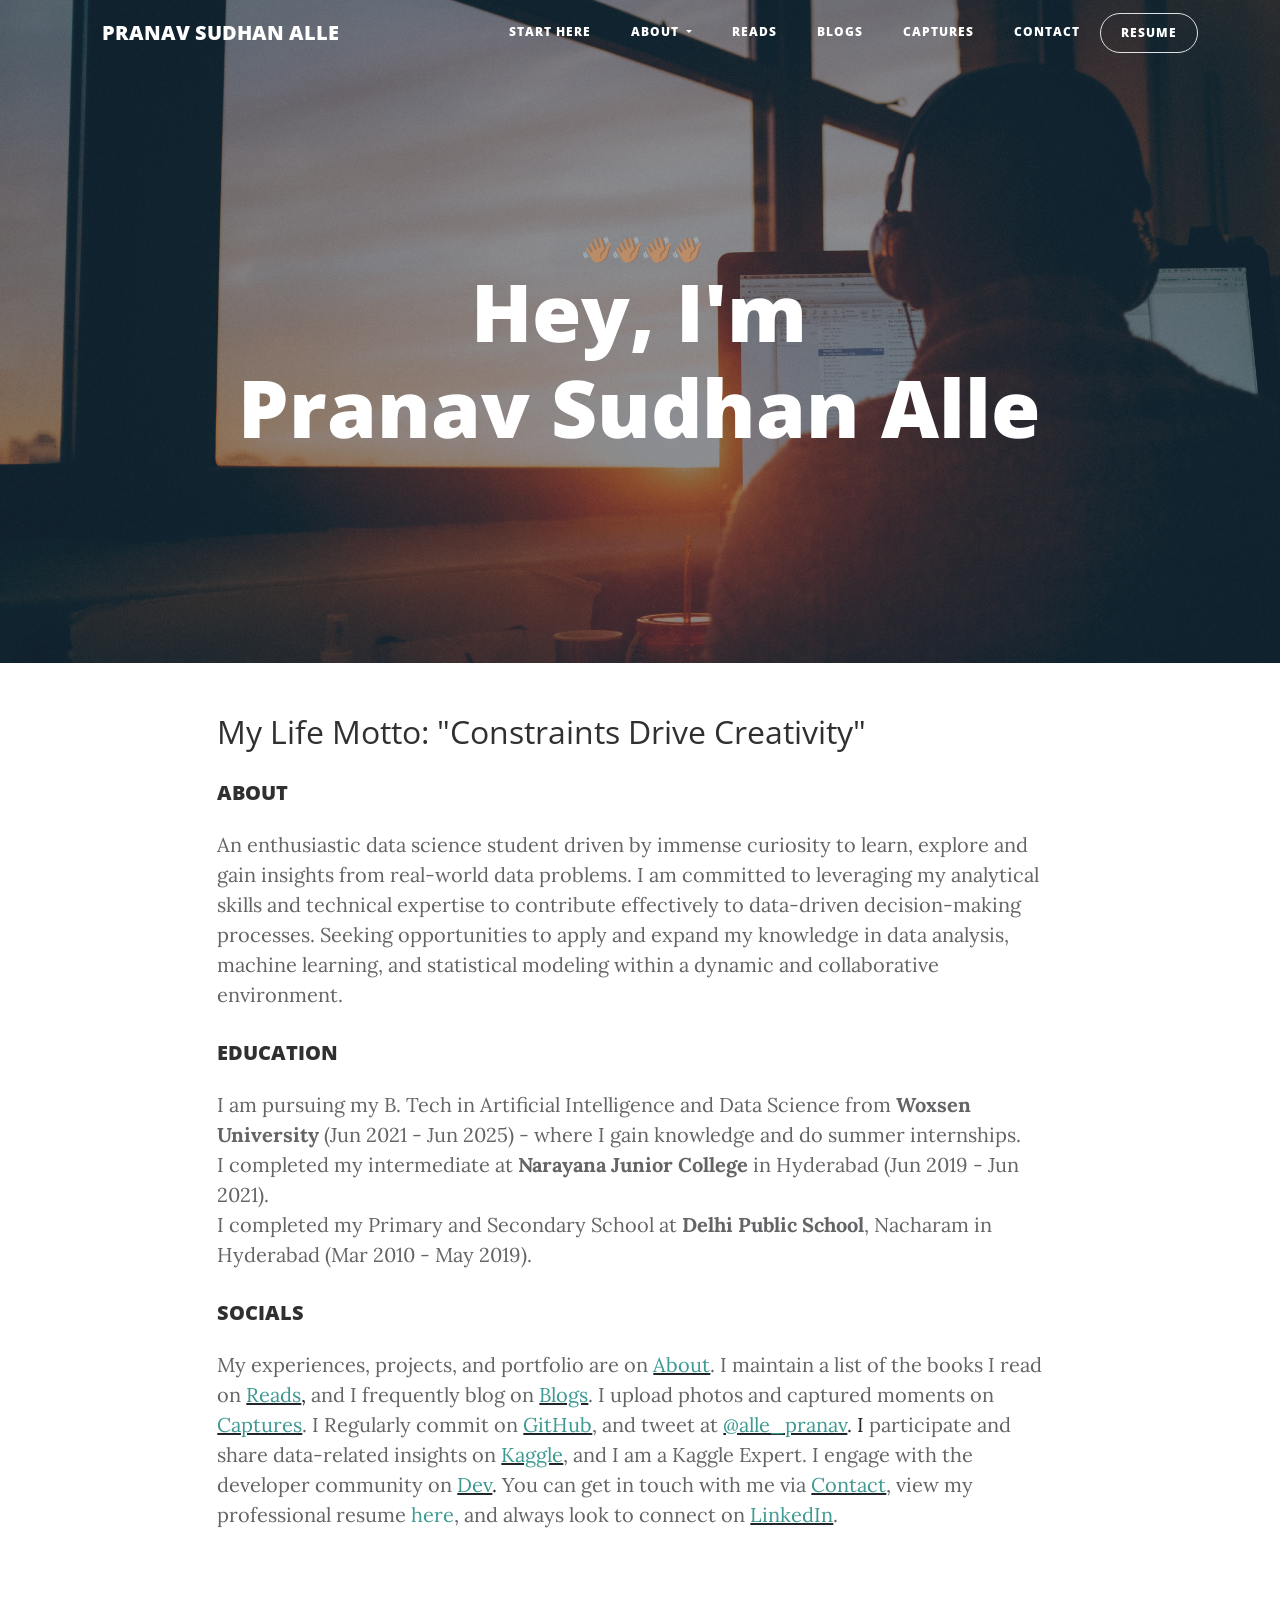
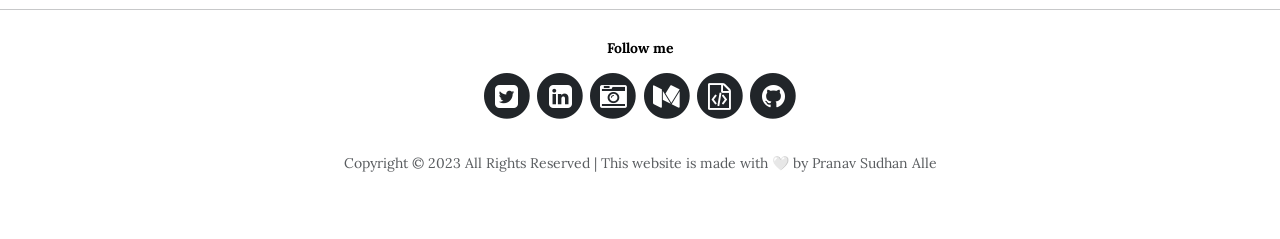
<file: index.html>
<!DOCTYPE html>
<html data-bs-theme="light" lang="en">

<head>
    <meta charset="utf-8">
    <meta name="viewport" content="width=device-width, initial-scale=1.0, shrink-to-fit=no">
    <title>Home - Brand</title>
    <meta property="og:type" content="website">
    <meta name="twitter:card" content="summary">
    <script type="application/ld+json">
        {
            "@context": "http://schema.org",
            "@type": "WebSite",
            "name": "Pranav Sudhan Alle",
            "url": "https://pranavalle1.github.io"
        }
    </script>
    <link rel="apple-touch-icon" type="image/png" sizes="180x180" href="assets/img/favicons/apple-touch-icon.png">
    <link rel="icon" type="image/png" sizes="16x16" href="assets/img/favicons/favicon-16x16.png">
    <link rel="icon" type="image/png" sizes="32x32" href="assets/img/favicons/favicon-32x32.png">
    <link rel="icon" type="image/png" sizes="180x180" href="assets/img/favicons/apple-touch-icon.png">
    <link rel="icon" type="image/png" sizes="192x192" href="assets/img/favicons/android-chrome-192x192.png">
    <link rel="icon" type="image/png" sizes="512x512" href="assets/img/favicons/android-chrome-512x512.png">
    <link rel="stylesheet" href="assets/bootstrap/css/bootstrap.min.css">
    <link rel="stylesheet" href="https://fonts.googleapis.com/css?family=Open+Sans:300italic,400italic,600italic,700italic,800italic,400,300,600,700,800&amp;display=swap">
    <link rel="stylesheet" href="https://fonts.googleapis.com/css?family=Lora:400,700,400italic,700italic&amp;display=swap">
    <link rel="stylesheet" href="assets/fonts/font-awesome.min.css">
    <link rel="stylesheet" href="assets/css/Contact-Details-icons.css">
</head>

<body>
    <nav class="navbar navbar-expand-lg fixed-top navbar-light" id="mainNav">
        <div class="container"><a class="navbar-brand" href="index.html">PRANAV SUDHAN ALLE</a><button data-bs-toggle="collapse" data-bs-target="#navbarResponsive" class="navbar-toggler" aria-controls="navbarResponsive" aria-expanded="false" aria-label="Toggle navigation"><i class="fa fa-bars"></i></button>
            <div class="collapse navbar-collapse" id="navbarResponsive-1">
                <ul class="navbar-nav ms-auto">
                    <li class="nav-item"><a class="nav-link" href="index.html">START HERE</a></li>
                    <li class="nav-item dropdown"><a class="dropdown-toggle nav-link" aria-expanded="false" data-bs-toggle="dropdown">ABOUT&nbsp;</a>
                        <div class="dropdown-menu"><a class="dropdown-item" href="about.html">Education</a><a class="dropdown-item" href="Skills&amp;exp.html">Experience &amp; Skills</a><a class="dropdown-item" href="dataportfolio.html">Data Portfolio</a><a class="dropdown-item" href="codingportfolio.html">Coding Portfolio</a><a class="dropdown-item" href="moocs.html">MOOCs</a><a class="dropdown-item" href="researchpapers.html">Research Papers</a></div>
                    </li>
                    <li class="nav-item"><a class="nav-link" href="reads.html">READS</a></li>
                    <li class="nav-item"><a class="nav-link active" href="blog.html">BLOGS</a></li>
                    <li class="nav-item"><a class="nav-link" href="captures.html"><strong>CAPTURES</strong></a></li>
                    <li class="nav-item"><a class="nav-link" href="contact.html">CONTACT</a></li>
                    <li class="nav-item"><a class="nav-link border rounded-pill" href="https://drive.google.com/file/d/1ek_eQ_Ki17v4aXtqC7ClF6smoU72-gAQ/view?usp=sharing">RESUME</a></li>
                </ul>
            </div>
        </div>
    </nav>
    <header class="masthead" style="background-image:url('assets/img/index.jpg');">
        <div class="overlay"></div>
        <div class="container">
            <div class="row">
                <div class="col-md-10 col-lg-7 mx-auto position-relative">
                    <div class="site-heading"><span class="subheading"><br><em>👋🏽👋🏽👋🏽👋🏽</em></span>
                        <h1 style="margin-right: -183px;margin-left: -184px;padding-right: 31px;padding-left: 30px;">Hey, I'm <br>Pranav Sudhan Alle</h1>
                    </div>
                </div>
            </div>
        </div>
    </header>
    <div class="row">
        <div class="col-md-10 col-lg-8 mx-auto">
            <h2 class="post-title" style="margin-bottom: -9px;"><span style="font-weight: normal !important; color: rgba(26, 26, 26, 0.9);">My Life Motto:&nbsp;"Constraints Drive Creativity"</span><br><br></h2>
            <h5 class="post-subtitle" style="margin-bottom: 25px;"><span style="color: rgba(26, 26, 26, 0.9);">ABOUT</span></h5>
            <p class="post-meta" style="padding-top: 0px;margin-top: 2px;padding-bottom: 0px;margin-bottom: 31px;"><span style="color: rgb(99, 100, 102);">An enthusiastic data science student driven by immense curiosity to learn, explore and gain insights from real-world data problems. I am committed to leveraging my analytical skills and technical expertise to contribute effectively to data-driven decision-making processes. Seeking opportunities to apply and expand my knowledge in data analysis, machine learning, and statistical modeling within a dynamic and collaborative environment.</span></p>
            <h5 class="post-subtitle" style="margin-bottom: 25px;"><strong><span style="color: rgba(26, 26, 26, 0.9);">EDUCATION</span></strong></h5>
            <p class="post-meta" style="padding-top: 0px;margin-top: 2px;padding-bottom: 0px;margin-bottom: 31px;"><span style="color: rgb(99, 100, 102);">I am pursuing my B. Tech in&nbsp;Artificial Intelligence and Data Science from </span><strong><span style="color: rgb(99, 100, 102);">Woxsen University</span></strong><span style="color: rgb(99, 100, 102);"> (Jun 2021 - Jun 2025) - where I gain knowledge and do summer internships. </span><br><span style="color: rgb(99, 100, 102);">I completed my intermediate at </span><strong><span style="color: rgb(99, 100, 102);">Narayana Junior College</span></strong><span style="color: rgb(99, 100, 102);"> in Hyderabad (Jun 2019 - Jun 2021).</span><br><span style="color: rgb(99, 100, 102);">I completed my Primary and Secondary School at </span><strong><span style="color: rgb(99, 100, 102);">Delhi Public School</span></strong><span style="color: rgb(99, 100, 102);">, Nacharam in Hyderabad (Mar 2010 - May 2019).</span></p>
            <h5 class="post-subtitle" style="margin-bottom: 25px;"><span style="color: rgba(26, 26, 26, 0.9);">SOCIALS</span></h5>
            <p class="post-meta" style="padding-top: 0px;margin-top: 2px;padding-bottom: 0px;margin-bottom: 13px;"><span style="color: rgb(99, 100, 102);">My experiences, projects, and portfolio are on </span><a href="about.html"><span style="color: rgb(61, 153, 145);">About</span></a><span style="color: rgb(99, 100, 102);">. I maintain a list of the books I read on </span><a href="reads.html"><span style="color: rgb(61, 153, 145);">Reads</span></a>,<span style="color: rgb(99, 100, 102);">&nbsp;and I frequently blog on </span><a href="blog.html"><span style="color: rgb(61, 153, 145);">Blogs</span></a><span style="color: rgb(99, 100, 102);">. I upload photos and&nbsp;captured moments&nbsp;on </span><a href="captures.html"><span style="color: rgb(61, 153, 145);">Captures</span></a><span style="color: rgb(99, 100, 102);">. I Regularly commit on </span><a href="https://github.com/pranavalle1"><span style="color: rgb(61, 153, 145);">GitHub</span></a><span style="color: rgb(99, 100, 102);">, and tweet at </span><a href="https://twitter.com/alle_pranav"><span style="color: rgb(61, 153, 145);">@alle_pranav</span></a>. I<span style="color: rgb(99, 100, 102);">&nbsp;participate and share data-related insights on </span><a href="https://www.kaggle.com/allepranavsudhan"><span style="color: rgb(61, 153, 145);">Kaggle</span></a><span style="color: rgb(99, 100, 102);">, and I am a Kaggle Expert. I engage with the developer community on </span><a href="https://dev.to/pranavalle1"><span style="color: rgb(61, 153, 145);">Dev</span></a>.<span style="color: rgb(99, 100, 102);">&nbsp;You can get in touch with me via </span><a href="contact.html"><span style="color: rgb(61, 153, 145);">Contact</span></a><span style="color: rgb(99, 100, 102);">, view my professional resume </span><span style="color: rgb(61, 153, 145);">here</span><span style="color: rgb(99, 100, 102);">,&nbsp;and always look to connect on&nbsp;</span><a href="https://www.linkedin.com/in/pranavalle1/"><span style="color: rgb(61, 153, 145);">LinkedIn</span></a><span style="color: rgb(99, 100, 102);">.</span></p>
        </div>
    </div>
    <footer>
        <hr>
        <div class="container">
            <div class="row">
                <div class="col-md-10 col-lg-8 mx-auto">
                    <p class="text-center text-muted copyright" style="margin-top: 12px;margin-bottom: 11px;"><strong><span style="color: rgb(0, 0, 0); background-color: rgba(255, 255, 255, 0.5);">Follow me</span></strong></p>
                </div>
                <div class="col-md-10 col-lg-8 mx-auto">
                    <ul class="list-inline text-center">
                        <li class="list-inline-item"><span class="fa-stack fa-lg"><i class="fa fa-circle fa-stack-2x"></i><a href="https://twitter.com/alle_pranav"><i class="fa fa-twitter-square fa-stack-1x fa-inverse"></i></a></span><span class="fa-stack fa-lg"><i class="fa fa-circle fa-stack-2x"></i><a href="https://www.linkedin.com/in/pranavalle1"><i class="fa fa-linkedin-square fa-stack-1x fa-inverse"></i></a></span><span class="fa-stack fa-lg"><i class="fa fa-circle fa-stack-2x"></i><a href="https://500px.com/p/pranavalle1"><i class="fa fa-camera-retro fa-stack-1x fa-inverse"></i></a></span><span class="fa-stack fa-lg"><i class="fa fa-circle fa-stack-2x"></i><a href="https://medium.com/@pranavalle"><i class="fa fa-medium fa-stack-1x fa-inverse"></i></a></span><span class="fa-stack fa-lg"><i class="fa fa-circle fa-stack-2x"></i><a href="https://dev.to/pranavalle1"><i class="fa fa-file-code-o fa-stack-1x fa-inverse"></i></a></span><span class="fa-stack fa-lg"><i class="fa fa-circle fa-stack-2x"></i><a href="https://github.com/pranavalle1"><i class="fa fa-github fa-stack-1x fa-inverse"></i></a></span></li>
                    </ul>
                    <p class="text-muted copyright">Copyright&nbsp;© 2023 All Rights Reserved | This website is made with&nbsp;🤍 by Pranav Sudhan Alle</p>
                </div>
            </div>
        </div>
    </footer>
    <script src="assets/bootstrap/js/bootstrap.min.js"></script>
    <script src="assets/js/clean-blog.js"></script>
</body>

</html>
</file>
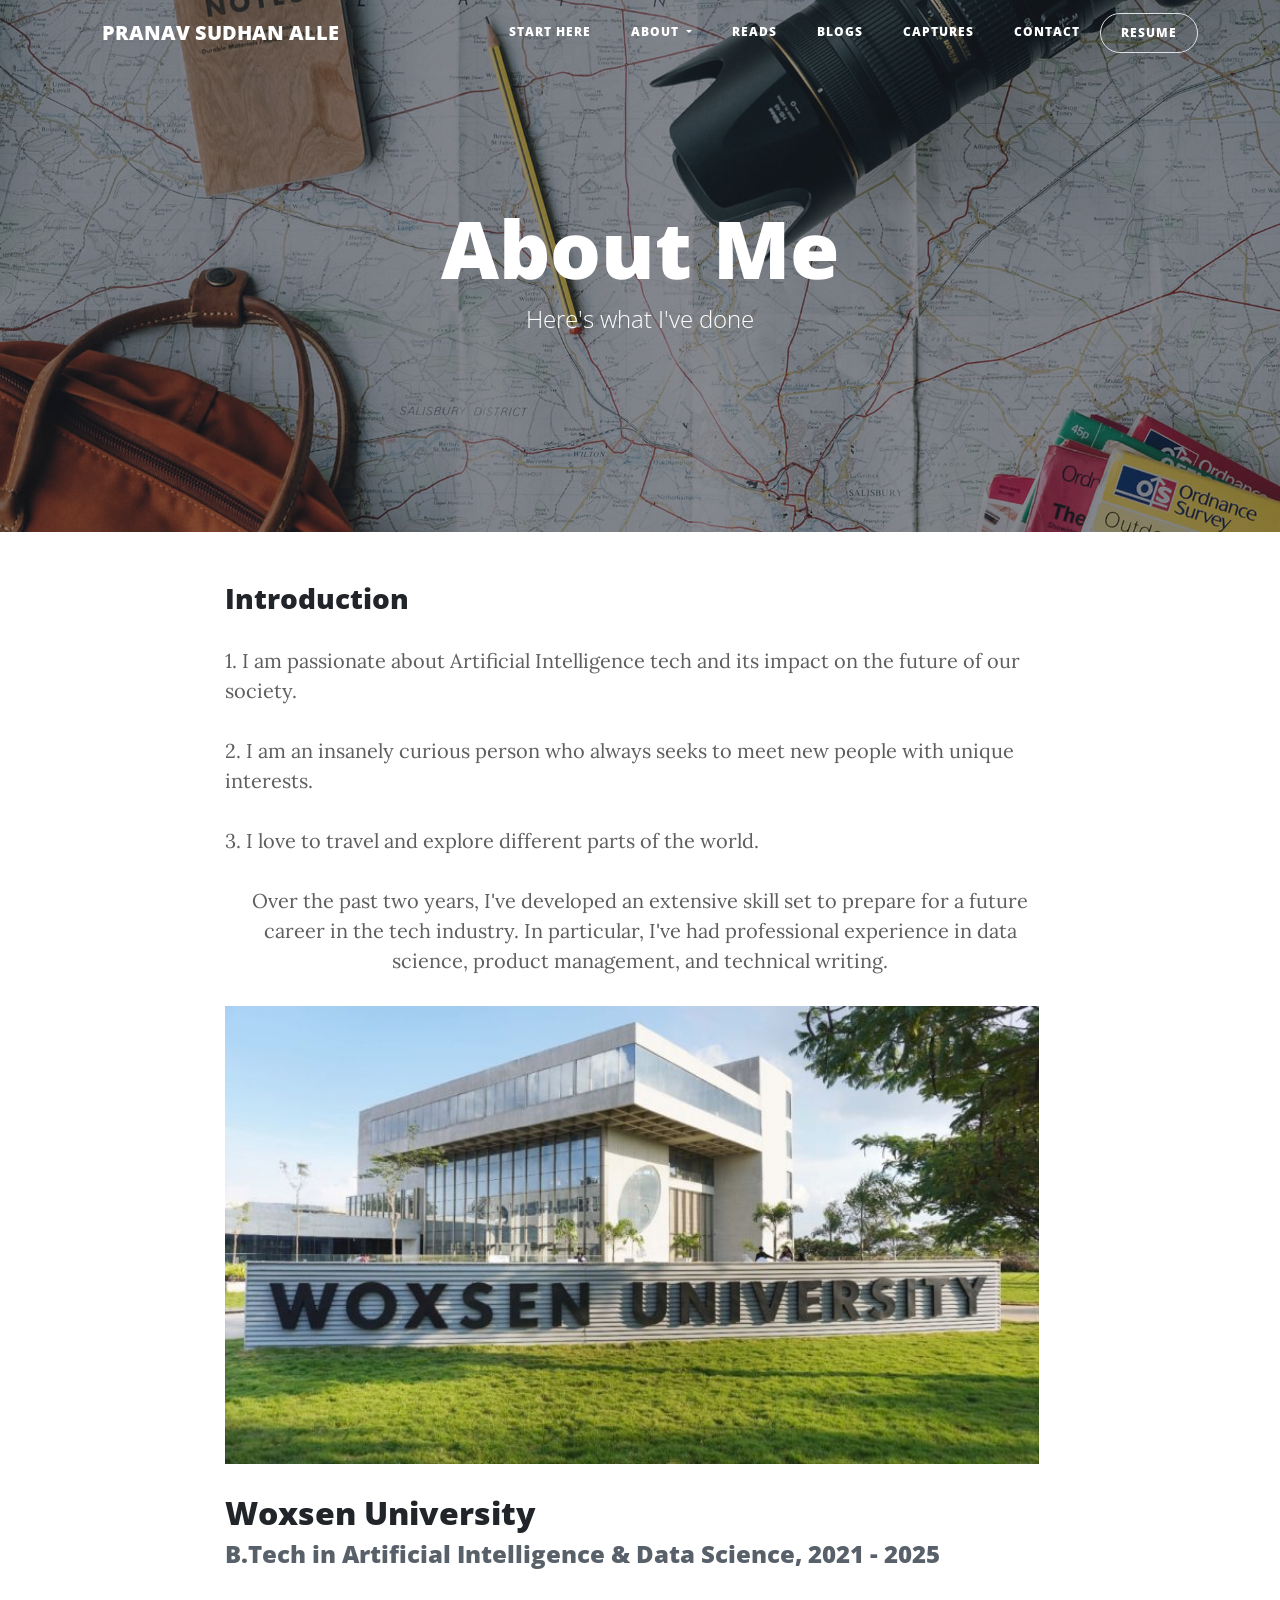
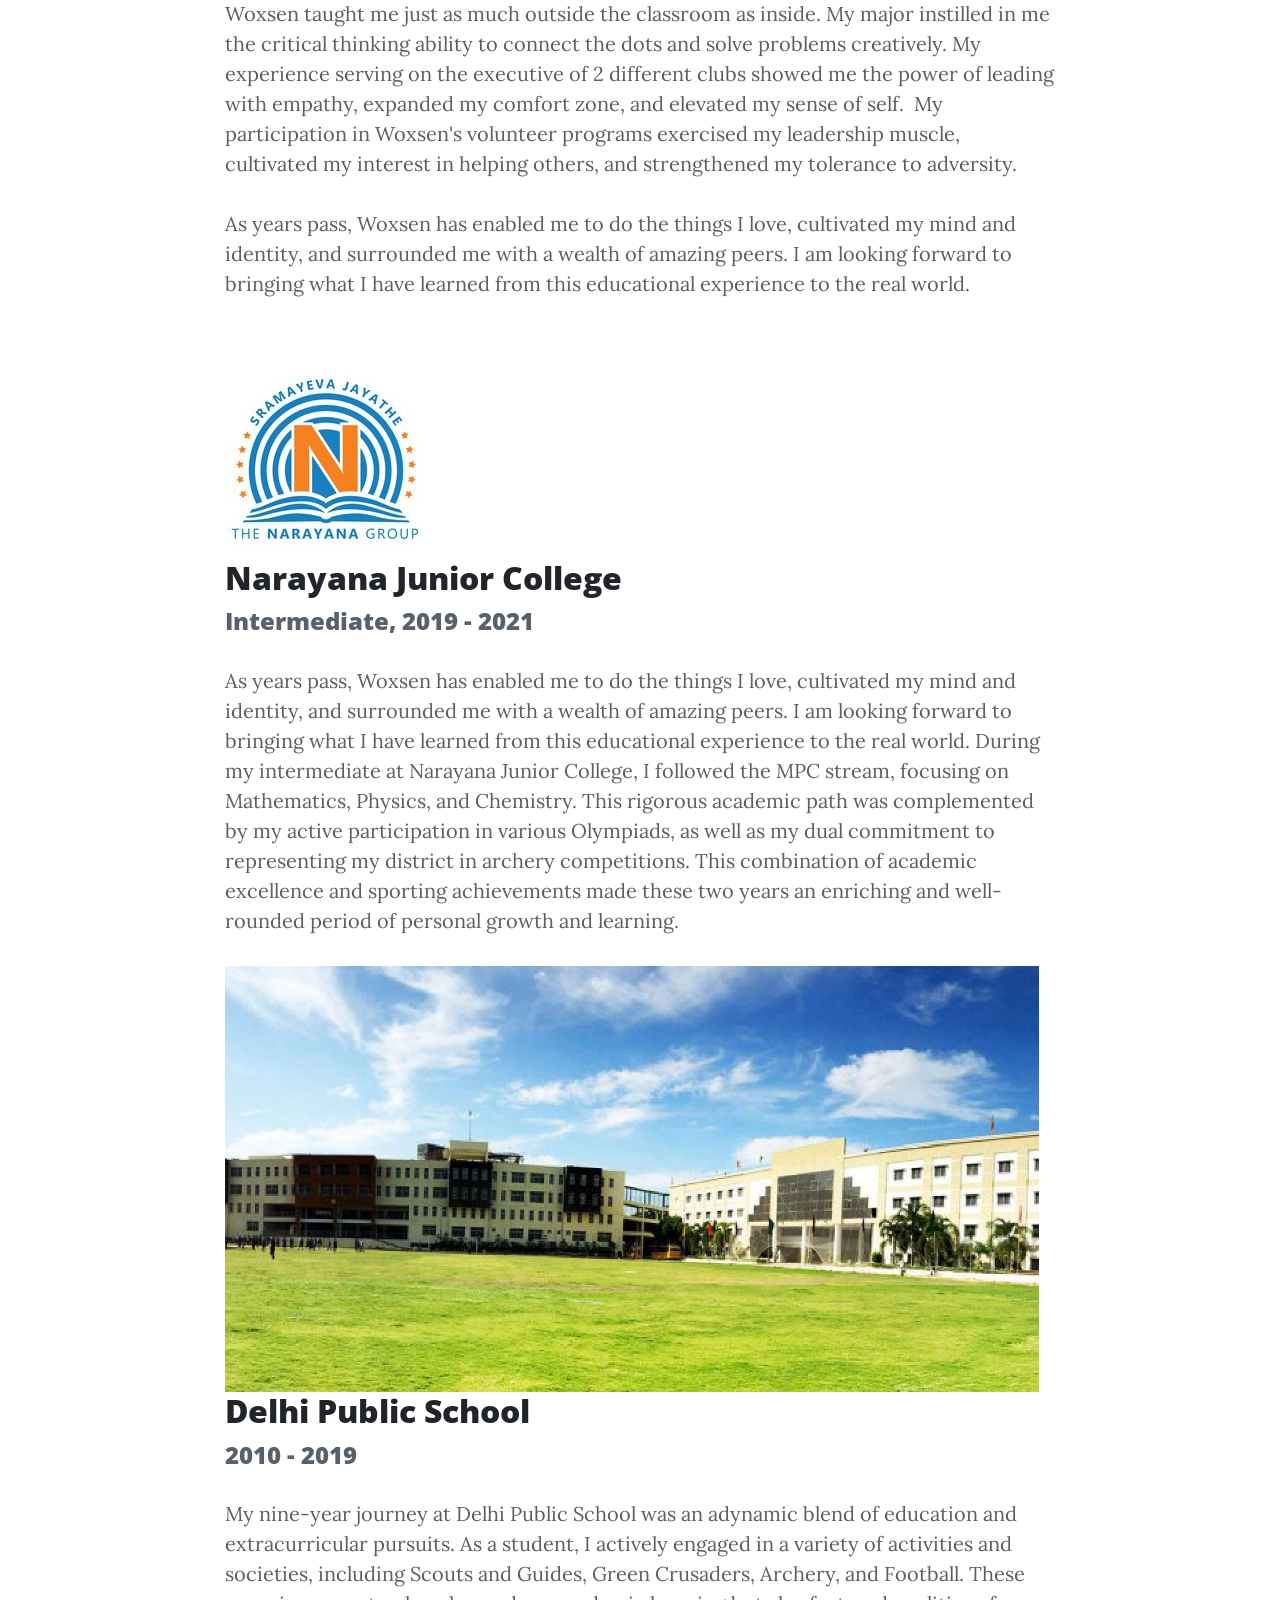
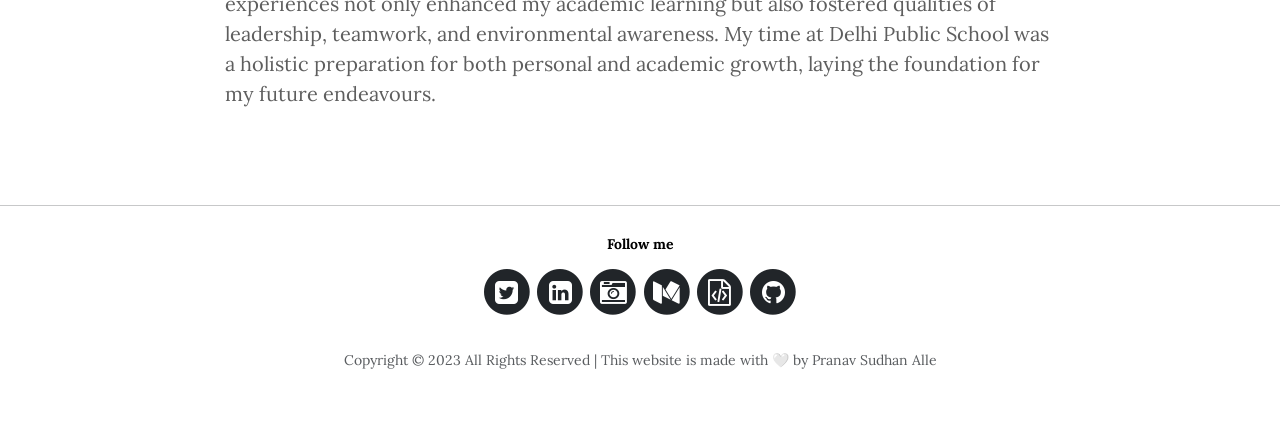
<file: about.html>
<!DOCTYPE html>
<html data-bs-theme="light" lang="en">

<head>
    <meta charset="utf-8">
    <meta name="viewport" content="width=device-width, initial-scale=1.0, shrink-to-fit=no">
    <title>About us - Brand</title>
    <meta property="og:type" content="website">
    <meta name="twitter:card" content="summary">
    <link rel="apple-touch-icon" type="image/png" sizes="180x180" href="assets/img/favicons/apple-touch-icon.png">
    <link rel="icon" type="image/png" sizes="16x16" href="assets/img/favicons/favicon-16x16.png">
    <link rel="icon" type="image/png" sizes="32x32" href="assets/img/favicons/favicon-32x32.png">
    <link rel="icon" type="image/png" sizes="180x180" href="assets/img/favicons/apple-touch-icon.png">
    <link rel="icon" type="image/png" sizes="192x192" href="assets/img/favicons/android-chrome-192x192.png">
    <link rel="icon" type="image/png" sizes="512x512" href="assets/img/favicons/android-chrome-512x512.png">
    <link rel="stylesheet" href="assets/bootstrap/css/bootstrap.min.css">
    <link rel="stylesheet" href="https://fonts.googleapis.com/css?family=Open+Sans:300italic,400italic,600italic,700italic,800italic,400,300,600,700,800&amp;display=swap">
    <link rel="stylesheet" href="https://fonts.googleapis.com/css?family=Lora:400,700,400italic,700italic&amp;display=swap">
    <link rel="stylesheet" href="assets/fonts/font-awesome.min.css">
    <link rel="stylesheet" href="assets/css/Contact-Details-icons.css">
</head>

<body>
    <nav class="navbar navbar-expand-lg fixed-top navbar-light" id="mainNav">
        <div class="container"><a class="navbar-brand" href="index.html">PRANAV SUDHAN ALLE</a><button data-bs-toggle="collapse" data-bs-target="#navbarResponsive" class="navbar-toggler" aria-controls="navbarResponsive" aria-expanded="false" aria-label="Toggle navigation"><i class="fa fa-bars"></i></button>
            <div class="collapse navbar-collapse" id="navbarResponsive-1">
                <ul class="navbar-nav ms-auto">
                    <li class="nav-item"><a class="nav-link" href="index.html">START HERE</a></li>
                    <li class="nav-item dropdown"><a class="dropdown-toggle nav-link" aria-expanded="false" data-bs-toggle="dropdown">ABOUT&nbsp;</a>
                        <div class="dropdown-menu"><a class="dropdown-item" href="about.html">Education</a><a class="dropdown-item" href="Skills&amp;exp.html">Experience &amp; Skills</a><a class="dropdown-item" href="dataportfolio.html">Data Portfolio</a><a class="dropdown-item" href="codingportfolio.html">Coding Portfolio</a><a class="dropdown-item" href="moocs.html">MOOCs</a><a class="dropdown-item" href="researchpapers.html">Research Papers</a></div>
                    </li>
                    <li class="nav-item"><a class="nav-link" href="reads.html">rEADS</a></li>
                    <li class="nav-item"><a class="nav-link active" href="blog.html">BLOGS</a></li>
                    <li class="nav-item"><a class="nav-link" href="captures.html"><strong>CAPTURES</strong></a></li>
                    <li class="nav-item"><a class="nav-link" href="contact.html">Contact</a></li>
                    <li class="nav-item"><a class="nav-link border rounded-pill" href="https://drive.google.com/file/d/1cq2wfNUgTmDKv-UslKzawajCHruEpsEc/view?usp=sharing">rESUME</a></li>
                </ul>
            </div>
        </div>
    </nav>
    <header class="masthead" style="background-image:url('assets/img/about-bg.jpg');">
        <div class="overlay"></div>
        <div class="container">
            <div class="row">
                <div class="col-md-10 col-lg-8 mx-auto position-relative">
                    <div class="site-heading">
                        <h1>About Me</h1><span class="subheading">Here's what I've done</span>
                    </div>
                </div>
            </div>
        </div>
    </header>
    <div class="container">
        <div class="row">
            <div class="col-md-10 col-lg-8 col-xl-9 offset-xl-11 mx-auto">
                <h3>Introduction</h3>
                <p class="text-start"><span style="color: rgba(26, 26, 26, 0.7);">1. I am passionate about Artificial Intelligence tech and its impact on the future of our society.</span></p>
                <p class="text-start"><span style="color: rgba(26, 26, 26, 0.7);">2. I am an insanely curious person who always seeks to meet new people with unique interests.</span></p>
                <p class="text-start"><span style="color: rgba(26, 26, 26, 0.7);">3. I love to travel and explore different parts of the world.</span></p>
                <p class="text-center"><span style="color: rgba(26, 26, 26, 0.7);">Over the past two years, I've developed an extensive skill set to prepare for a future career in the tech industry. In particular, I've had professional experience in data science, product management, and technical writing.</span></p><img class="img-fluid" width="814" height="430" src="assets/img/Woxsen-Universit-pic.jpeg" loading="lazy">
                <p></p>
                <h2>Woxsen University</h2>
                <h4><span style="color: rgb(88, 97, 106);">B.Tech in Artificial Intelligence &amp; Data Science, 2021 - 2025</span></h4>
                <p><span style="color: rgba(26, 26, 26, 0.7);">Woxsen taught me just as much outside the classroom as inside. My major instilled in me the critical thinking ability to connect the dots and solve problems creatively. My experience serving on the executive of 2 different clubs showed me the power of leading with empathy, expanded my comfort zone, and elevated my sense of self.&nbsp; My participation in Woxsen's volunteer programs exercised my leadership muscle, cultivated my interest in helping others, and strengthened my tolerance to adversity.</span><br><br><span style="color: rgba(26, 26, 26, 0.7);">As years pass, Woxsen has enabled me to do the things I love, cultivated my mind and identity, and surrounded me with a wealth of amazing peers. I am looking forward to bringing what I have learned from this educational experience to the real world.</span><br><br></p><img class="img-fluid" src="assets/img/narayana%20jr%20college.jpeg" loading="lazy">
                <h2 style="margin-bottom: 10px;padding-right: 0px;margin-right: 337px;">Narayana Junior College</h2>
                <h4><span style="color: rgb(88, 97, 106);">Intermediate, 2019 - 2021</span></h4>
                <p><span style="color: rgba(26, 26, 26, 0.7);">As years pass, Woxsen has enabled me to do the things I love, cultivated my mind and identity, and surrounded me with a wealth of amazing peers. I am looking forward to bringing what I have learned from this educational experience to the real world. During my intermediate at Narayana Junior College, I followed the MPC stream, focusing on Mathematics, Physics, and Chemistry. This rigorous academic path was complemented by my active participation in various Olympiads, as well as my dual commitment to representing my district in archery competitions. This combination of academic excellence and sporting achievements made these two years an enriching and well-rounded period of personal growth and learning.</span></p><img class="img-fluid" src="assets/img/DPS-Nacharam.png" width="814" loading="lazy">
                <h2 style="margin-bottom: 10px;padding-right: 0px;margin-right: 337px;">Delhi Public School</h2>
                <h4><span style="color: rgb(88, 97, 106);">2010 - 2019</span></h4>
                <p><span style="color: rgba(26, 26, 26, 0.7);">My nine-year journey at Delhi Public School was an adynamic blend of education and extracurricular pursuits. As a student, I actively engaged in a variety of activities and societies, including Scouts and Guides, Green Crusaders, Archery, and Football. These experiences not only enhanced my academic learning but also fostered qualities of leadership, teamwork, and environmental awareness. My time at Delhi Public School was a holistic preparation for both personal and academic growth, laying the foundation for my future endeavours.</span></p>
            </div>
        </div>
    </div>
    <footer>
        <hr>
        <div class="container">
            <div class="row">
                <div class="col-md-10 col-lg-8 mx-auto">
                    <p class="text-center text-muted copyright" style="margin-top: 12px;margin-bottom: 11px;"><strong><span style="color: rgb(0, 0, 0); background-color: rgba(255, 255, 255, 0.5);">Follow me</span></strong></p>
                </div>
                <div class="col-md-10 col-lg-8 mx-auto">
                    <ul class="list-inline text-center">
                        <li class="list-inline-item"><span class="fa-stack fa-lg"><i class="fa fa-circle fa-stack-2x"></i><a href="https://twitter.com/alle_pranav"><i class="fa fa-twitter-square fa-stack-1x fa-inverse"></i></a></span><span class="fa-stack fa-lg"><i class="fa fa-circle fa-stack-2x"></i><a href="https://www.linkedin.com/in/pranavalle1"><i class="fa fa-linkedin-square fa-stack-1x fa-inverse"></i></a></span><span class="fa-stack fa-lg"><i class="fa fa-circle fa-stack-2x"></i><a href="https://500px.com/p/pranavalle1"><i class="fa fa-camera-retro fa-stack-1x fa-inverse"></i></a></span><span class="fa-stack fa-lg"><i class="fa fa-circle fa-stack-2x"></i><a href="https://medium.com/@pranavalle"><i class="fa fa-medium fa-stack-1x fa-inverse"></i></a></span><span class="fa-stack fa-lg"><i class="fa fa-circle fa-stack-2x"></i><a href="https://dev.to/pranavalle1"><i class="fa fa-file-code-o fa-stack-1x fa-inverse"></i></a></span><span class="fa-stack fa-lg"><i class="fa fa-circle fa-stack-2x"></i><a href="https://github.com/pranavalle1"><i class="fa fa-github fa-stack-1x fa-inverse"></i></a></span></li>
                    </ul>
                    <p class="text-muted copyright">Copyright&nbsp;© 2023 All Rights Reserved | This website is made with&nbsp;🤍 by Pranav Sudhan Alle</p>
                </div>
            </div>
        </div>
    </footer>
    <script src="assets/bootstrap/js/bootstrap.min.js"></script>
    <script src="assets/js/clean-blog.js"></script>
</body>

</html>
</file>
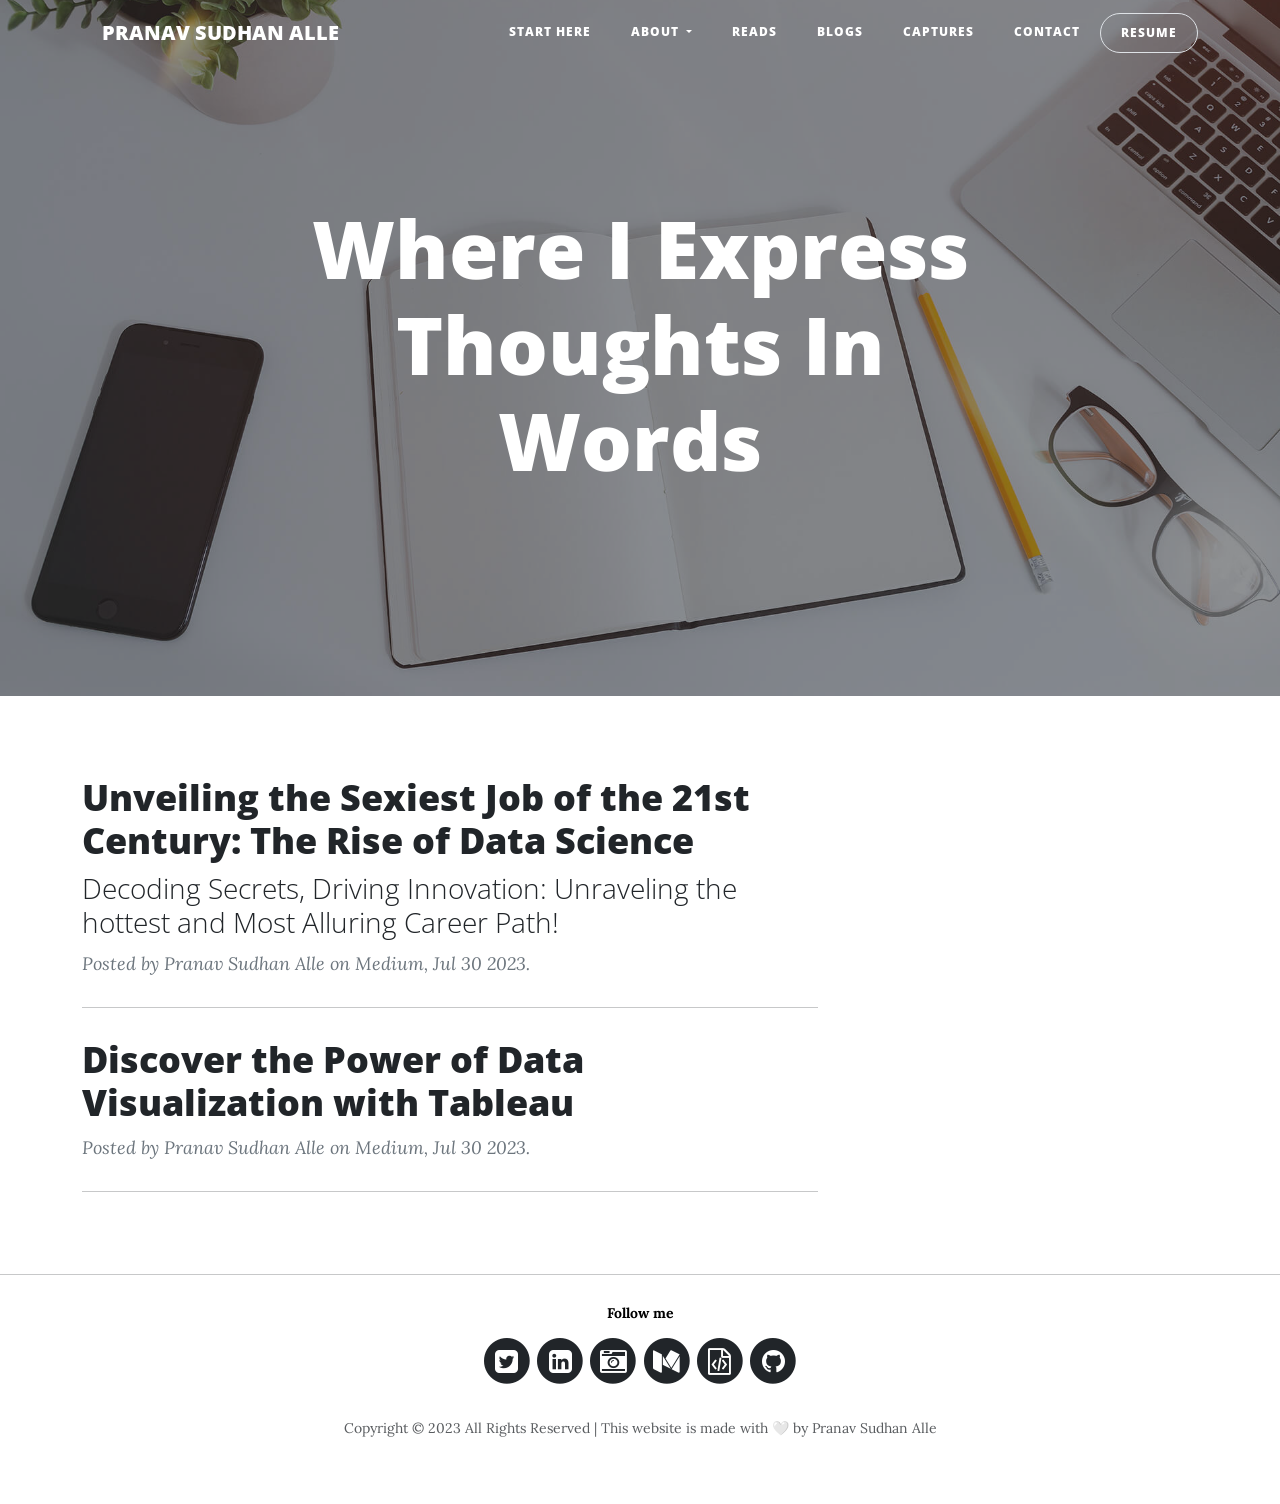
<file: blog.html>
<!DOCTYPE html>
<html data-bs-theme="light" lang="en">

<head>
    <meta charset="utf-8">
    <meta name="viewport" content="width=device-width, initial-scale=1.0, shrink-to-fit=no">
    <title>Home - Brand</title>
    <meta property="og:type" content="website">
    <meta name="twitter:card" content="summary">
    <link rel="apple-touch-icon" type="image/png" sizes="180x180" href="assets/img/favicons/apple-touch-icon.png">
    <link rel="icon" type="image/png" sizes="16x16" href="assets/img/favicons/favicon-16x16.png">
    <link rel="icon" type="image/png" sizes="32x32" href="assets/img/favicons/favicon-32x32.png">
    <link rel="icon" type="image/png" sizes="180x180" href="assets/img/favicons/apple-touch-icon.png">
    <link rel="icon" type="image/png" sizes="192x192" href="assets/img/favicons/android-chrome-192x192.png">
    <link rel="icon" type="image/png" sizes="512x512" href="assets/img/favicons/android-chrome-512x512.png">
    <link rel="stylesheet" href="assets/bootstrap/css/bootstrap.min.css">
    <link rel="stylesheet" href="https://fonts.googleapis.com/css?family=Open+Sans:300italic,400italic,600italic,700italic,800italic,400,300,600,700,800&amp;display=swap">
    <link rel="stylesheet" href="https://fonts.googleapis.com/css?family=Lora:400,700,400italic,700italic&amp;display=swap">
    <link rel="stylesheet" href="assets/fonts/font-awesome.min.css">
    <link rel="stylesheet" href="assets/css/Contact-Details-icons.css">
</head>

<body>
    <nav class="navbar navbar-expand-lg fixed-top navbar-light" id="mainNav">
        <div class="container"><a class="navbar-brand" href="index.html">PRANAV SUDHAN ALLE</a><button data-bs-toggle="collapse" data-bs-target="#navbarResponsive" class="navbar-toggler" aria-controls="navbarResponsive" aria-expanded="false" aria-label="Toggle navigation"><i class="fa fa-bars"></i></button>
            <div class="collapse navbar-collapse" id="navbarResponsive-1">
                <ul class="navbar-nav ms-auto">
                    <li class="nav-item"><a class="nav-link" href="index.html">START HERE</a></li>
                    <li class="nav-item dropdown"><a class="dropdown-toggle nav-link" aria-expanded="false" data-bs-toggle="dropdown">ABOUT&nbsp;</a>
                        <div class="dropdown-menu"><a class="dropdown-item" href="about.html">Education</a><a class="dropdown-item" href="Skills&amp;exp.html">Experience &amp; Skills</a><a class="dropdown-item" href="dataportfolio.html">Data Portfolio</a><a class="dropdown-item" href="codingportfolio.html">Coding Portfolio</a><a class="dropdown-item" href="moocs.html">MOOCs</a><a class="dropdown-item" href="researchpapers.html">Research Papers</a></div>
                    </li>
                    <li class="nav-item"><a class="nav-link" href="reads.html">rEADS</a></li>
                    <li class="nav-item"><a class="nav-link active" href="blog.html">BLOGS</a></li>
                    <li class="nav-item"><a class="nav-link" href="captures.html"><strong>CAPTURES</strong></a></li>
                    <li class="nav-item"><a class="nav-link" href="contact.html">Contact</a></li>
                    <li class="nav-item"><a class="nav-link border rounded-pill" href="https://drive.google.com/file/d/1cq2wfNUgTmDKv-UslKzawajCHruEpsEc/view?usp=sharing">rESUME</a></li>
                </ul>
            </div>
        </div>
    </nav>
    <header class="masthead" style="background-image:url('assets/img/home-bg.jpg');">
        <div class="overlay"></div>
        <div class="container">
            <div class="row">
                <div class="col-md-10 col-lg-8 mx-auto position-relative">
                    <div class="site-heading">
                        <h1>Where I Express Thoughts In Words&nbsp;</h1>
                    </div>
                </div>
            </div>
        </div>
    </header>
    <div class="container">
        <div class="row">
            <div class="col-md-10 col-lg-8">
                <div class="post-preview"><a href="https://medium.com/p/61ad22dc7fb6">
                        <h2 class="post-title">Unveiling the Sexiest Job of the 21st Century: The Rise of Data Science</h2>
                        <h3 class="post-subtitle">Decoding Secrets, Driving Innovation: Unraveling the hottest and Most Alluring Career Path!</h3>
                    </a>
                    <p class="post-meta">Posted by Pranav Sudhan Alle on Medium, Jul 30 2023.</p>
                </div>
                <hr>
                <div class="post-preview"><a href="https://dev.to/pranavalle1/discover-the-power-of-data-visualization-with-tableau-2b2c">
                        <h2 class="post-title">Discover the Power of Data Visualization with Tableau</h2>
                    </a>
                    <p class="post-meta">Posted by&nbsp;<em>Pranav Sudhan Alle on Medium, Jul 30 2023.</em></p>
                </div>
                <div class="post-preview"><a href="#"></a></div>
                <hr>
                <div class="post-preview"></div>
            </div>
        </div>
    </div>
    <footer>
        <hr>
        <div class="container">
            <div class="row">
                <div class="col-md-10 col-lg-8 mx-auto">
                    <p class="text-center text-muted copyright" style="margin-top: 12px;margin-bottom: 11px;"><strong><span style="color: rgb(0, 0, 0); background-color: rgba(255, 255, 255, 0.5);">Follow me</span></strong></p>
                </div>
                <div class="col-md-10 col-lg-8 mx-auto">
                    <ul class="list-inline text-center">
                        <li class="list-inline-item"><span class="fa-stack fa-lg"><i class="fa fa-circle fa-stack-2x"></i><a href="https://twitter.com/alle_pranav"><i class="fa fa-twitter-square fa-stack-1x fa-inverse"></i></a></span><span class="fa-stack fa-lg"><i class="fa fa-circle fa-stack-2x"></i><a href="https://www.linkedin.com/in/pranavalle1"><i class="fa fa-linkedin-square fa-stack-1x fa-inverse"></i></a></span><span class="fa-stack fa-lg"><i class="fa fa-circle fa-stack-2x"></i><a href="https://500px.com/p/pranavalle1"><i class="fa fa-camera-retro fa-stack-1x fa-inverse"></i></a></span><span class="fa-stack fa-lg"><i class="fa fa-circle fa-stack-2x"></i><a href="https://medium.com/@pranavalle"><i class="fa fa-medium fa-stack-1x fa-inverse"></i></a></span><span class="fa-stack fa-lg"><i class="fa fa-circle fa-stack-2x"></i><a href="https://dev.to/pranavalle1"><i class="fa fa-file-code-o fa-stack-1x fa-inverse"></i></a></span><span class="fa-stack fa-lg"><i class="fa fa-circle fa-stack-2x"></i><a href="https://github.com/pranavalle1"><i class="fa fa-github fa-stack-1x fa-inverse"></i></a></span></li>
                    </ul>
                    <p class="text-muted copyright">Copyright&nbsp;© 2023 All Rights Reserved | This website is made with&nbsp;🤍 by Pranav Sudhan Alle</p>
                </div>
            </div>
        </div>
    </footer>
    <script src="assets/bootstrap/js/bootstrap.min.js"></script>
    <script src="assets/js/clean-blog.js"></script>
</body>

</html>
</file>
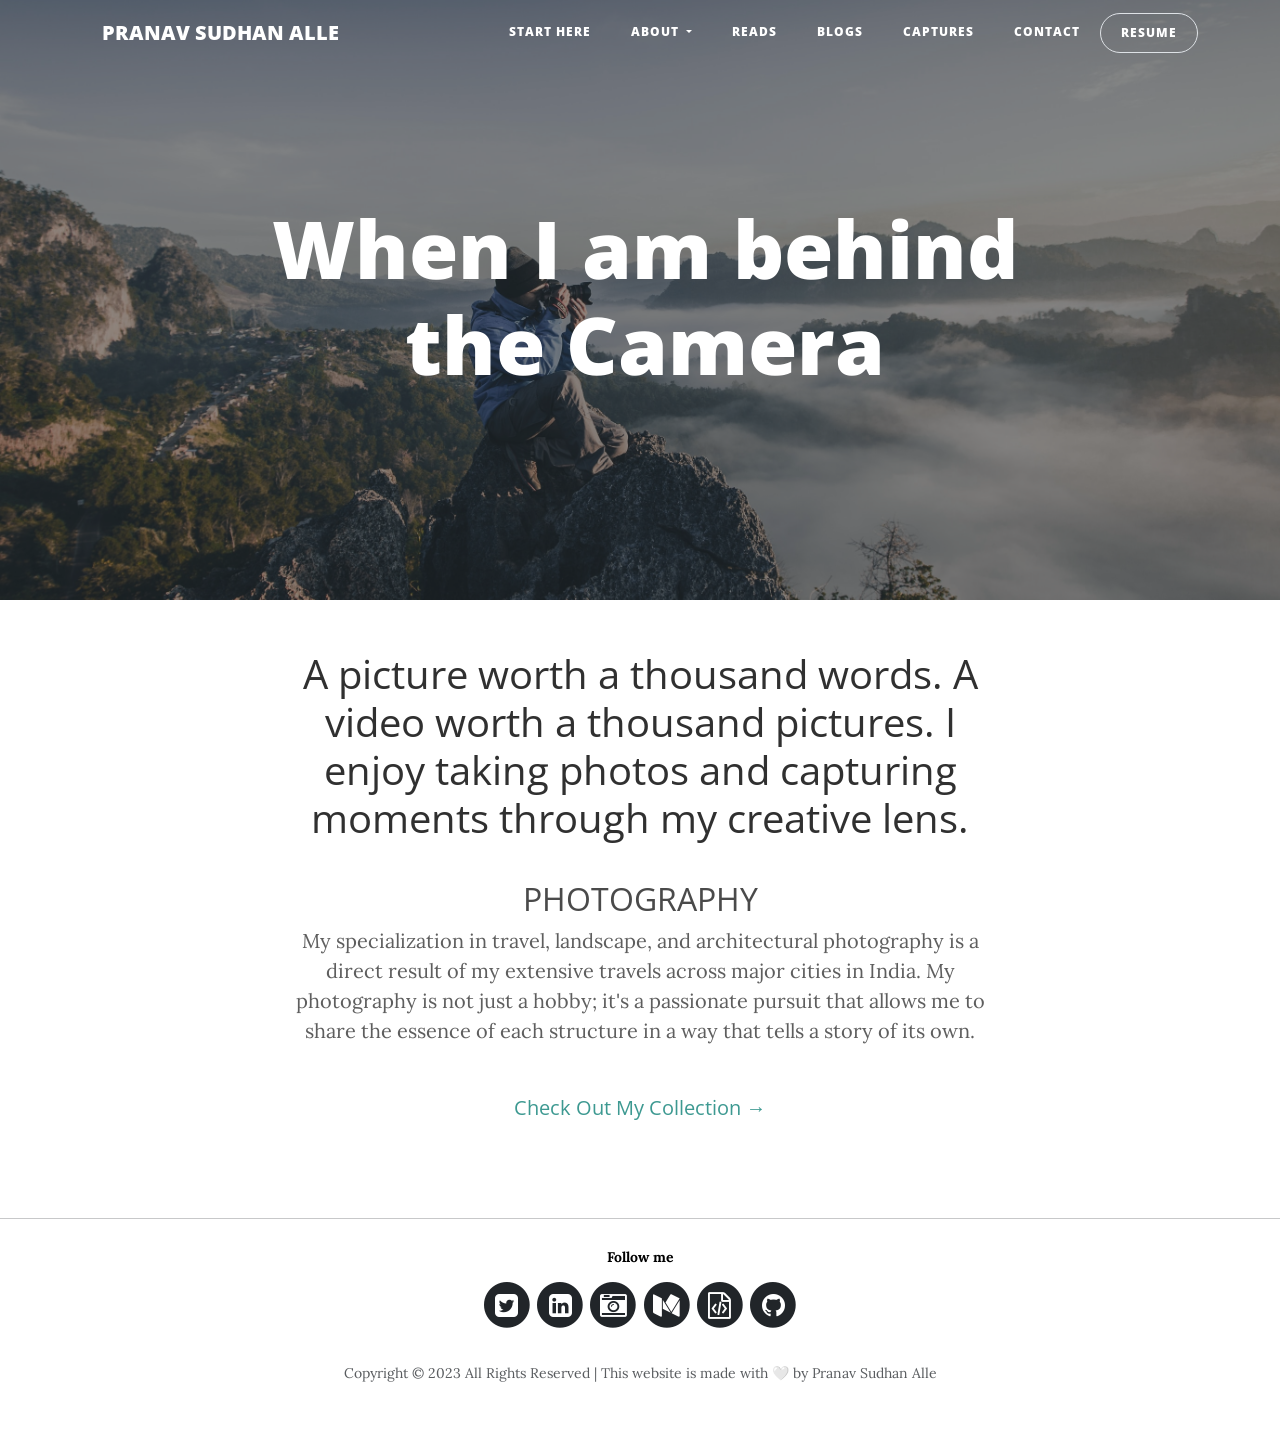
<file: captures.html>
<!DOCTYPE html>
<html data-bs-theme="light" lang="en">

<head>
    <meta charset="utf-8">
    <meta name="viewport" content="width=device-width, initial-scale=1.0, shrink-to-fit=no">
    <title>About us - Brand</title>
    <meta property="og:type" content="website">
    <meta name="twitter:card" content="summary">
    <link rel="apple-touch-icon" type="image/png" sizes="180x180" href="assets/img/favicons/apple-touch-icon.png">
    <link rel="icon" type="image/png" sizes="16x16" href="assets/img/favicons/favicon-16x16.png">
    <link rel="icon" type="image/png" sizes="32x32" href="assets/img/favicons/favicon-32x32.png">
    <link rel="icon" type="image/png" sizes="180x180" href="assets/img/favicons/apple-touch-icon.png">
    <link rel="icon" type="image/png" sizes="192x192" href="assets/img/favicons/android-chrome-192x192.png">
    <link rel="icon" type="image/png" sizes="512x512" href="assets/img/favicons/android-chrome-512x512.png">
    <link rel="stylesheet" href="assets/bootstrap/css/bootstrap.min.css">
    <link rel="stylesheet" href="https://fonts.googleapis.com/css?family=Open+Sans:300italic,400italic,600italic,700italic,800italic,400,300,600,700,800&amp;display=swap">
    <link rel="stylesheet" href="https://fonts.googleapis.com/css?family=Lora:400,700,400italic,700italic&amp;display=swap">
    <link rel="stylesheet" href="assets/fonts/font-awesome.min.css">
    <link rel="stylesheet" href="assets/css/Contact-Details-icons.css">
</head>

<body>
    <nav class="navbar navbar-expand-lg fixed-top navbar-light" id="mainNav">
        <div class="container"><a class="navbar-brand" href="index.html">PRANAV SUDHAN ALLE</a><button data-bs-toggle="collapse" data-bs-target="#navbarResponsive" class="navbar-toggler" aria-controls="navbarResponsive" aria-expanded="false" aria-label="Toggle navigation"><i class="fa fa-bars"></i></button>
            <div class="collapse navbar-collapse" id="navbarResponsive-1">
                <ul class="navbar-nav ms-auto">
                    <li class="nav-item"><a class="nav-link" href="index.html">START HERE</a></li>
                    <li class="nav-item dropdown"><a class="dropdown-toggle nav-link" aria-expanded="false" data-bs-toggle="dropdown">ABOUT&nbsp;</a>
                        <div class="dropdown-menu"><a class="dropdown-item" href="about.html">Education</a><a class="dropdown-item" href="Skills&amp;exp.html">Experience &amp; Skills</a><a class="dropdown-item" href="dataportfolio.html">Data Portfolio</a><a class="dropdown-item" href="codingportfolio.html">Coding Portfolio</a><a class="dropdown-item" href="moocs.html">MOOCs</a><a class="dropdown-item" href="researchpapers.html">Research Papers</a></div>
                    </li>
                    <li class="nav-item"><a class="nav-link" href="reads.html">rEADS</a></li>
                    <li class="nav-item"><a class="nav-link active" href="blog.html">BLOGS</a></li>
                    <li class="nav-item"><a class="nav-link" href="captures.html"><strong>CAPTURES</strong></a></li>
                    <li class="nav-item"><a class="nav-link" href="contact.html">Contact</a></li>
                    <li class="nav-item"><a class="nav-link border rounded-pill" href="https://drive.google.com/file/d/1cq2wfNUgTmDKv-UslKzawajCHruEpsEc/view?usp=sharing">rESUME</a></li>
                </ul>
            </div>
        </div>
    </nav>
    <header class="masthead" style="background-image:url('assets/img/captures.jpg');">
        <div class="overlay"></div>
        <div class="container">
            <div class="row">
                <div class="col-md-10 col-lg-8 mx-auto position-relative">
                    <div class="site-heading">
                        <h1 style="padding-right: 0px;margin-right: -60px;margin-left: -50px;">When I am behind the Camera</h1>
                    </div>
                </div>
            </div>
        </div>
    </header>
    <div class="container">
        <div class="row">
            <div class="col-md-10 col-lg-8 mx-auto">
                <h1 class="text-center" style="margin-bottom: 38px;"><span style="font-weight: normal !important; color: rgba(26, 26, 26, 0.9);">A picture worth&nbsp;a thousand words. A video worth a thousand pictures. I enjoy taking photos and capturing moments through my creative lens.</span></h1>
                <h2 class="text-center"><span style="font-weight: normal !important; color: rgb(74, 74, 74);">PHOTOGRAPHY</span></h2>
                <p class="text-center" style="margin-top: 6px;margin-bottom: -4px;"><span style="color: rgba(26, 26, 26, 0.7); background-color: rgb(255, 255, 255);">My specialization in travel, landscape, and architectural photography is a direct result of my extensive travels across major cities in India.&nbsp;My photography is not just a hobby; it's a passionate pursuit that allows me to share the&nbsp;essence of each structure in a way that tells a story of its own.</span><br><br></p>
                <h5 class="text-center"><br><a href="https://500px.com/p/pranavalle1" target="_blank"><span style="font-weight: normal !important; color: rgb(61, 153, 145);">Check Out My Collection →</span></a><br><br></h5>
            </div>
        </div>
    </div>
    <footer>
        <hr>
        <div class="container">
            <div class="row">
                <div class="col-md-10 col-lg-8 mx-auto">
                    <p class="text-center text-muted copyright" style="margin-top: 12px;margin-bottom: 11px;"><strong><span style="color: rgb(0, 0, 0); background-color: rgba(255, 255, 255, 0.5);">Follow me</span></strong></p>
                </div>
                <div class="col-md-10 col-lg-8 mx-auto">
                    <ul class="list-inline text-center">
                        <li class="list-inline-item"><span class="fa-stack fa-lg"><i class="fa fa-circle fa-stack-2x"></i><a href="https://twitter.com/alle_pranav"><i class="fa fa-twitter-square fa-stack-1x fa-inverse"></i></a></span><span class="fa-stack fa-lg"><i class="fa fa-circle fa-stack-2x"></i><a href="https://www.linkedin.com/in/pranavalle1"><i class="fa fa-linkedin-square fa-stack-1x fa-inverse"></i></a></span><span class="fa-stack fa-lg"><i class="fa fa-circle fa-stack-2x"></i><a href="https://500px.com/p/pranavalle1"><i class="fa fa-camera-retro fa-stack-1x fa-inverse"></i></a></span><span class="fa-stack fa-lg"><i class="fa fa-circle fa-stack-2x"></i><a href="https://medium.com/@pranavalle"><i class="fa fa-medium fa-stack-1x fa-inverse"></i></a></span><span class="fa-stack fa-lg"><i class="fa fa-circle fa-stack-2x"></i><a href="https://dev.to/pranavalle1"><i class="fa fa-file-code-o fa-stack-1x fa-inverse"></i></a></span><span class="fa-stack fa-lg"><i class="fa fa-circle fa-stack-2x"></i><a href="https://github.com/pranavalle1"><i class="fa fa-github fa-stack-1x fa-inverse"></i></a></span></li>
                    </ul>
                    <p class="text-muted copyright">Copyright&nbsp;© 2023 All Rights Reserved | This website is made with&nbsp;🤍 by Pranav Sudhan Alle</p>
                </div>
            </div>
        </div>
    </footer>
    <script src="assets/bootstrap/js/bootstrap.min.js"></script>
    <script src="assets/js/clean-blog.js"></script>
</body>

</html>
</file>
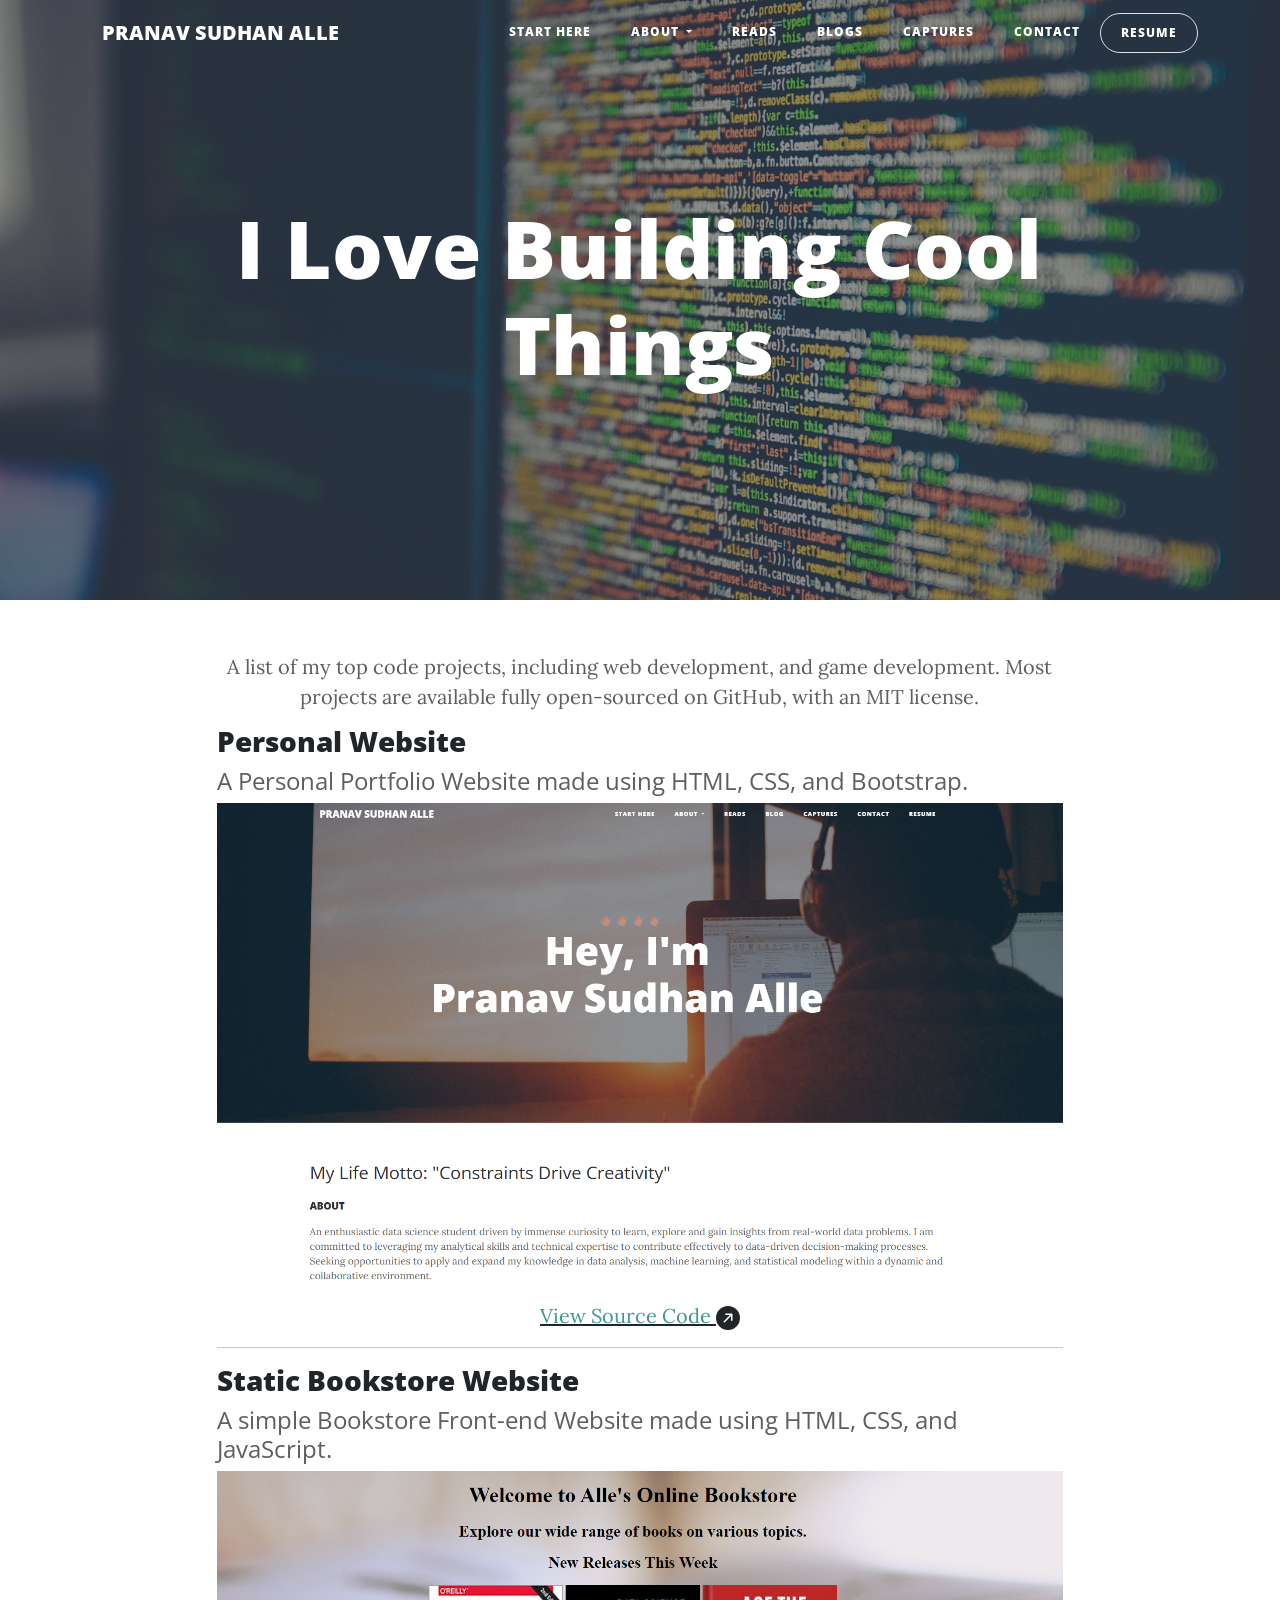
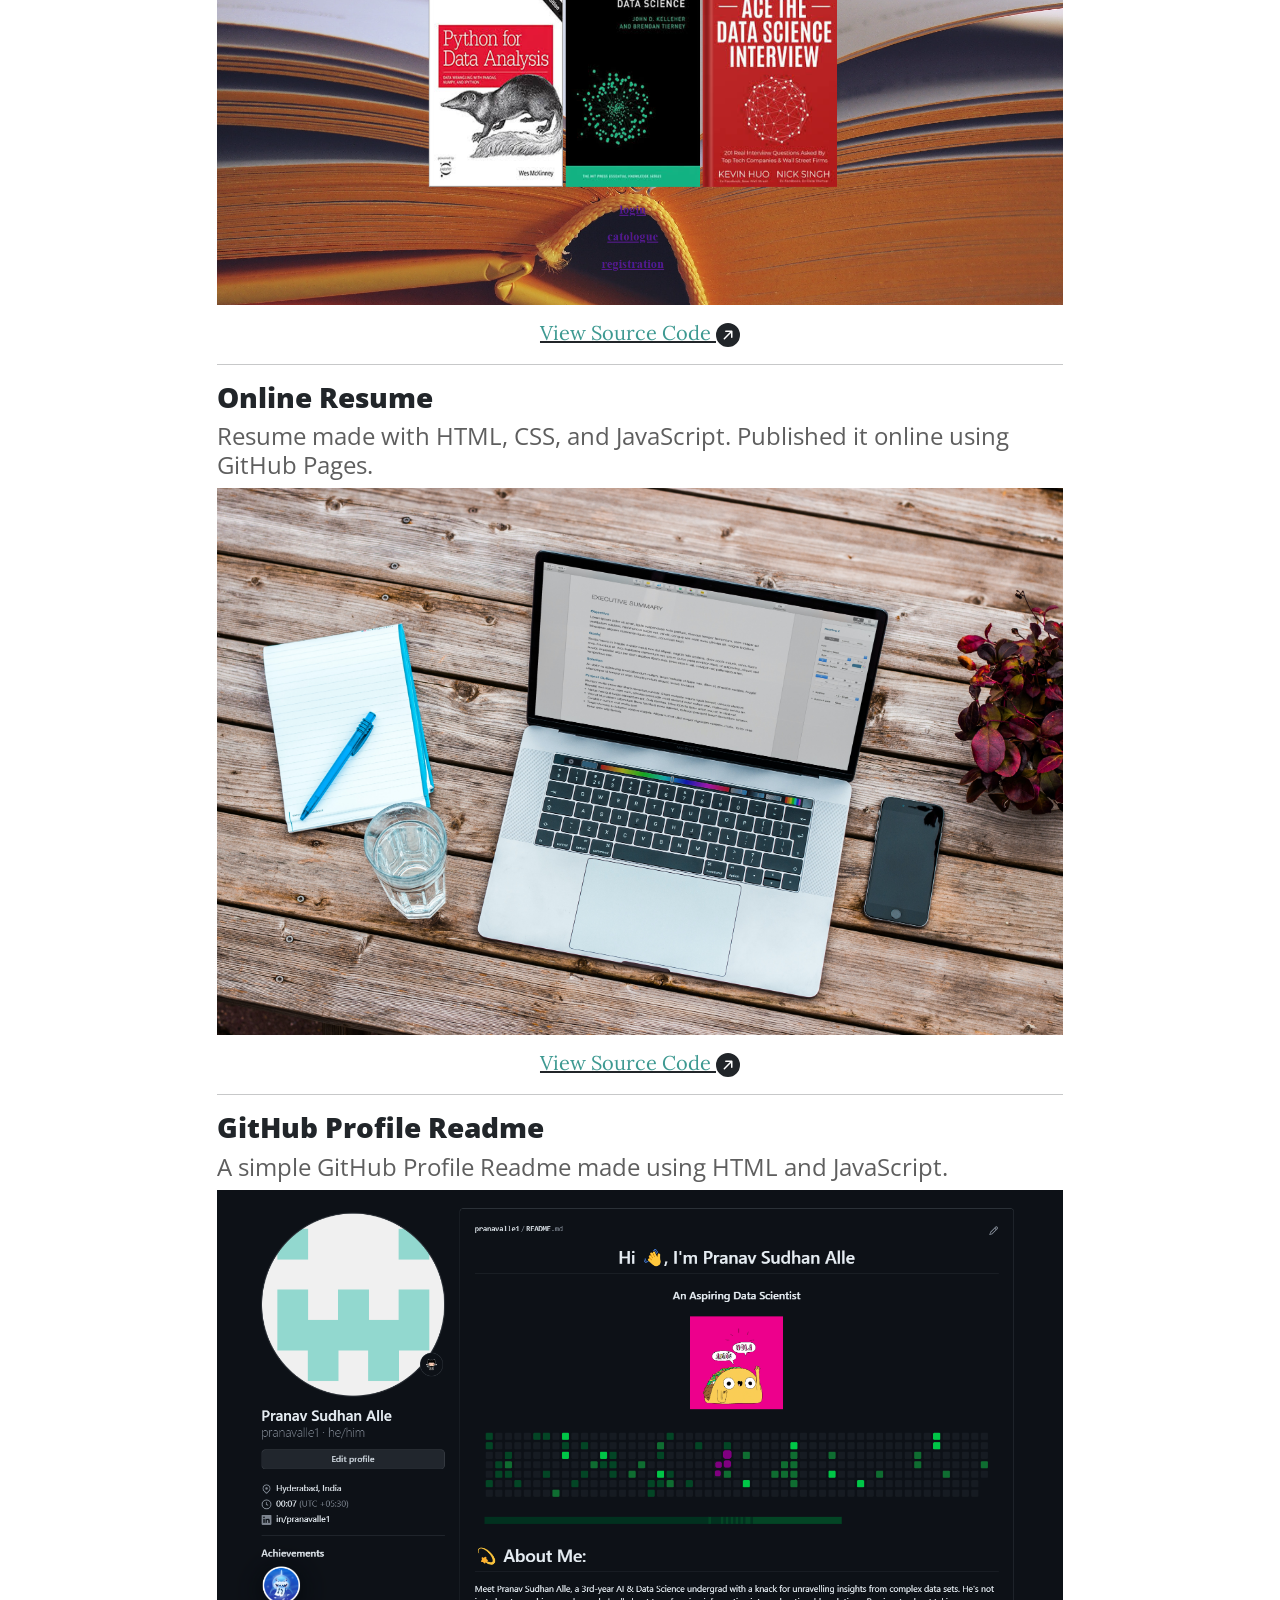
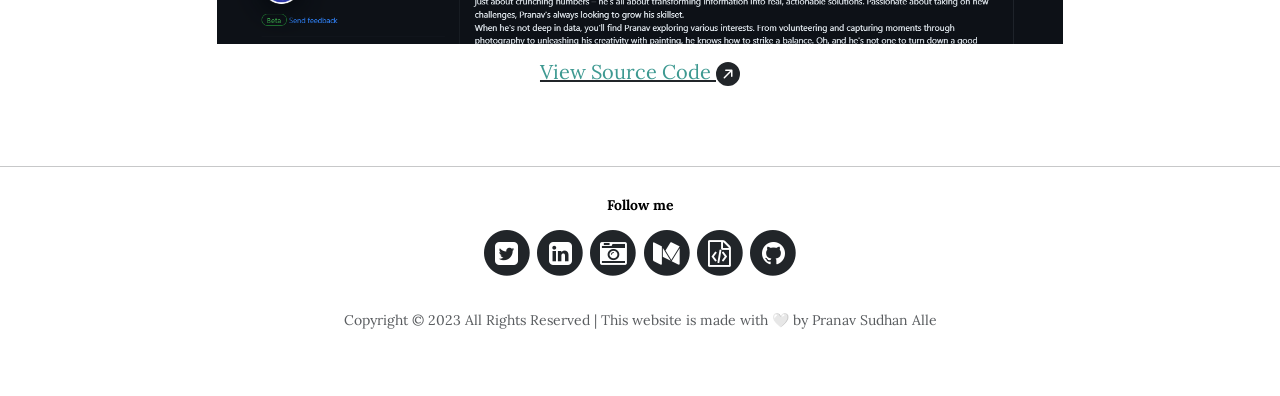
<file: codingportfolio.html>
<!DOCTYPE html>
<html data-bs-theme="light" lang="en">

<head>
    <meta charset="utf-8">
    <meta name="viewport" content="width=device-width, initial-scale=1.0, shrink-to-fit=no">
    <title>Home - Brand</title>
    <meta property="og:type" content="website">
    <meta name="twitter:card" content="summary">
    <link rel="apple-touch-icon" type="image/png" sizes="180x180" href="assets/img/favicons/apple-touch-icon.png">
    <link rel="icon" type="image/png" sizes="16x16" href="assets/img/favicons/favicon-16x16.png">
    <link rel="icon" type="image/png" sizes="32x32" href="assets/img/favicons/favicon-32x32.png">
    <link rel="icon" type="image/png" sizes="180x180" href="assets/img/favicons/apple-touch-icon.png">
    <link rel="icon" type="image/png" sizes="192x192" href="assets/img/favicons/android-chrome-192x192.png">
    <link rel="icon" type="image/png" sizes="512x512" href="assets/img/favicons/android-chrome-512x512.png">
    <link rel="stylesheet" href="assets/bootstrap/css/bootstrap.min.css">
    <link rel="stylesheet" href="https://fonts.googleapis.com/css?family=Open+Sans:300italic,400italic,600italic,700italic,800italic,400,300,600,700,800&amp;display=swap">
    <link rel="stylesheet" href="https://fonts.googleapis.com/css?family=Lora:400,700,400italic,700italic&amp;display=swap">
    <link rel="stylesheet" href="assets/fonts/font-awesome.min.css">
    <link rel="stylesheet" href="assets/css/Contact-Details-icons.css">
</head>

<body>
    <nav class="navbar navbar-expand-lg fixed-top navbar-light" id="mainNav">
        <div class="container"><a class="navbar-brand" href="index.html">PRANAV SUDHAN ALLE</a><button data-bs-toggle="collapse" data-bs-target="#navbarResponsive" class="navbar-toggler" aria-controls="navbarResponsive" aria-expanded="false" aria-label="Toggle navigation"><i class="fa fa-bars"></i></button>
            <div class="collapse navbar-collapse" id="navbarResponsive-1">
                <ul class="navbar-nav ms-auto">
                    <li class="nav-item"><a class="nav-link" href="index.html">START HERE</a></li>
                    <li class="nav-item dropdown"><a class="dropdown-toggle nav-link" aria-expanded="false" data-bs-toggle="dropdown">ABOUT&nbsp;</a>
                        <div class="dropdown-menu"><a class="dropdown-item" href="about.html">Education</a><a class="dropdown-item" href="Skills&amp;exp.html">Experience &amp; Skills</a><a class="dropdown-item" href="dataportfolio.html">Data Portfolio</a><a class="dropdown-item" href="codingportfolio.html">Coding Portfolio</a><a class="dropdown-item" href="moocs.html">MOOCs</a><a class="dropdown-item" href="researchpapers.html">Research Papers</a></div>
                    </li>
                    <li class="nav-item"><a class="nav-link" href="reads.html">rEADS</a></li>
                    <li class="nav-item"><a class="nav-link active" href="blog.html">BLOGS</a></li>
                    <li class="nav-item"><a class="nav-link" href="captures.html"><strong>CAPTURES</strong></a></li>
                    <li class="nav-item"><a class="nav-link" href="contact.html">Contact</a></li>
                    <li class="nav-item"><a class="nav-link border rounded-pill" href="https://drive.google.com/file/d/1cq2wfNUgTmDKv-UslKzawajCHruEpsEc/view?usp=sharing">rESUME</a></li>
                </ul>
            </div>
        </div>
    </nav>
    <header class="masthead" style="background-image:url('assets/img/Coding.jpeg');">
        <div class="overlay"></div>
        <div class="container">
            <div class="row">
                <div class="col-md-10 col-lg-8 mx-auto position-relative">
                    <div class="site-heading">
                        <h1 style="margin-right: -183px;margin-left: -184px;padding-right: 31px;padding-left: 30px;">I Love Building Cool Things</h1>
                    </div>
                </div>
            </div>
        </div>
    </header>
    <div class="row">
        <div class="col-md-10 col-lg-8 mx-auto">
            <p class="text-center post-meta" style="padding-top: 0px;margin-top: 2px;padding-bottom: 0px;margin-bottom: 13px;"><span style="color: rgba(26, 26, 26, 0.7);">A list of my top code projects, including web development, and game development. Most projects are available fully open-sourced on GitHub, with an MIT license.</span></p>
            <h3>Personal Website</h3>
            <h4><span style="font-weight: normal !important; color: rgba(26, 26, 26, 0.7);">A Personal Portfolio Website made using HTML, CSS, and Bootstrap.</span></h4>
            <p class="text-center post-meta" style="padding-top: 0px;margin-top: 2px;padding-bottom: 0px;margin-bottom: 13px;"><a href="https://github.com/pranavalle1/My-Website"><img class="img-fluid" src="assets/img/mywebsitepic.png" width="1000" height="500" loading="lazy"></a></p>
            <p class="text-center post-meta" style="padding-top: 0px;margin-top: 2px;padding-bottom: 0px;margin-bottom: 13px;"><a href="https://github.com/pranavalle1/My-Website"><span style="color: rgb(61, 153, 145);">View Source Code&nbsp;</span></a><svg xmlns="http://www.w3.org/2000/svg" width="1em" height="1em" fill="currentColor" viewBox="0 0 16 16" class="bi bi-arrow-up-right-circle-fill text-center" style="font-size: 24px;">
                    <path d="M0 8a8 8 0 1 0 16 0A8 8 0 0 0 0 8zm5.904 2.803a.5.5 0 1 1-.707-.707L9.293 6H6.525a.5.5 0 1 1 0-1H10.5a.5.5 0 0 1 .5.5v3.975a.5.5 0 0 1-1 0V6.707l-4.096 4.096z"></path>
                </svg></p>
            <hr>
            <h3>Static Bookstore Website</h3>
            <h4><span style="font-weight: normal !important; color: rgba(26, 26, 26, 0.7);">A simple Bookstore Front-end&nbsp;Website made using HTML, CSS, and JavaScript.</span></h4>
            <p class="text-center post-meta" style="padding-top: 0px;margin-top: 2px;padding-bottom: 0px;margin-bottom: 13px;"><a href="https://github.com/pranavalle1/Static-Bookstore-Website"><img class="img-fluid" src="assets/img/bookstore-website.png" width="1000" height="500" loading="lazy"></a></p>
            <p class="text-center post-meta" style="padding-top: 0px;margin-top: 2px;padding-bottom: 0px;margin-bottom: 13px;"><a href="https://github.com/pranavalle1/Static-Bookstore-Website"><span style="color: rgb(61, 153, 145);">View Source Code&nbsp;</span></a><svg xmlns="http://www.w3.org/2000/svg" width="1em" height="1em" fill="currentColor" viewBox="0 0 16 16" class="bi bi-arrow-up-right-circle-fill text-center" style="font-size: 24px;">
                    <path d="M0 8a8 8 0 1 0 16 0A8 8 0 0 0 0 8zm5.904 2.803a.5.5 0 1 1-.707-.707L9.293 6H6.525a.5.5 0 1 1 0-1H10.5a.5.5 0 0 1 .5.5v3.975a.5.5 0 0 1-1 0V6.707l-4.096 4.096z"></path>
                </svg></p>
            <hr>
            <h3>Online Resume</h3>
            <h4><span style="font-weight: normal !important; color: rgba(26, 26, 26, 0.7);">Resume made with HTML, CSS, and JavaScript. Published it online using GitHub Pages.&nbsp;</span></h4>
            <p class="text-center post-meta" style="padding-top: 0px;margin-top: 2px;padding-bottom: 0px;margin-bottom: 13px;"><a href="https://pranavalle1.github.io/pranavalle/"><img class="img-fluid" src="assets/img/bram-naus-n8Qb1ZAkK88-unsplash.jpg" width="1000" height="500" loading="lazy"></a></p>
            <p class="text-center post-meta" style="padding-top: 0px;margin-top: 2px;padding-bottom: 0px;margin-bottom: 13px;"><a href="https://github.com/pranavalle1/pranavalle"><span style="color: rgb(61, 153, 145);">View Source Code&nbsp;</span></a><svg xmlns="http://www.w3.org/2000/svg" width="1em" height="1em" fill="currentColor" viewBox="0 0 16 16" class="bi bi-arrow-up-right-circle-fill text-center" style="font-size: 24px;">
                    <path d="M0 8a8 8 0 1 0 16 0A8 8 0 0 0 0 8zm5.904 2.803a.5.5 0 1 1-.707-.707L9.293 6H6.525a.5.5 0 1 1 0-1H10.5a.5.5 0 0 1 .5.5v3.975a.5.5 0 0 1-1 0V6.707l-4.096 4.096z"></path>
                </svg></p>
            <hr>
            <h3>GitHub Profile Readme</h3>
            <h4><span style="font-weight: normal !important; color: rgba(26, 26, 26, 0.7);">A simple GitHub Profile Readme made using HTML and JavaScript.</span></h4>
            <p class="text-center post-meta" style="padding-top: 0px;margin-top: 2px;padding-bottom: 0px;margin-bottom: 13px;"><a href="https://github.com/pranavalle1/pranavalle1"><img class="img-fluid" src="assets/img/profile%20readme%20github.png" width="1000" height="500" loading="lazy"></a></p>
            <p class="text-center post-meta" style="padding-top: 0px;margin-top: 2px;padding-bottom: 0px;margin-bottom: 13px;"><a href="https://github.com/pranavalle1/pranavalle1"><span style="color: rgb(61, 153, 145);">View Source Code&nbsp;</span></a><svg xmlns="http://www.w3.org/2000/svg" width="1em" height="1em" fill="currentColor" viewBox="0 0 16 16" class="bi bi-arrow-up-right-circle-fill text-center" style="font-size: 24px;">
                    <path d="M0 8a8 8 0 1 0 16 0A8 8 0 0 0 0 8zm5.904 2.803a.5.5 0 1 1-.707-.707L9.293 6H6.525a.5.5 0 1 1 0-1H10.5a.5.5 0 0 1 .5.5v3.975a.5.5 0 0 1-1 0V6.707l-4.096 4.096z"></path>
                </svg></p>
        </div>
        <div class="col-md-10 col-lg-12">
            <div class="post-preview"><a href="#"></a></div>
        </div>
    </div>
    <div class="container">
        <div class="row">
            <div class="col-md-10 col-lg-12">
                <div class="post-preview"><a href="#"></a></div>
            </div>
        </div>
    </div>
    <footer>
        <hr>
        <div class="container">
            <div class="row">
                <div class="col-md-10 col-lg-8 mx-auto">
                    <p class="text-center text-muted copyright" style="margin-top: 12px;margin-bottom: 11px;"><strong><span style="color: rgb(0, 0, 0); background-color: rgba(255, 255, 255, 0.5);">Follow me</span></strong></p>
                </div>
                <div class="col-md-10 col-lg-8 mx-auto">
                    <ul class="list-inline text-center">
                        <li class="list-inline-item"><span class="fa-stack fa-lg"><i class="fa fa-circle fa-stack-2x"></i><a href="https://twitter.com/alle_pranav"><i class="fa fa-twitter-square fa-stack-1x fa-inverse"></i></a></span><span class="fa-stack fa-lg"><i class="fa fa-circle fa-stack-2x"></i><a href="https://www.linkedin.com/in/pranavalle1"><i class="fa fa-linkedin-square fa-stack-1x fa-inverse"></i></a></span><span class="fa-stack fa-lg"><i class="fa fa-circle fa-stack-2x"></i><a href="https://500px.com/p/pranavalle1"><i class="fa fa-camera-retro fa-stack-1x fa-inverse"></i></a></span><span class="fa-stack fa-lg"><i class="fa fa-circle fa-stack-2x"></i><a href="https://medium.com/@pranavalle"><i class="fa fa-medium fa-stack-1x fa-inverse"></i></a></span><span class="fa-stack fa-lg"><i class="fa fa-circle fa-stack-2x"></i><a href="https://dev.to/pranavalle1"><i class="fa fa-file-code-o fa-stack-1x fa-inverse"></i></a></span><span class="fa-stack fa-lg"><i class="fa fa-circle fa-stack-2x"></i><a href="https://github.com/pranavalle1"><i class="fa fa-github fa-stack-1x fa-inverse"></i></a></span></li>
                    </ul>
                    <p class="text-muted copyright">Copyright&nbsp;© 2023 All Rights Reserved | This website is made with&nbsp;🤍 by Pranav Sudhan Alle</p>
                </div>
            </div>
        </div>
    </footer>
    <script src="assets/bootstrap/js/bootstrap.min.js"></script>
    <script src="assets/js/clean-blog.js"></script>
</body>

</html>
</file>
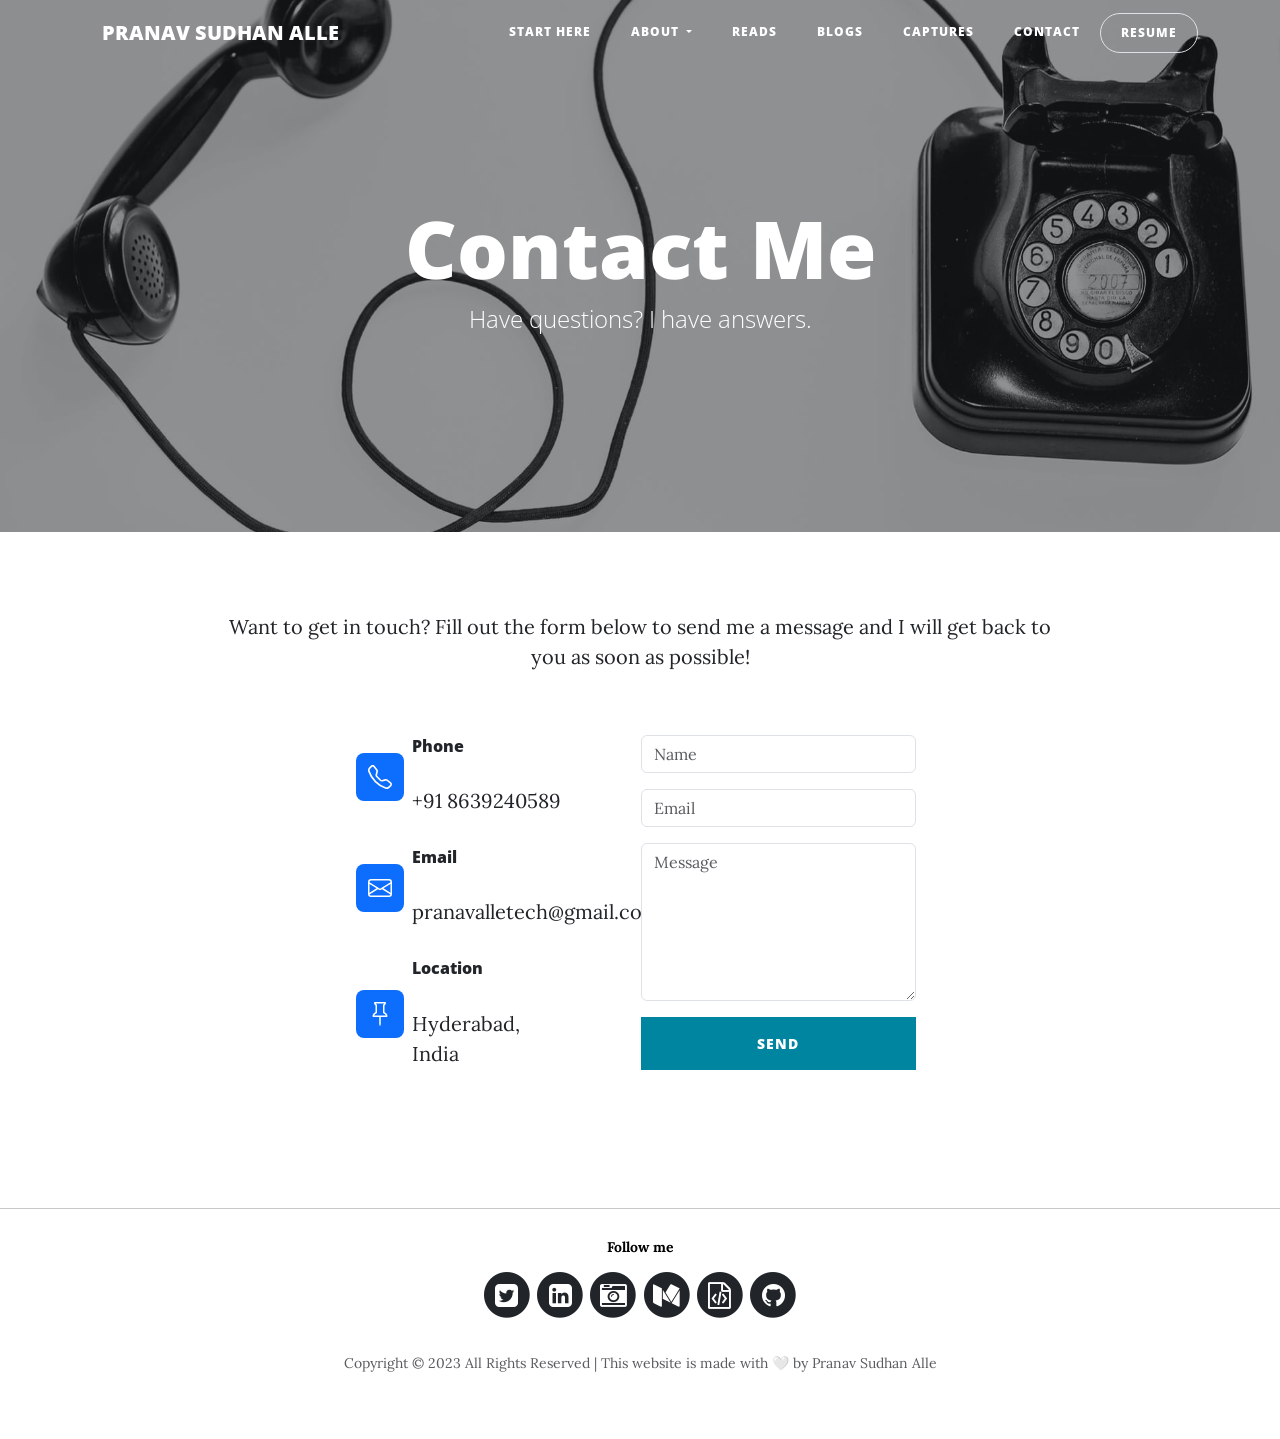
<file: contact.html>
<!DOCTYPE html>
<html data-bs-theme="light" lang="en">

<head>
    <meta charset="utf-8">
    <meta name="viewport" content="width=device-width, initial-scale=1.0, shrink-to-fit=no">
    <title>Contact us - Brand</title>
    <meta property="og:type" content="website">
    <meta name="twitter:card" content="summary">
    <link rel="apple-touch-icon" type="image/png" sizes="180x180" href="assets/img/favicons/apple-touch-icon.png">
    <link rel="icon" type="image/png" sizes="16x16" href="assets/img/favicons/favicon-16x16.png">
    <link rel="icon" type="image/png" sizes="32x32" href="assets/img/favicons/favicon-32x32.png">
    <link rel="icon" type="image/png" sizes="180x180" href="assets/img/favicons/apple-touch-icon.png">
    <link rel="icon" type="image/png" sizes="192x192" href="assets/img/favicons/android-chrome-192x192.png">
    <link rel="icon" type="image/png" sizes="512x512" href="assets/img/favicons/android-chrome-512x512.png">
    <link rel="stylesheet" href="assets/bootstrap/css/bootstrap.min.css">
    <link rel="stylesheet" href="https://fonts.googleapis.com/css?family=Open+Sans:300italic,400italic,600italic,700italic,800italic,400,300,600,700,800&amp;display=swap">
    <link rel="stylesheet" href="https://fonts.googleapis.com/css?family=Lora:400,700,400italic,700italic&amp;display=swap">
    <link rel="stylesheet" href="assets/fonts/font-awesome.min.css">
    <link rel="stylesheet" href="assets/css/Contact-Details-icons.css">
</head>

<body>
    <nav class="navbar navbar-expand-lg fixed-top navbar-light" id="mainNav">
        <div class="container"><a class="navbar-brand" href="index.html">PRANAV SUDHAN ALLE</a><button data-bs-toggle="collapse" data-bs-target="#navbarResponsive" class="navbar-toggler" aria-controls="navbarResponsive" aria-expanded="false" aria-label="Toggle navigation"><i class="fa fa-bars"></i></button>
            <div class="collapse navbar-collapse" id="navbarResponsive-1">
                <ul class="navbar-nav ms-auto">
                    <li class="nav-item"><a class="nav-link" href="index.html">START HERE</a></li>
                    <li class="nav-item dropdown"><a class="dropdown-toggle nav-link" aria-expanded="false" data-bs-toggle="dropdown">ABOUT&nbsp;</a>
                        <div class="dropdown-menu"><a class="dropdown-item" href="about.html">Education</a><a class="dropdown-item" href="Skills&amp;exp.html">Experience &amp; Skills</a><a class="dropdown-item" href="dataportfolio.html">Data Portfolio</a><a class="dropdown-item" href="codingportfolio.html">Coding Portfolio</a><a class="dropdown-item" href="moocs.html">MOOCs</a><a class="dropdown-item" href="researchpapers.html">Research Papers</a></div>
                    </li>
                    <li class="nav-item"><a class="nav-link" href="reads.html">rEADS</a></li>
                    <li class="nav-item"><a class="nav-link active" href="blog.html">BLOGS</a></li>
                    <li class="nav-item"><a class="nav-link" href="captures.html"><strong>CAPTURES</strong></a></li>
                    <li class="nav-item"><a class="nav-link" href="contact.html">Contact</a></li>
                    <li class="nav-item"><a class="nav-link border rounded-pill" href="https://drive.google.com/file/d/1cq2wfNUgTmDKv-UslKzawajCHruEpsEc/view?usp=sharing">rESUME</a></li>
                </ul>
            </div>
        </div>
    </nav>
    <header class="masthead" style="background-image:url('assets/img/contact-bg.jpg');">
        <div class="overlay"></div>
        <div class="container">
            <div class="row">
                <div class="col-md-10 col-lg-8 mx-auto position-relative">
                    <div class="site-heading">
                        <h1>Contact Me</h1><span class="subheading">Have questions? I have answers.</span>
                    </div>
                </div>
            </div>
        </div>
    </header>
    <div class="container">
        <div class="row">
            <div class="col-md-10 col-lg-8 col-xl-9 mx-auto">
                <p class="text-center" style="margin-bottom: 12px;">Want to get in touch? Fill out the form below to send me a message and I will get back to you as soon as possible!</p>
                <section class="position-relative py-4 py-xl-5" style="padding-top: 22px;margin-top: -21px;">
                    <div class="container position-relative">
                        <div class="row d-flex justify-content-center">
                            <div class="col-md-6 col-lg-4 col-xl-4">
                                <div class="d-flex flex-column justify-content-center align-items-start h-100">
                                    <div class="d-flex align-items-center p-3">
                                        <div class="bs-icon-md bs-icon-rounded bs-icon-primary d-flex flex-shrink-0 justify-content-center align-items-center d-inline-block bs-icon"><svg xmlns="http://www.w3.org/2000/svg" width="1em" height="1em" fill="currentColor" viewBox="0 0 16 16" class="bi bi-telephone">
                                                <path d="M3.654 1.328a.678.678 0 0 0-1.015-.063L1.605 2.3c-.483.484-.661 1.169-.45 1.77a17.568 17.568 0 0 0 4.168 6.608 17.569 17.569 0 0 0 6.608 4.168c.601.211 1.286.033 1.77-.45l1.034-1.034a.678.678 0 0 0-.063-1.015l-2.307-1.794a.678.678 0 0 0-.58-.122l-2.19.547a1.745 1.745 0 0 1-1.657-.459L5.482 8.062a1.745 1.745 0 0 1-.46-1.657l.548-2.19a.678.678 0 0 0-.122-.58L3.654 1.328zM1.884.511a1.745 1.745 0 0 1 2.612.163L6.29 2.98c.329.423.445.974.315 1.494l-.547 2.19a.678.678 0 0 0 .178.643l2.457 2.457a.678.678 0 0 0 .644.178l2.189-.547a1.745 1.745 0 0 1 1.494.315l2.306 1.794c.829.645.905 1.87.163 2.611l-1.034 1.034c-.74.74-1.846 1.065-2.877.702a18.634 18.634 0 0 1-7.01-4.42 18.634 18.634 0 0 1-4.42-7.009c-.362-1.03-.037-2.137.703-2.877L1.885.511z"></path>
                                            </svg></div>
                                        <div class="px-2">
                                            <h6 class="mb-0">Phone</h6>
                                            <p class="mb-0">+91 8639240589</p>
                                        </div>
                                    </div>
                                    <div class="d-flex align-items-center p-3">
                                        <div class="bs-icon-md bs-icon-rounded bs-icon-primary d-flex flex-shrink-0 justify-content-center align-items-center d-inline-block bs-icon"><svg xmlns="http://www.w3.org/2000/svg" width="1em" height="1em" fill="currentColor" viewBox="0 0 16 16" class="bi bi-envelope">
                                                <path d="M0 4a2 2 0 0 1 2-2h12a2 2 0 0 1 2 2v8a2 2 0 0 1-2 2H2a2 2 0 0 1-2-2V4Zm2-1a1 1 0 0 0-1 1v.217l7 4.2 7-4.2V4a1 1 0 0 0-1-1H2Zm13 2.383-4.708 2.825L15 11.105V5.383Zm-.034 6.876-5.64-3.471L8 9.583l-1.326-.795-5.64 3.47A1 1 0 0 0 2 13h12a1 1 0 0 0 .966-.741ZM1 11.105l4.708-2.897L1 5.383v5.722Z"></path>
                                            </svg></div>
                                        <div class="px-2">
                                            <h6 class="mb-0">Email</h6>
                                            <p class="mb-0">pranavalletech@gmail.com</p>
                                        </div>
                                    </div>
                                    <div class="d-flex align-items-center p-3">
                                        <div class="bs-icon-md bs-icon-rounded bs-icon-primary d-flex flex-shrink-0 justify-content-center align-items-center d-inline-block bs-icon"><svg xmlns="http://www.w3.org/2000/svg" width="1em" height="1em" fill="currentColor" viewBox="0 0 16 16" class="bi bi-pin">
                                                <path d="M4.146.146A.5.5 0 0 1 4.5 0h7a.5.5 0 0 1 .5.5c0 .68-.342 1.174-.646 1.479-.126.125-.25.224-.354.298v4.431l.078.048c.203.127.476.314.751.555C12.36 7.775 13 8.527 13 9.5a.5.5 0 0 1-.5.5h-4v4.5c0 .276-.224 1.5-.5 1.5s-.5-1.224-.5-1.5V10h-4a.5.5 0 0 1-.5-.5c0-.973.64-1.725 1.17-2.189A5.921 5.921 0 0 1 5 6.708V2.277a2.77 2.77 0 0 1-.354-.298C4.342 1.674 4 1.179 4 .5a.5.5 0 0 1 .146-.354zm1.58 1.408-.002-.001.002.001zm-.002-.001.002.001A.5.5 0 0 1 6 2v5a.5.5 0 0 1-.276.447h-.002l-.012.007-.054.03a4.922 4.922 0 0 0-.827.58c-.318.278-.585.596-.725.936h7.792c-.14-.34-.407-.658-.725-.936a4.915 4.915 0 0 0-.881-.61l-.012-.006h-.002A.5.5 0 0 1 10 7V2a.5.5 0 0 1 .295-.458 1.775 1.775 0 0 0 .351-.271c.08-.08.155-.17.214-.271H5.14c.06.1.133.191.214.271a1.78 1.78 0 0 0 .37.282z"></path>
                                            </svg></div>
                                        <div class="px-2">
                                            <h6 class="mb-0">Location</h6>
                                            <p class="mb-0">Hyderabad, India</p>
                                        </div>
                                    </div>
                                </div>
                            </div>
                            <div class="col-md-6 col-lg-5 col-xl-5">
                                <div>
                                    <form class="p-3 p-xl-4" data-bss-recipient="b7eced471afa6ba504e97e7126bc1a13">
                                        <div class="mb-3"><input class="form-control" type="text" id="name-1" name="name" placeholder="Name"></div>
                                        <div class="mb-3"><input class="form-control" type="email" id="email-1" name="email" placeholder="Email"></div>
                                        <div class="mb-3"><textarea class="form-control" id="message-1" name="message" rows="6" placeholder="Message"></textarea></div>
                                        <div><button class="btn btn-primary d-block w-100" type="submit">Send </button></div>
                                    </form>
                                </div>
                            </div>
                        </div>
                    </div>
                </section>
            </div>
        </div>
    </div>
    <footer>
        <hr>
        <div class="container">
            <div class="row">
                <div class="col-md-10 col-lg-8 mx-auto">
                    <p class="text-center text-muted copyright" style="margin-top: 12px;margin-bottom: 11px;"><strong><span style="color: rgb(0, 0, 0); background-color: rgba(255, 255, 255, 0.5);">Follow me</span></strong></p>
                </div>
                <div class="col-md-10 col-lg-8 mx-auto">
                    <ul class="list-inline text-center">
                        <li class="list-inline-item"><span class="fa-stack fa-lg"><i class="fa fa-circle fa-stack-2x"></i><a href="https://twitter.com/alle_pranav"><i class="fa fa-twitter-square fa-stack-1x fa-inverse"></i></a></span><span class="fa-stack fa-lg"><i class="fa fa-circle fa-stack-2x"></i><a href="https://www.linkedin.com/in/pranavalle1"><i class="fa fa-linkedin-square fa-stack-1x fa-inverse"></i></a></span><span class="fa-stack fa-lg"><i class="fa fa-circle fa-stack-2x"></i><a href="https://500px.com/p/pranavalle1"><i class="fa fa-camera-retro fa-stack-1x fa-inverse"></i></a></span><span class="fa-stack fa-lg"><i class="fa fa-circle fa-stack-2x"></i><a href="https://medium.com/@pranavalle"><i class="fa fa-medium fa-stack-1x fa-inverse"></i></a></span><span class="fa-stack fa-lg"><i class="fa fa-circle fa-stack-2x"></i><a href="https://dev.to/pranavalle1"><i class="fa fa-file-code-o fa-stack-1x fa-inverse"></i></a></span><span class="fa-stack fa-lg"><i class="fa fa-circle fa-stack-2x"></i><a href="https://github.com/pranavalle1"><i class="fa fa-github fa-stack-1x fa-inverse"></i></a></span></li>
                    </ul>
                    <p class="text-muted copyright">Copyright&nbsp;© 2023 All Rights Reserved | This website is made with&nbsp;🤍 by Pranav Sudhan Alle</p>
                </div>
            </div>
        </div>
    </footer>
    <script src="assets/bootstrap/js/bootstrap.min.js"></script>
    <script src="assets/js/smart-forms.min.js"></script>
    <script src="assets/js/clean-blog.js"></script>
</body>

</html>
</file>
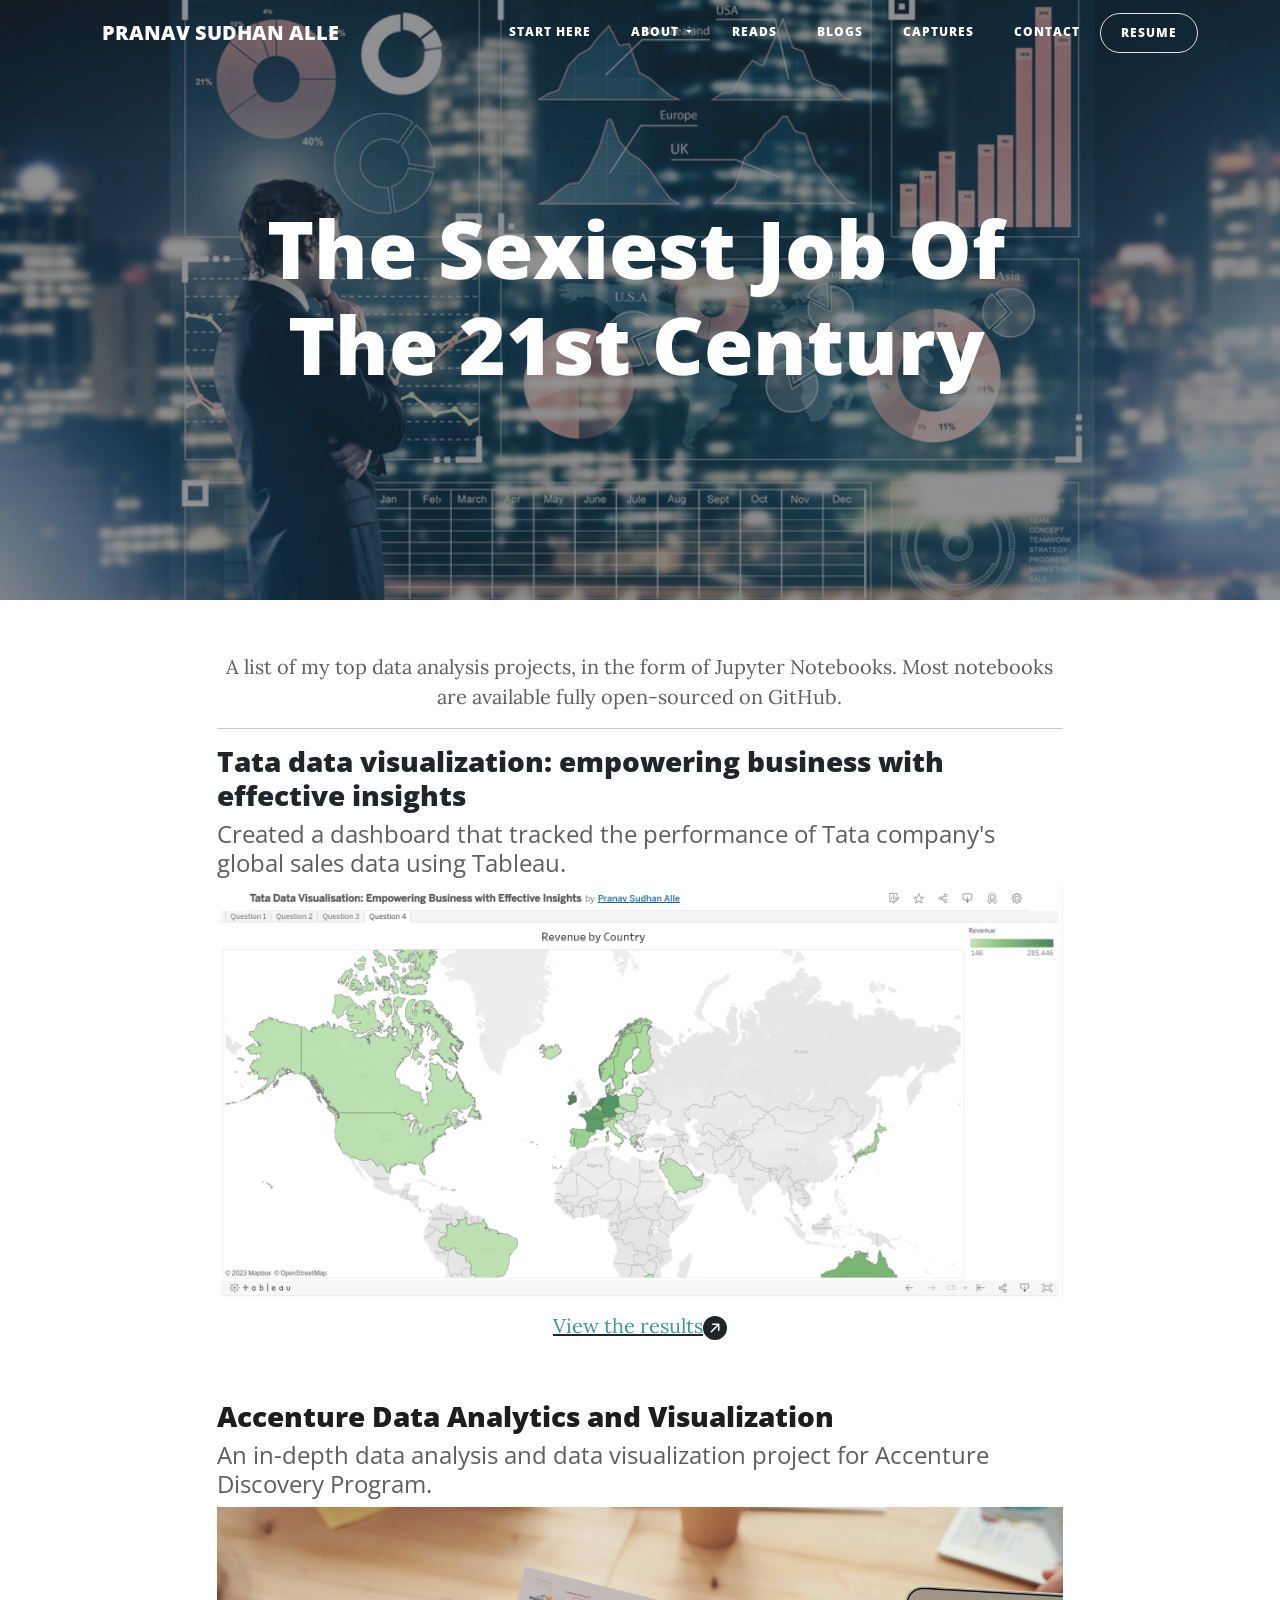
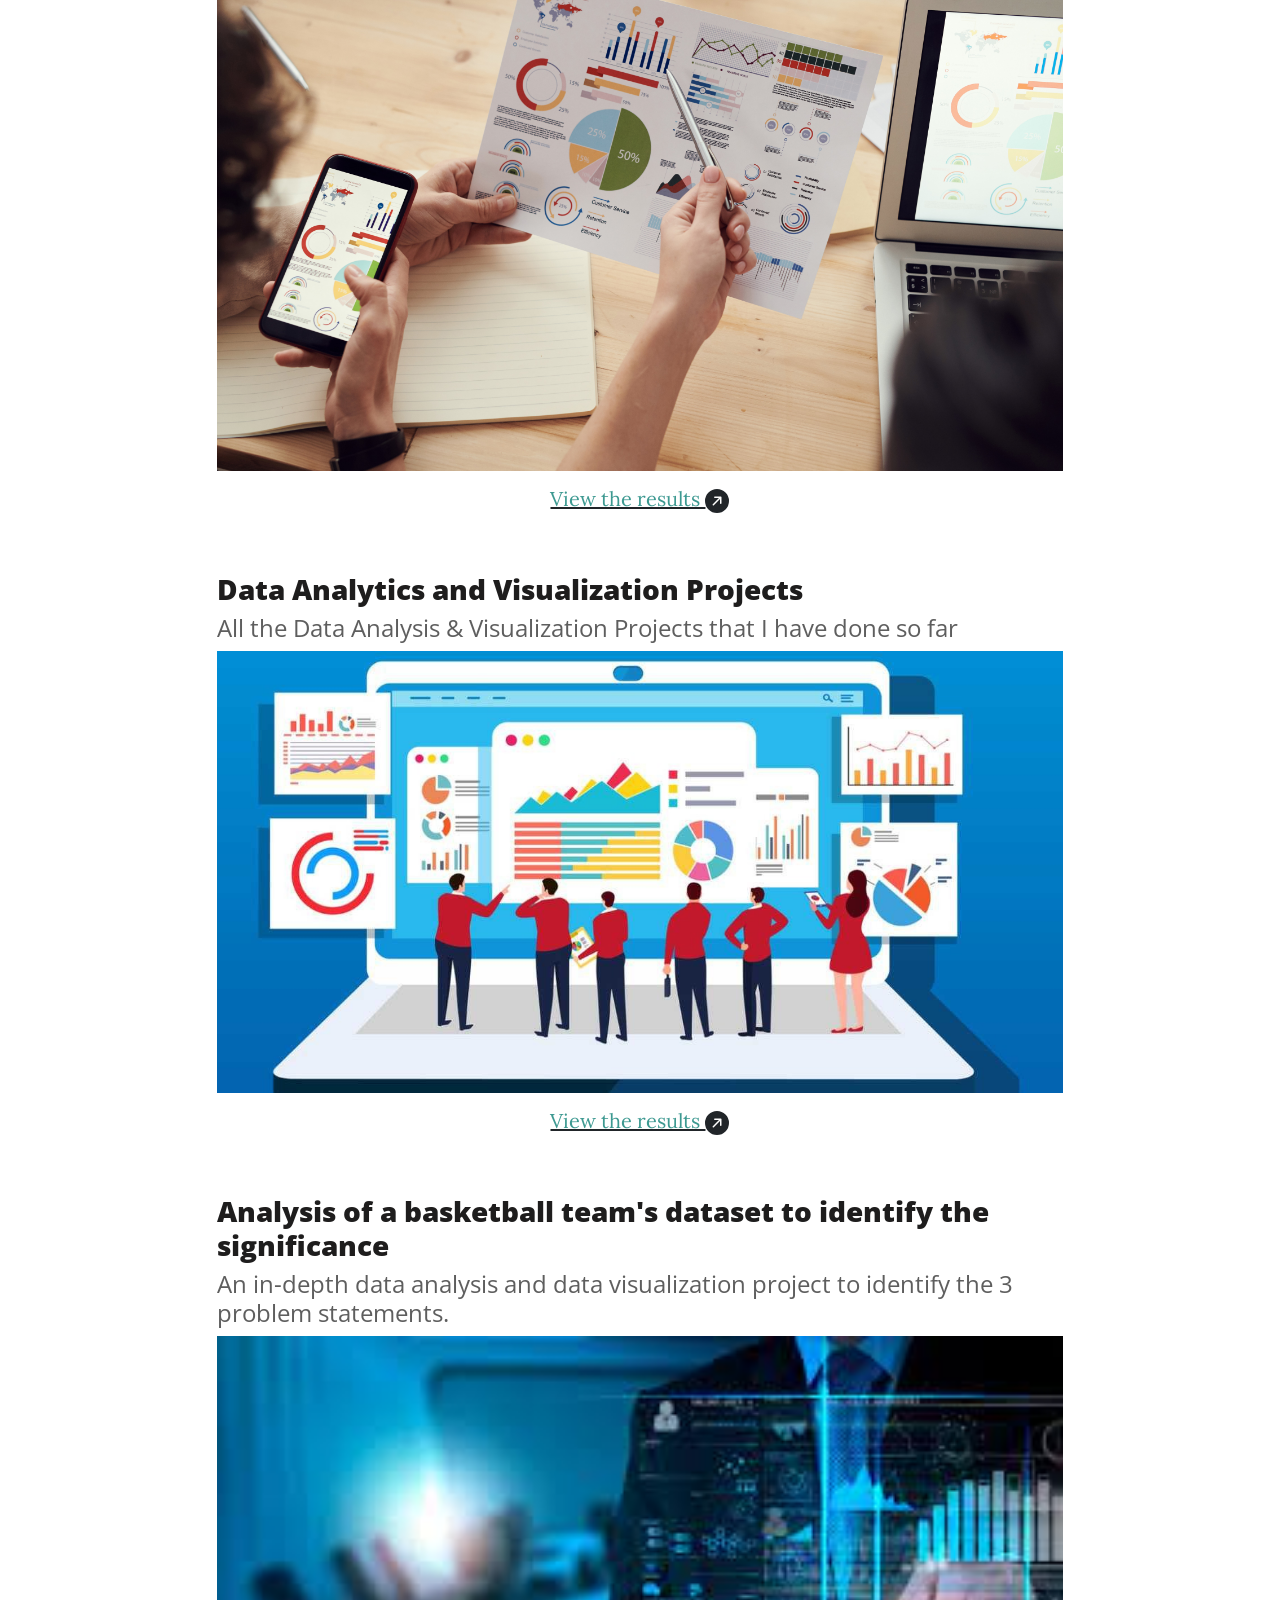
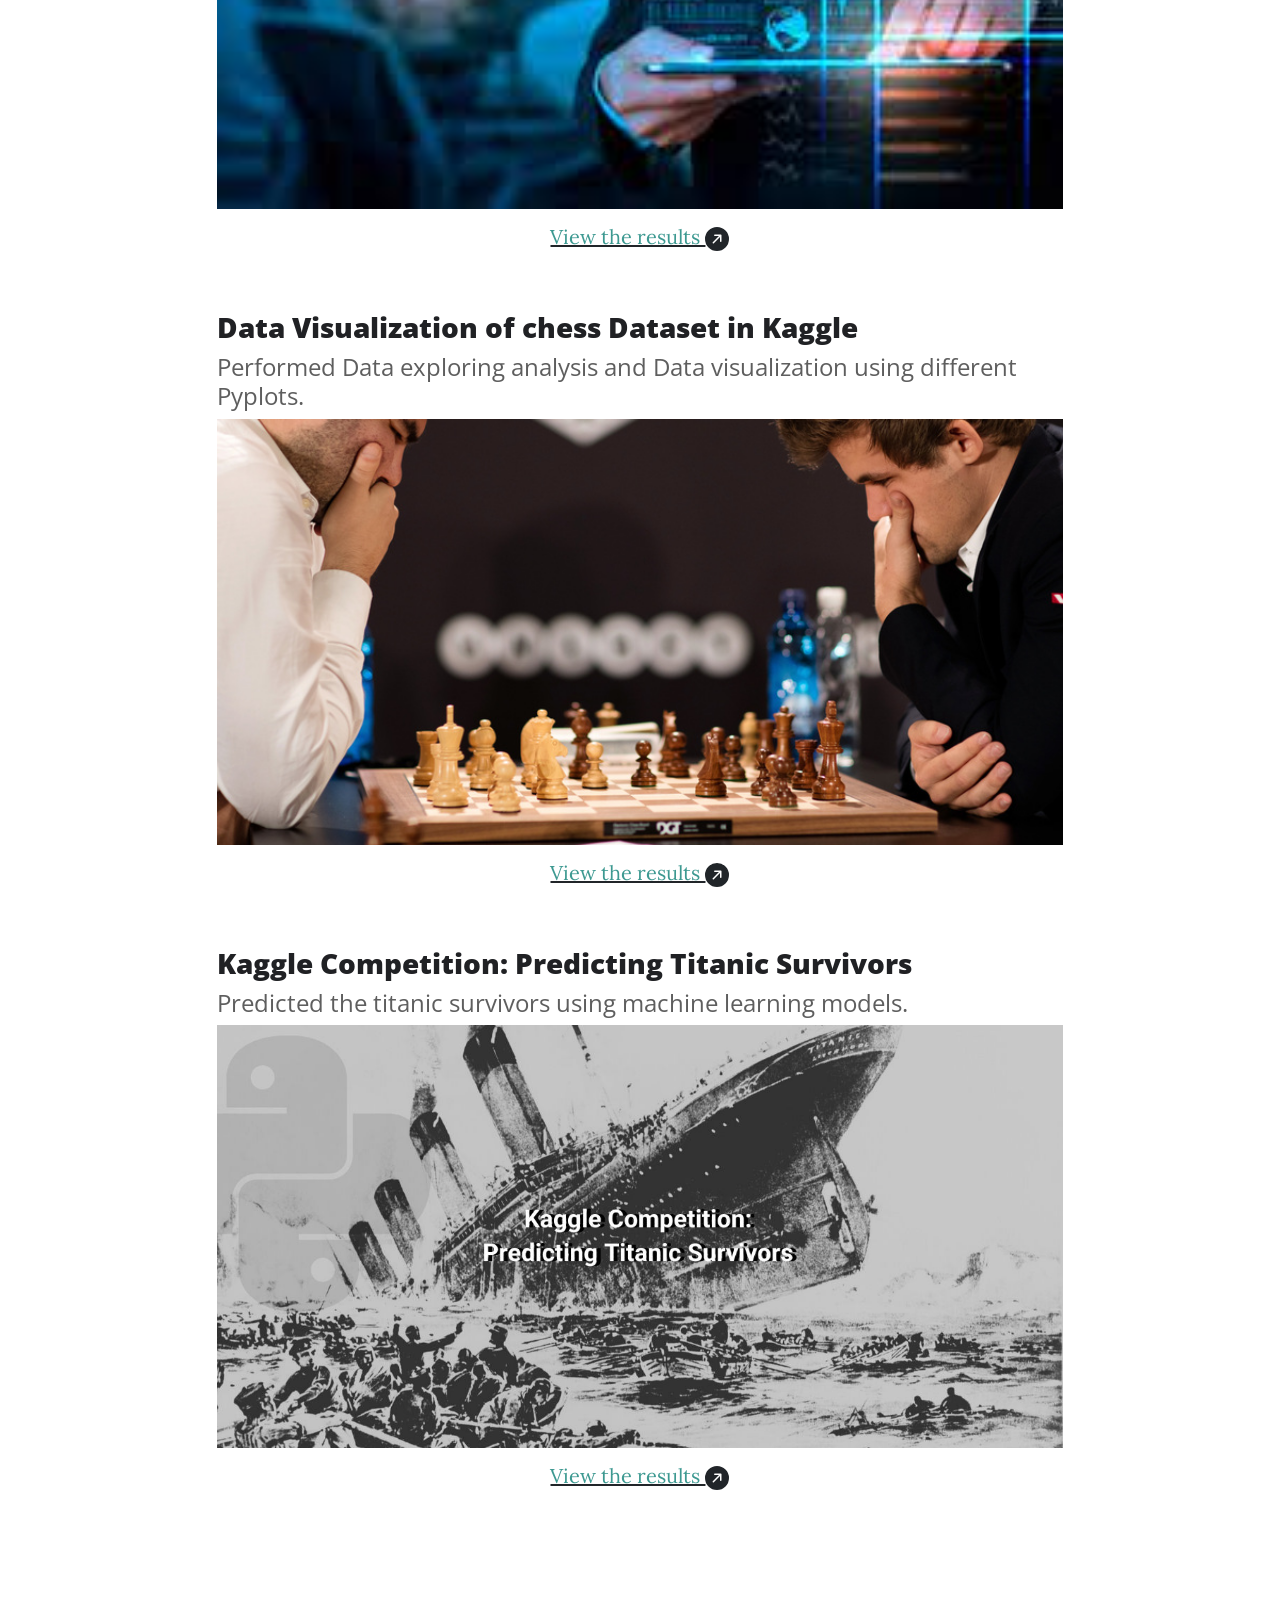
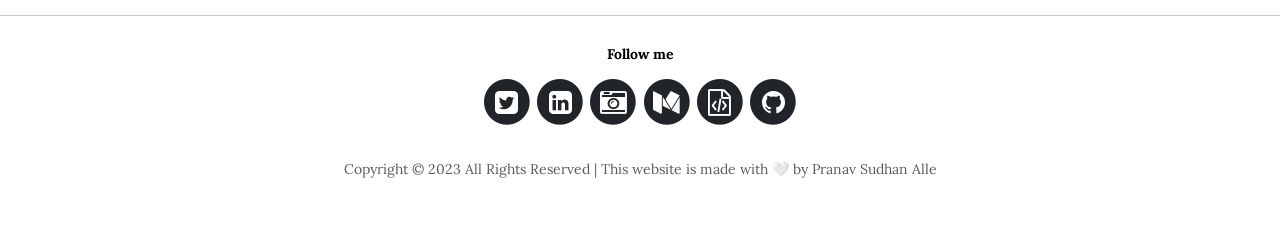
<file: dataportfolio.html>
<!DOCTYPE html>
<html data-bs-theme="light" lang="en">

<head>
    <meta charset="utf-8">
    <meta name="viewport" content="width=device-width, initial-scale=1.0, shrink-to-fit=no">
    <title>Home - Brand</title>
    <meta property="og:type" content="website">
    <meta name="twitter:card" content="summary">
    <link rel="apple-touch-icon" type="image/png" sizes="180x180" href="assets/img/favicons/apple-touch-icon.png">
    <link rel="icon" type="image/png" sizes="16x16" href="assets/img/favicons/favicon-16x16.png">
    <link rel="icon" type="image/png" sizes="32x32" href="assets/img/favicons/favicon-32x32.png">
    <link rel="icon" type="image/png" sizes="180x180" href="assets/img/favicons/apple-touch-icon.png">
    <link rel="icon" type="image/png" sizes="192x192" href="assets/img/favicons/android-chrome-192x192.png">
    <link rel="icon" type="image/png" sizes="512x512" href="assets/img/favicons/android-chrome-512x512.png">
    <link rel="stylesheet" href="assets/bootstrap/css/bootstrap.min.css">
    <link rel="stylesheet" href="https://fonts.googleapis.com/css?family=Open+Sans:300italic,400italic,600italic,700italic,800italic,400,300,600,700,800&amp;display=swap">
    <link rel="stylesheet" href="https://fonts.googleapis.com/css?family=Lora:400,700,400italic,700italic&amp;display=swap">
    <link rel="stylesheet" href="assets/fonts/font-awesome.min.css">
    <link rel="stylesheet" href="assets/css/Contact-Details-icons.css">
</head>

<body>
    <nav class="navbar navbar-expand-lg fixed-top navbar-light" id="mainNav">
        <div class="container"><a class="navbar-brand" href="index.html">PRANAV SUDHAN ALLE</a><button data-bs-toggle="collapse" data-bs-target="#navbarResponsive" class="navbar-toggler" aria-controls="navbarResponsive" aria-expanded="false" aria-label="Toggle navigation"><i class="fa fa-bars"></i></button>
            <div class="collapse navbar-collapse" id="navbarResponsive-1">
                <ul class="navbar-nav ms-auto">
                    <li class="nav-item"><a class="nav-link" href="index.html">START HERE</a></li>
                    <li class="nav-item dropdown"><a class="dropdown-toggle nav-link" aria-expanded="false" data-bs-toggle="dropdown">ABOUT&nbsp;</a>
                        <div class="dropdown-menu"><a class="dropdown-item" href="about.html">Education</a><a class="dropdown-item" href="Skills&amp;exp.html">Experience &amp; Skills</a><a class="dropdown-item" href="dataportfolio.html">Data Portfolio</a><a class="dropdown-item" href="codingportfolio.html">Coding Portfolio</a><a class="dropdown-item" href="moocs.html">MOOCs</a><a class="dropdown-item" href="researchpapers.html">Research Papers</a></div>
                    </li>
                    <li class="nav-item"><a class="nav-link" href="reads.html">rEADS</a></li>
                    <li class="nav-item"><a class="nav-link active" href="blog.html">BLOGS</a></li>
                    <li class="nav-item"><a class="nav-link" href="captures.html"><strong>CAPTURES</strong></a></li>
                    <li class="nav-item"><a class="nav-link" href="contact.html">Contact</a></li>
                    <li class="nav-item"><a class="nav-link border rounded-pill" href="https://drive.google.com/file/d/1cq2wfNUgTmDKv-UslKzawajCHruEpsEc/view?usp=sharing">rESUME</a></li>
                </ul>
            </div>
        </div>
    </nav>
    <header class="masthead" style="background-image:url('assets/img/data-science.jpg');">
        <div class="overlay"></div>
        <div class="container">
            <div class="row">
                <div class="col-md-10 col-lg-8 mx-auto position-relative">
                    <div class="site-heading">
                        <h1 style="padding-right: 31px;padding-left: 30px;margin-right: -43px;margin-left: -50px;">The Sexiest Job Of The 21st Century</h1>
                    </div>
                </div>
            </div>
        </div>
    </header>
    <div class="row">
        <div class="col-md-10 col-lg-8 mx-auto">
            <p class="text-center post-meta" style="padding-top: 0px;margin-top: 2px;padding-bottom: 0px;margin-bottom: 14px;"><span style="color: rgba(26, 26, 26, 0.7);">A list of my top data analysis projects, in the form of Jupyter Notebooks. Most notebooks are available fully open-sourced on GitHub.</span></p>
            <hr>
            <h3><strong>Tata data visualization: empowering business with effective insights</strong></h3>
            <h4><span style="font-weight: normal !important; color: rgba(26, 26, 26, 0.7);">Created a dashboard that tracked the performance of Tata company's global sales data using Tableau.</span></h4>
            <p class="text-center post-meta" style="padding-top: 0px;margin-top: 2px;padding-bottom: 0px;margin-bottom: 13px;"><img class="img-fluid" src="assets/img/tatadata.png" width="1000" height="500" loading="lazy"></p>
            <p class="text-center post-meta" style="padding-top: 0px;margin-top: 2px;padding-bottom: 0px;margin-bottom: 59px;"><a href="https://github.com/pranavalle1/Tata-Data-Visualisation-Empowering-Business-with-Effective-Insights-Virtual-Experience-Programme"><span style="color: rgb(61, 153, 145);">View the results</span></a><svg xmlns="http://www.w3.org/2000/svg" width="1em" height="1em" fill="currentColor" viewBox="0 0 16 16" class="bi bi-arrow-up-right-circle-fill text-center" style="font-size: 24px;">
                    <path d="M0 8a8 8 0 1 0 16 0A8 8 0 0 0 0 8zm5.904 2.803a.5.5 0 1 1-.707-.707L9.293 6H6.525a.5.5 0 1 1 0-1H10.5a.5.5 0 0 1 .5.5v3.975a.5.5 0 0 1-1 0V6.707l-4.096 4.096z"></path>
                </svg></p>
            <h3><strong><span style="color: rgb(30, 29, 29);">Accenture Data Analytics and Visualization</span></strong></h3>
            <h4><span style="font-weight: normal !important; color: rgba(26, 26, 26, 0.7);">An in-depth data analysis and data </span><span style="font-weight: normal !important; color: rgba(26, 26, 26, 0.7);">visualization</span><span style="font-weight: normal !important; color: rgba(26, 26, 26, 0.7);">&nbsp;project for Accenture Discovery Program.</span></h4>
            <p class="text-center post-meta" style="padding-top: 0px;margin-top: 2px;padding-bottom: 0px;margin-bottom: 13px;"><img class="img-fluid" src="assets/img/data-analysis.jpg" width="1000" height="500" loading="lazy"></p>
            <p class="text-center post-meta" style="padding-top: 0px;margin-top: 2px;padding-bottom: 0px;margin-bottom: 59px;"><a href="https://github.com/pranavalle1/Accenture-North-America-Data-Analytics-and-Visualization-Virtual-Experience"><span style="color: rgb(61, 153, 145);">View the results&nbsp;</span></a><svg xmlns="http://www.w3.org/2000/svg" width="1em" height="1em" fill="currentColor" viewBox="0 0 16 16" class="bi bi-arrow-up-right-circle-fill text-center" style="font-size: 24px;">
                    <path d="M0 8a8 8 0 1 0 16 0A8 8 0 0 0 0 8zm5.904 2.803a.5.5 0 1 1-.707-.707L9.293 6H6.525a.5.5 0 1 1 0-1H10.5a.5.5 0 0 1 .5.5v3.975a.5.5 0 0 1-1 0V6.707l-4.096 4.096z"></path>
                </svg></p>
            <h3><strong><span style="color: rgb(30, 29, 29);">Data Analytics and Visualization Projects</span></strong></h3>
            <h4><span style="font-weight: normal !important; color: rgba(26, 26, 26, 0.7); background-color: rgb(255, 255, 255);">All the Data Analysis &amp; Visualization Projects that I have done so far</span></h4>
            <p class="text-center post-meta" style="padding-top: 0px;margin-top: 2px;padding-bottom: 0px;margin-bottom: 13px;"><img class="img-fluid" src="assets/img/dav.jpeg" width="1000" height="500" loading="lazy"></p>
            <p class="text-center post-meta" style="padding-top: 0px;margin-top: 2px;padding-bottom: 0px;margin-bottom: 59px;"><a href="https://github.com/pranavalle1/Data-Analysis-Visualization-Projects"><span style="color: rgb(61, 153, 145);">View the results&nbsp;</span></a><svg xmlns="http://www.w3.org/2000/svg" width="1em" height="1em" fill="currentColor" viewBox="0 0 16 16" class="bi bi-arrow-up-right-circle-fill text-center" style="font-size: 24px;">
                    <path d="M0 8a8 8 0 1 0 16 0A8 8 0 0 0 0 8zm5.904 2.803a.5.5 0 1 1-.707-.707L9.293 6H6.525a.5.5 0 1 1 0-1H10.5a.5.5 0 0 1 .5.5v3.975a.5.5 0 0 1-1 0V6.707l-4.096 4.096z"></path>
                </svg></p>
            <h3><span style="color: rgb(30, 29, 29);">Analysis&nbsp;of a basketball team's dataset to identify the significance</span></h3>
            <h4><span style="font-weight: normal !important; color: rgba(26, 26, 26, 0.7);">An in-depth data analysis and data visualization&nbsp;project to identify the 3 problem&nbsp;</span><span style="font-weight: normal !important; color: rgba(26, 26, 26, 0.7);">statements.</span></h4>
            <p class="text-center post-meta" style="padding-top: 0px;margin-top: 2px;padding-bottom: 0px;margin-bottom: 13px;"><img class="img-fluid" src="assets/img/demproject.jpeg" width="1000" height="500" loading="lazy"></p>
            <p class="text-center post-meta" style="padding-top: 0px;margin-top: 2px;padding-bottom: 0px;margin-bottom: 59px;"><a href="https://github.com/pranavalle1/Python-Project-for-Data-Engineering"><span style="color: rgb(61, 153, 145);">View the results&nbsp;</span></a><svg xmlns="http://www.w3.org/2000/svg" width="1em" height="1em" fill="currentColor" viewBox="0 0 16 16" class="bi bi-arrow-up-right-circle-fill text-center" style="font-size: 24px;">
                    <path d="M0 8a8 8 0 1 0 16 0A8 8 0 0 0 0 8zm5.904 2.803a.5.5 0 1 1-.707-.707L9.293 6H6.525a.5.5 0 1 1 0-1H10.5a.5.5 0 0 1 .5.5v3.975a.5.5 0 0 1-1 0V6.707l-4.096 4.096z"></path>
                </svg></p>
            <h3><strong><span style="color: rgb(32, 33, 36);">Data Visualization of chess Dataset in Kaggle</span></strong></h3>
            <h4><span style="font-weight: normal !important; color: rgba(26, 26, 26, 0.7);">Performed Data exploring analysis and Data </span><span style="font-weight: normal !important; color: rgba(26, 26, 26, 0.7);">visualization</span><span style="font-weight: normal !important; color: rgba(26, 26, 26, 0.7);">&nbsp;using different Pyplots.&nbsp;</span></h4>
            <p class="text-center post-meta" style="padding-top: 0px;margin-top: 2px;padding-bottom: 0px;margin-bottom: 13px;"><img class="img-fluid" src="assets/img/dataset-cover-chess.jpeg" width="1000" height="500" loading="lazy"></p>
            <p class="text-center post-meta" style="padding-top: 0px;margin-top: 2px;padding-bottom: 0px;margin-bottom: 59px;"><a href="https://www.kaggle.com/code/allepranavsudhan/data-visualization-of-chess-dataset"><span style="color: rgb(61, 153, 145);">View the results&nbsp;</span></a><svg xmlns="http://www.w3.org/2000/svg" width="1em" height="1em" fill="currentColor" viewBox="0 0 16 16" class="bi bi-arrow-up-right-circle-fill text-center" style="font-size: 24px;">
                    <path d="M0 8a8 8 0 1 0 16 0A8 8 0 0 0 0 8zm5.904 2.803a.5.5 0 1 1-.707-.707L9.293 6H6.525a.5.5 0 1 1 0-1H10.5a.5.5 0 0 1 .5.5v3.975a.5.5 0 0 1-1 0V6.707l-4.096 4.096z"></path>
                </svg></p>
            <h3><strong><span style="color: rgb(32, 33, 36);">Kaggle Competition: Predicting Titanic Survivors</span></strong></h3>
            <h4><span style="font-weight: normal !important; color: rgba(26, 26, 26, 0.7);">Predicted the titanic survivors using machine learning models.</span></h4>
            <p class="text-center post-meta" style="padding-top: 0px;margin-top: 2px;padding-bottom: 0px;margin-bottom: 13px;"><img class="img-fluid" src="assets/img/kaggle-titanic-challenge.jpg" width="1000" height="800" loading="lazy"></p>
            <p class="text-center post-meta" style="padding-top: 0px;margin-top: 2px;padding-bottom: 0px;margin-bottom: 58px;"><a href="https://github.com/pranavalle1/Titanic-Survival-competition-Kaggle"><span style="color: rgb(61, 153, 145);">View the results&nbsp;</span></a><svg xmlns="http://www.w3.org/2000/svg" width="1em" height="1em" fill="currentColor" viewBox="0 0 16 16" class="bi bi-arrow-up-right-circle-fill text-center" style="font-size: 24px;">
                    <path d="M0 8a8 8 0 1 0 16 0A8 8 0 0 0 0 8zm5.904 2.803a.5.5 0 1 1-.707-.707L9.293 6H6.525a.5.5 0 1 1 0-1H10.5a.5.5 0 0 1 .5.5v3.975a.5.5 0 0 1-1 0V6.707l-4.096 4.096z"></path>
                </svg></p>
        </div>
    </div>
    <footer>
        <hr>
        <div class="container">
            <div class="row">
                <div class="col-md-10 col-lg-8 mx-auto">
                    <p class="text-center text-muted copyright" style="margin-top: 12px;margin-bottom: 11px;"><strong><span style="color: rgb(0, 0, 0); background-color: rgba(255, 255, 255, 0.5);">Follow me</span></strong></p>
                </div>
                <div class="col-md-10 col-lg-8 mx-auto">
                    <ul class="list-inline text-center">
                        <li class="list-inline-item"><span class="fa-stack fa-lg"><i class="fa fa-circle fa-stack-2x"></i><a href="https://twitter.com/alle_pranav"><i class="fa fa-twitter-square fa-stack-1x fa-inverse"></i></a></span><span class="fa-stack fa-lg"><i class="fa fa-circle fa-stack-2x"></i><a href="https://www.linkedin.com/in/pranavalle1"><i class="fa fa-linkedin-square fa-stack-1x fa-inverse"></i></a></span><span class="fa-stack fa-lg"><i class="fa fa-circle fa-stack-2x"></i><a href="https://500px.com/p/pranavalle1"><i class="fa fa-camera-retro fa-stack-1x fa-inverse"></i></a></span><span class="fa-stack fa-lg"><i class="fa fa-circle fa-stack-2x"></i><a href="https://medium.com/@pranavalle"><i class="fa fa-medium fa-stack-1x fa-inverse"></i></a></span><span class="fa-stack fa-lg"><i class="fa fa-circle fa-stack-2x"></i><a href="https://dev.to/pranavalle1"><i class="fa fa-file-code-o fa-stack-1x fa-inverse"></i></a></span><span class="fa-stack fa-lg"><i class="fa fa-circle fa-stack-2x"></i><a href="https://github.com/pranavalle1"><i class="fa fa-github fa-stack-1x fa-inverse"></i></a></span></li>
                    </ul>
                    <p class="text-muted copyright">Copyright&nbsp;© 2023 All Rights Reserved | This website is made with&nbsp;🤍 by Pranav Sudhan Alle</p>
                </div>
            </div>
        </div>
    </footer>
    <script src="assets/bootstrap/js/bootstrap.min.js"></script>
    <script src="assets/js/clean-blog.js"></script>
</body>

</html>
</file>
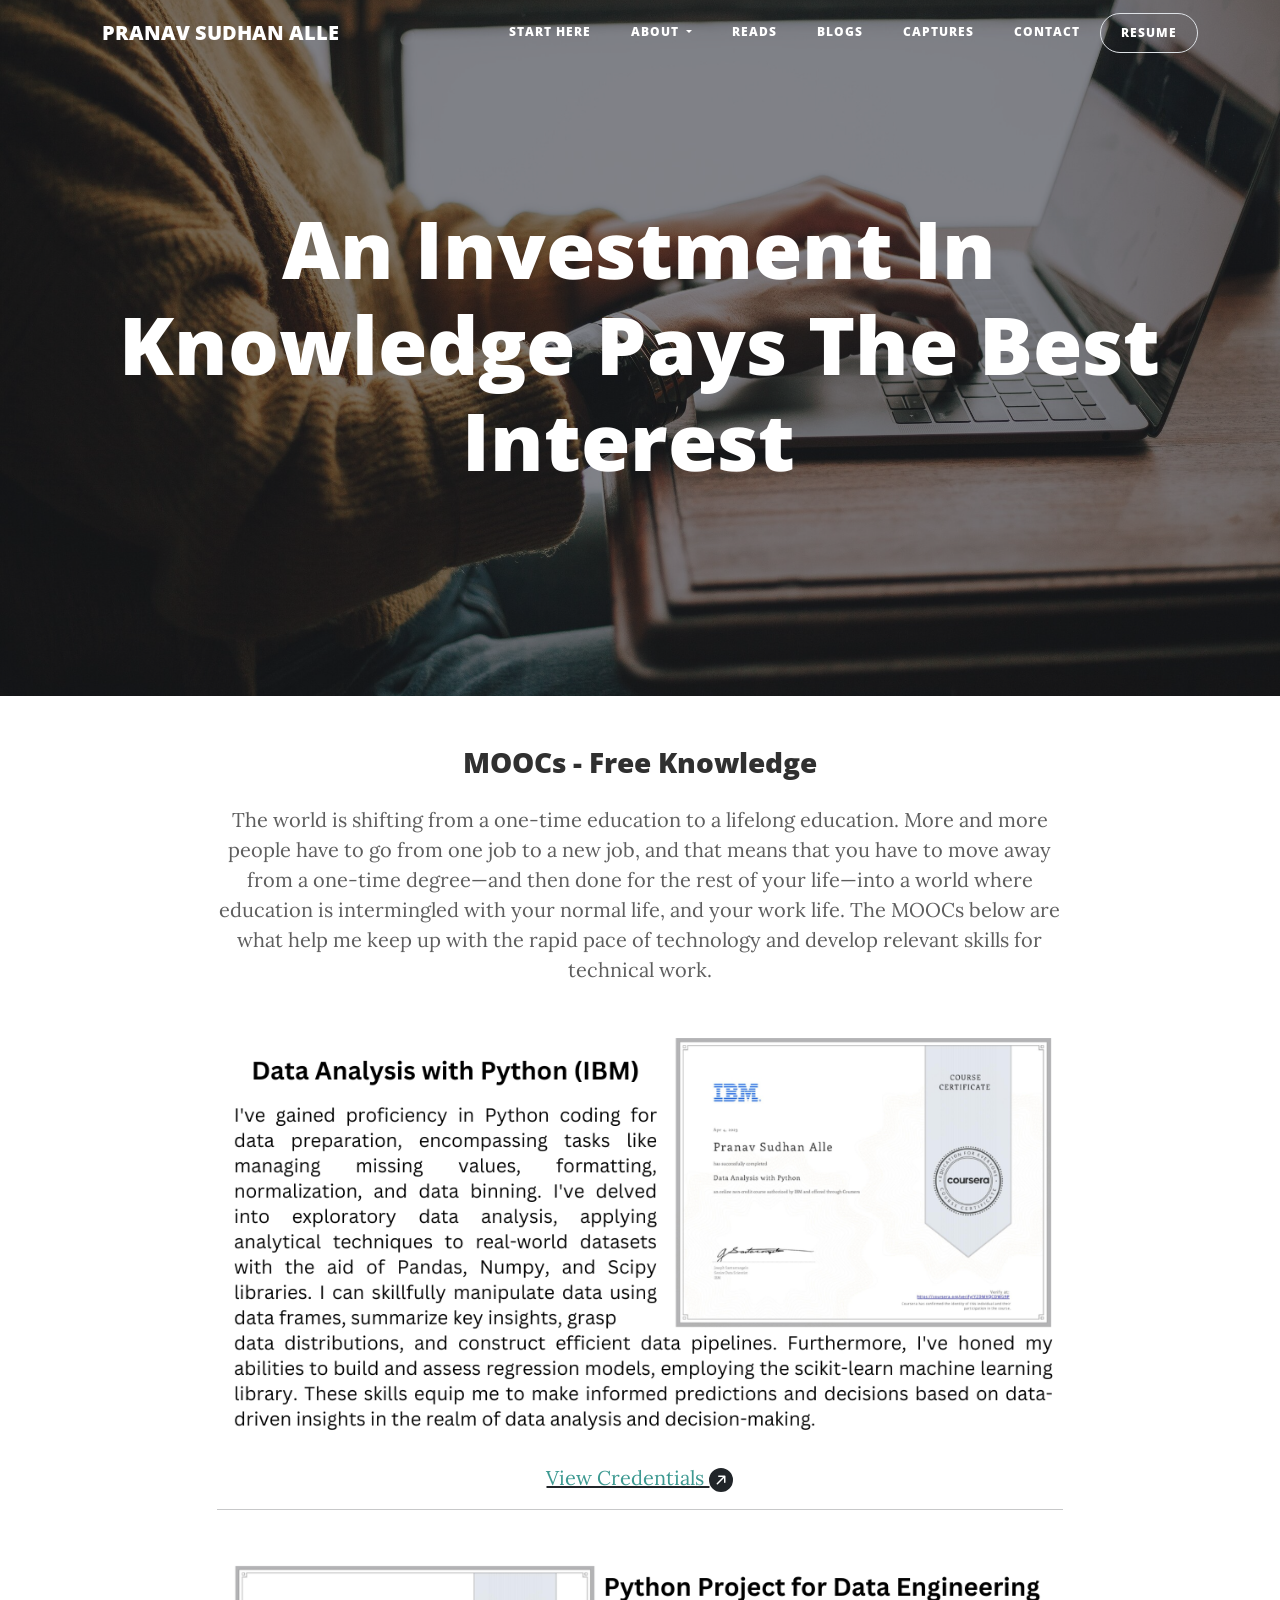
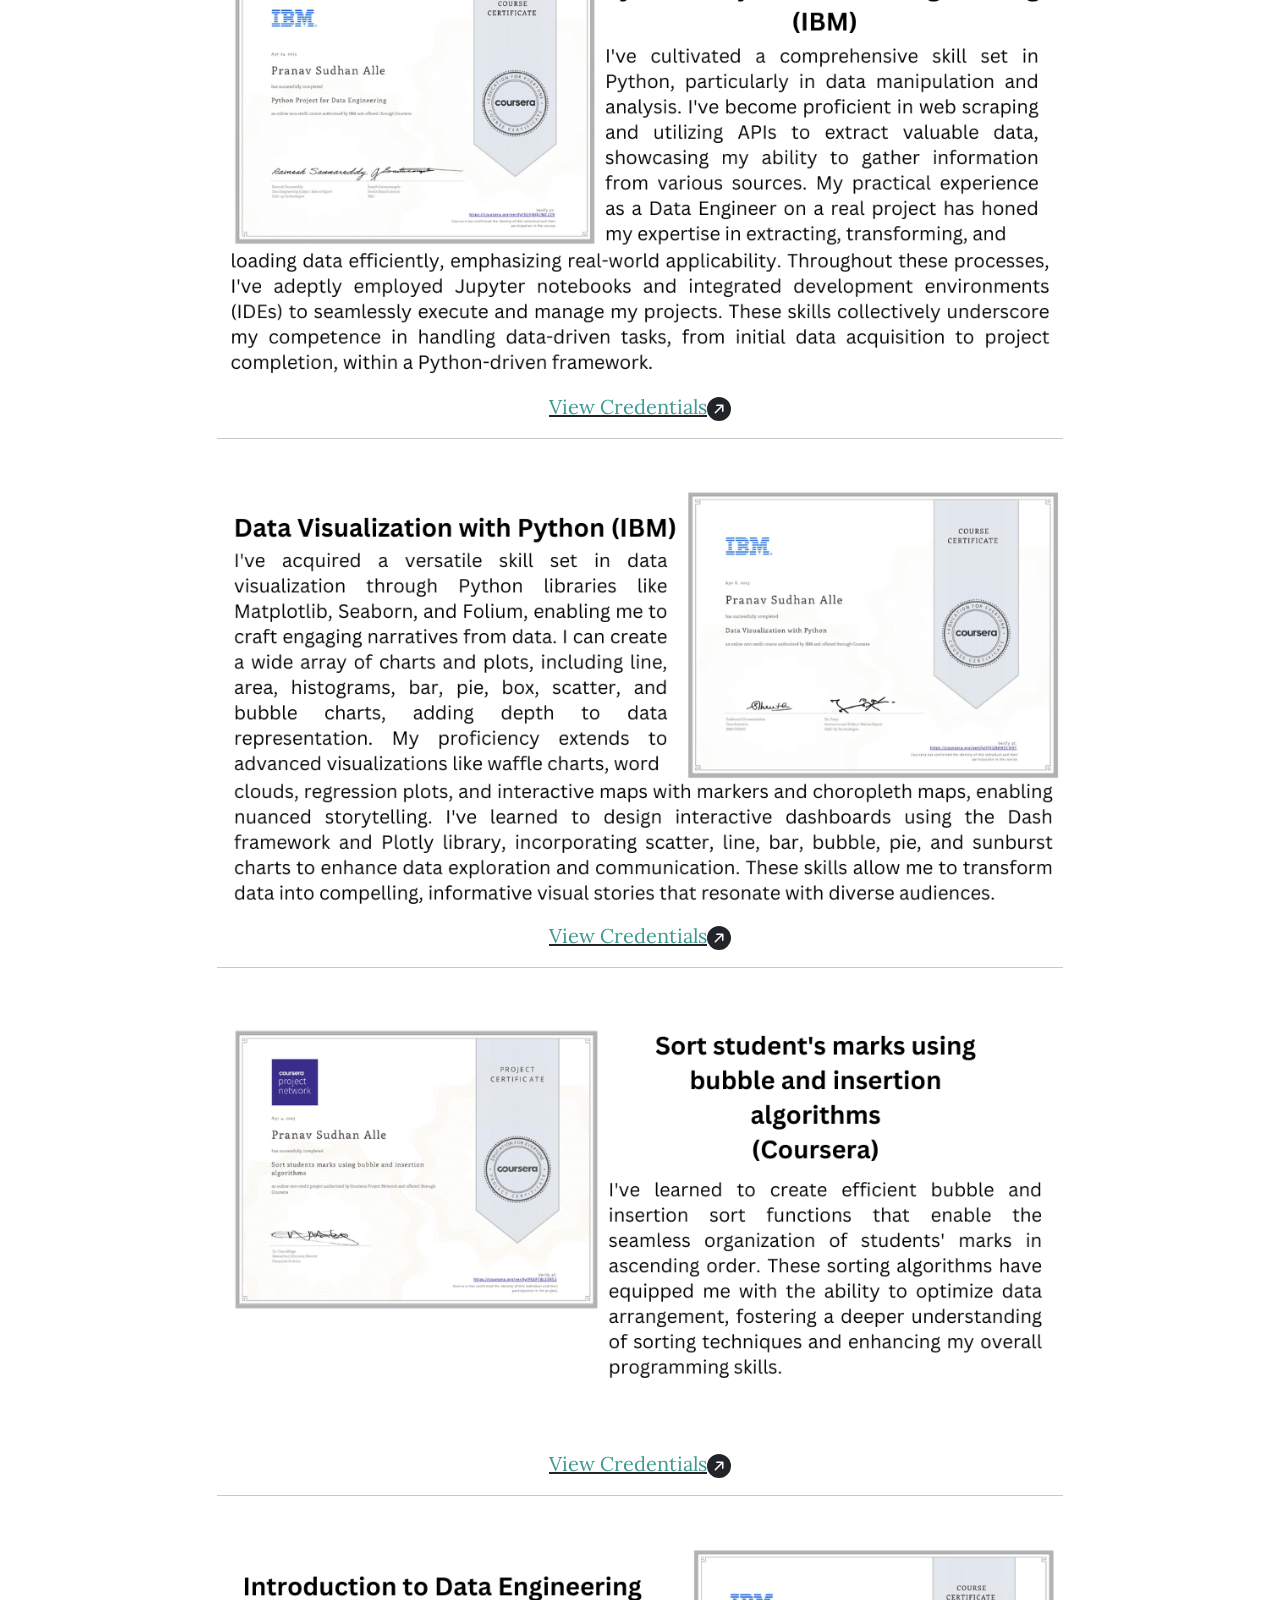
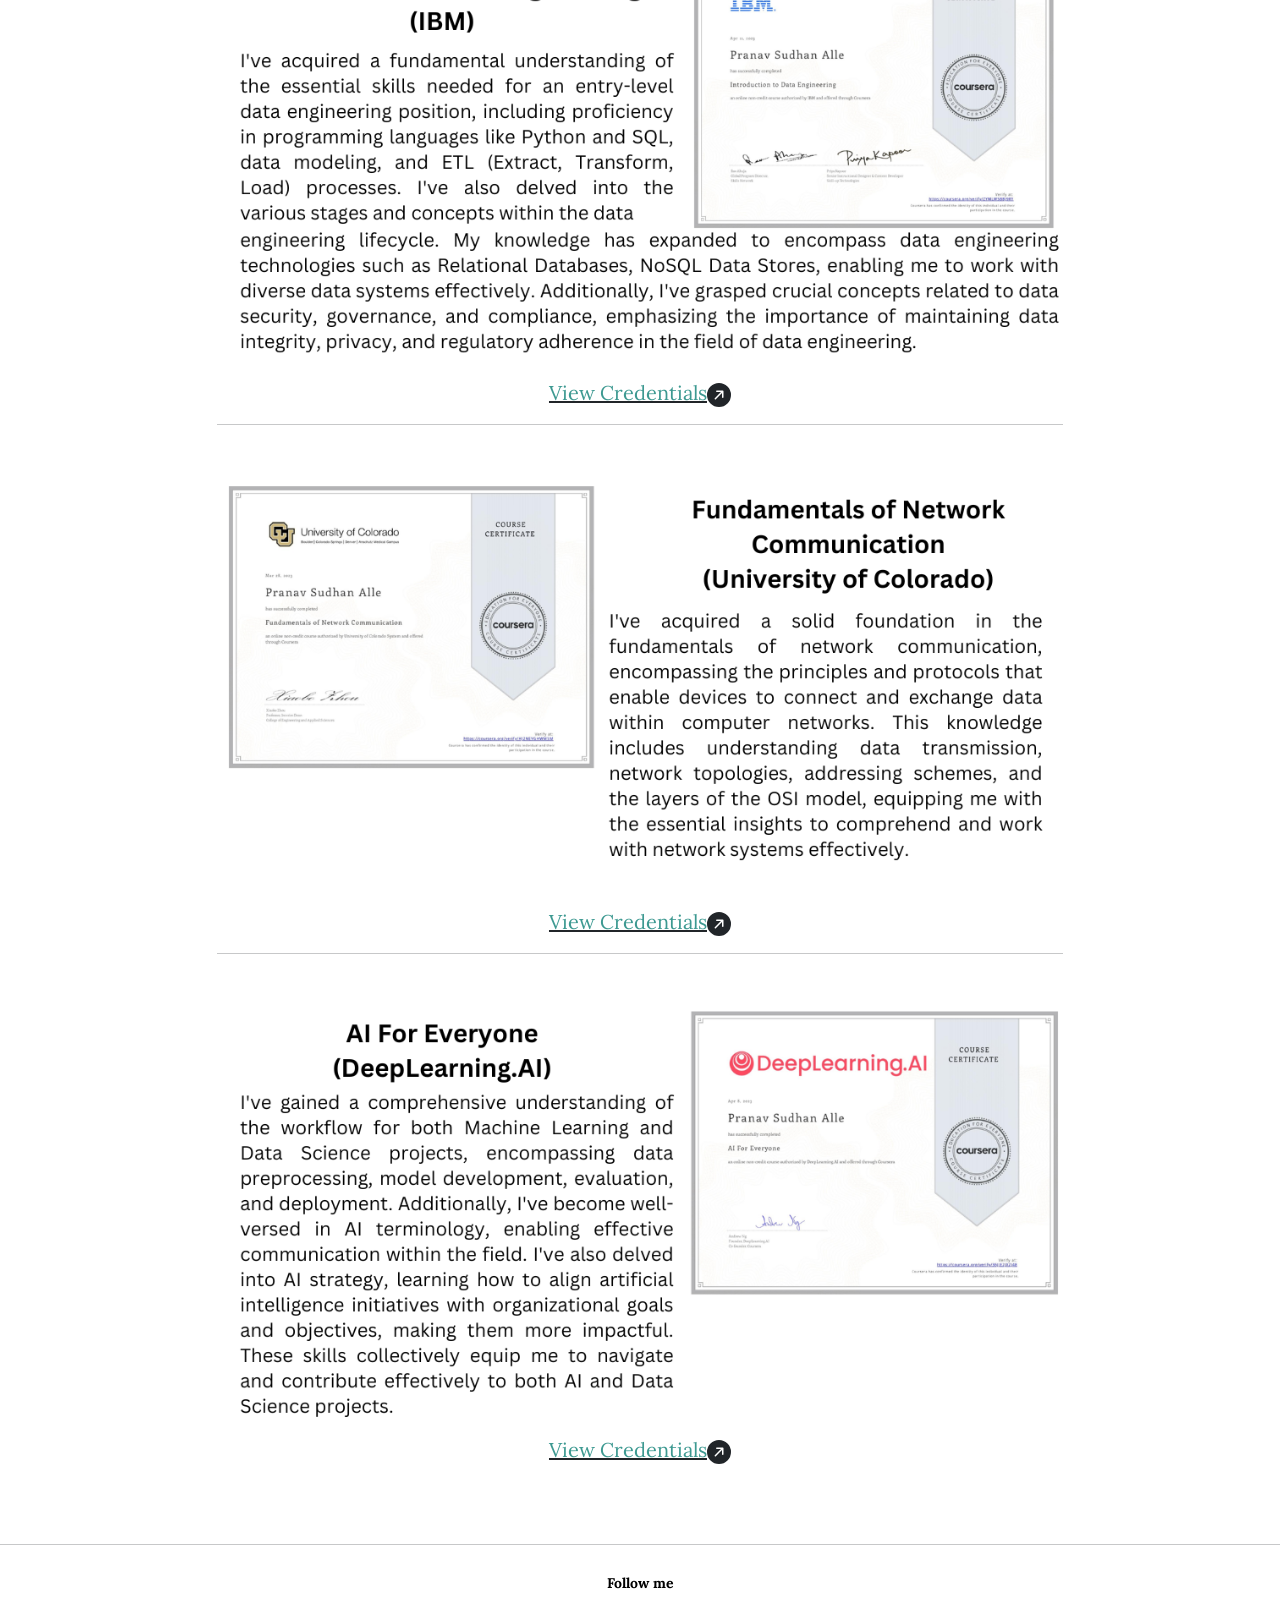
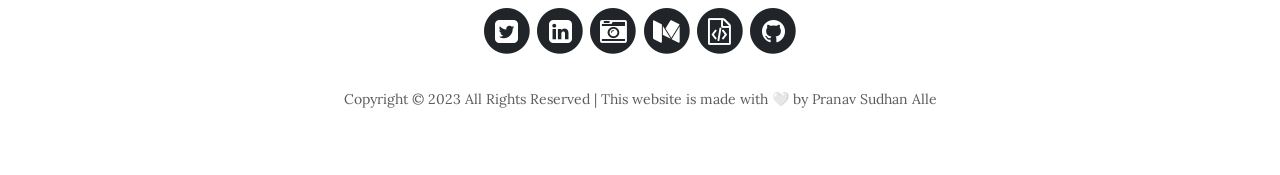
<file: moocs.html>
<!DOCTYPE html>
<html data-bs-theme="light" lang="en">

<head>
    <meta charset="utf-8">
    <meta name="viewport" content="width=device-width, initial-scale=1.0, shrink-to-fit=no">
    <title>Home - Brand</title>
    <meta property="og:type" content="website">
    <meta name="twitter:card" content="summary">
    <link rel="apple-touch-icon" type="image/png" sizes="180x180" href="assets/img/favicons/apple-touch-icon.png">
    <link rel="icon" type="image/png" sizes="16x16" href="assets/img/favicons/favicon-16x16.png">
    <link rel="icon" type="image/png" sizes="32x32" href="assets/img/favicons/favicon-32x32.png">
    <link rel="icon" type="image/png" sizes="180x180" href="assets/img/favicons/apple-touch-icon.png">
    <link rel="icon" type="image/png" sizes="192x192" href="assets/img/favicons/android-chrome-192x192.png">
    <link rel="icon" type="image/png" sizes="512x512" href="assets/img/favicons/android-chrome-512x512.png">
    <link rel="stylesheet" href="assets/bootstrap/css/bootstrap.min.css">
    <link rel="stylesheet" href="https://fonts.googleapis.com/css?family=Open+Sans:300italic,400italic,600italic,700italic,800italic,400,300,600,700,800&amp;display=swap">
    <link rel="stylesheet" href="https://fonts.googleapis.com/css?family=Lora:400,700,400italic,700italic&amp;display=swap">
    <link rel="stylesheet" href="assets/fonts/font-awesome.min.css">
    <link rel="stylesheet" href="assets/css/Contact-Details-icons.css">
</head>

<body>
    <nav class="navbar navbar-expand-lg fixed-top navbar-light" id="mainNav">
        <div class="container"><a class="navbar-brand" href="index.html">PRANAV SUDHAN ALLE</a><button data-bs-toggle="collapse" data-bs-target="#navbarResponsive" class="navbar-toggler" aria-controls="navbarResponsive" aria-expanded="false" aria-label="Toggle navigation"><i class="fa fa-bars"></i></button>
            <div class="collapse navbar-collapse" id="navbarResponsive-1">
                <ul class="navbar-nav ms-auto">
                    <li class="nav-item"><a class="nav-link" href="index.html">START HERE</a></li>
                    <li class="nav-item dropdown"><a class="dropdown-toggle nav-link" aria-expanded="false" data-bs-toggle="dropdown">ABOUT&nbsp;</a>
                        <div class="dropdown-menu"><a class="dropdown-item" href="about.html">Education</a><a class="dropdown-item" href="Skills&amp;exp.html">Experience &amp; Skills</a><a class="dropdown-item" href="dataportfolio.html">Data Portfolio</a><a class="dropdown-item" href="codingportfolio.html">Coding Portfolio</a><a class="dropdown-item" href="moocs.html">MOOCs</a><a class="dropdown-item" href="researchpapers.html">Research Papers</a></div>
                    </li>
                    <li class="nav-item"><a class="nav-link" href="reads.html">rEADS</a></li>
                    <li class="nav-item"><a class="nav-link active" href="blog.html">BLOGS</a></li>
                    <li class="nav-item"><a class="nav-link" href="captures.html"><strong>CAPTURES</strong></a></li>
                    <li class="nav-item"><a class="nav-link" href="contact.html">Contact</a></li>
                    <li class="nav-item"><a class="nav-link border rounded-pill" href="https://drive.google.com/file/d/1cq2wfNUgTmDKv-UslKzawajCHruEpsEc/view?usp=sharing">rESUME</a></li>
                </ul>
            </div>
        </div>
    </nav>
    <header class="masthead" style="background-image:url('assets/img/mooc1.jpeg');">
        <div class="overlay"></div>
        <div class="container">
            <div class="row">
                <div class="col-md-10 col-lg-8 mx-auto position-relative">
                    <div class="site-heading">
                        <h1 style="margin-right: -183px;margin-left: -184px;padding-right: 31px;padding-left: 30px;">An Investment In Knowledge Pays The Best Interest&nbsp;</h1>
                    </div>
                </div>
            </div>
        </div>
    </header>
    <div class="row">
        <div class="col-md-10 col-lg-8 mx-auto">
            <h3 class="text-center post-subtitle" style="margin-bottom: 25px;"><span style="color: rgba(26, 26, 26, 0.9);">MOOCs - Free Knowledge</span></h3>
            <p class="text-center post-meta" style="padding-top: 0px;margin-top: 2px;padding-bottom: 0px;margin-bottom: 13px;"><span style="color: rgba(26, 26, 26, 0.7);">The world is shifting from a one-time education to a lifelong education. More and more people have to go from one job to a new job, and that means that you have to move away from a one-time degree—and then done for the rest of your life—into a world where education is intermingled with your normal life, and your work life. The MOOCs below are what help me keep up with the rapid pace of technology and develop relevant skills for technical work.</span></p>
            <p class="text-center post-meta" style="padding-top: 0px;margin-top: 2px;padding-bottom: 0px;margin-bottom: 13px;"><br><img class="img-fluid" src="assets/img/1.png" loading="lazy"></p>
            <p class="text-center post-meta" style="padding-top: 0px;margin-top: 2px;padding-bottom: 0px;margin-bottom: 13px;"><a href="https://coursera.org/share/b296c8bddb27eac2a61180bb5551e46f"><span style="color: rgb(61, 153, 145);">View Credentials&nbsp;</span></a><svg xmlns="http://www.w3.org/2000/svg" width="1em" height="1em" fill="currentColor" viewBox="0 0 16 16" class="bi bi-arrow-up-right-circle-fill text-center" style="font-size: 24px;">
                    <path d="M0 8a8 8 0 1 0 16 0A8 8 0 0 0 0 8zm5.904 2.803a.5.5 0 1 1-.707-.707L9.293 6H6.525a.5.5 0 1 1 0-1H10.5a.5.5 0 0 1 .5.5v3.975a.5.5 0 0 1-1 0V6.707l-4.096 4.096z"></path>
                </svg></p>
            <hr>
            <p class="text-center post-meta" style="padding-top: 0px;margin-top: 2px;padding-bottom: 0px;margin-bottom: 13px;"><br><img class="img-fluid" src="assets/img/2.png" loading="lazy"></p>
            <p class="text-center post-meta" style="padding-top: 0px;margin-top: 2px;padding-bottom: 0px;margin-bottom: 13px;"><a href="https://coursera.org/share/5d380d8ead57c575cc979c96ae5fbab7"><span style="color: rgb(61, 153, 145);">View&nbsp;Credentials</span></a><svg xmlns="http://www.w3.org/2000/svg" width="1em" height="1em" fill="currentColor" viewBox="0 0 16 16" class="bi bi-arrow-up-right-circle-fill text-center" style="font-size: 24px;">
                    <path d="M0 8a8 8 0 1 0 16 0A8 8 0 0 0 0 8zm5.904 2.803a.5.5 0 1 1-.707-.707L9.293 6H6.525a.5.5 0 1 1 0-1H10.5a.5.5 0 0 1 .5.5v3.975a.5.5 0 0 1-1 0V6.707l-4.096 4.096z"></path>
                </svg></p>
            <hr>
            <p class="text-center post-meta" style="padding-top: 0px;margin-top: 2px;padding-bottom: 0px;margin-bottom: 13px;"><br><img class="img-fluid" src="assets/img/3.png" loading="lazy"></p>
            <p class="text-center post-meta" style="padding-top: 0px;margin-top: 2px;padding-bottom: 0px;margin-bottom: 13px;"><a href="https://coursera.org/share/fe664c289f3590e1cebd271d46dc1c7d"><span style="color: rgb(61, 153, 145);">View&nbsp;Credentials</span></a><svg xmlns="http://www.w3.org/2000/svg" width="1em" height="1em" fill="currentColor" viewBox="0 0 16 16" class="bi bi-arrow-up-right-circle-fill text-center" style="font-size: 24px;">
                    <path d="M0 8a8 8 0 1 0 16 0A8 8 0 0 0 0 8zm5.904 2.803a.5.5 0 1 1-.707-.707L9.293 6H6.525a.5.5 0 1 1 0-1H10.5a.5.5 0 0 1 .5.5v3.975a.5.5 0 0 1-1 0V6.707l-4.096 4.096z"></path>
                </svg></p>
            <hr>
            <p class="text-center post-meta" style="padding-top: 0px;margin-top: 2px;padding-bottom: 0px;margin-bottom: 13px;"><br><img class="img-fluid" src="assets/img/4.png" loading="lazy"></p>
            <p class="text-center post-meta" style="padding-top: 0px;margin-top: 2px;padding-bottom: 0px;margin-bottom: 13px;"><a href="https://coursera.org/share/d4d24b56c0856a0d14f20ad2a7f7e3dd"><span style="color: rgb(61, 153, 145);">View&nbsp;Credentials</span></a><svg xmlns="http://www.w3.org/2000/svg" width="1em" height="1em" fill="currentColor" viewBox="0 0 16 16" class="bi bi-arrow-up-right-circle-fill text-center" style="font-size: 24px;">
                    <path d="M0 8a8 8 0 1 0 16 0A8 8 0 0 0 0 8zm5.904 2.803a.5.5 0 1 1-.707-.707L9.293 6H6.525a.5.5 0 1 1 0-1H10.5a.5.5 0 0 1 .5.5v3.975a.5.5 0 0 1-1 0V6.707l-4.096 4.096z"></path>
                </svg></p>
            <hr>
            <p class="text-center post-meta" style="padding-top: 0px;margin-top: 2px;padding-bottom: 0px;margin-bottom: 13px;"><br><img class="img-fluid" src="assets/img/5.png" loading="lazy"></p>
            <p class="text-center post-meta" style="padding-top: 0px;margin-top: 2px;padding-bottom: 0px;margin-bottom: 13px;"><a href="https://coursera.org/share/6478a008d9670e6225f8709a161cbfdd"><span style="color: rgb(61, 153, 145);">View&nbsp;Credentials</span></a><svg xmlns="http://www.w3.org/2000/svg" width="1em" height="1em" fill="currentColor" viewBox="0 0 16 16" class="bi bi-arrow-up-right-circle-fill text-center" style="font-size: 24px;">
                    <path d="M0 8a8 8 0 1 0 16 0A8 8 0 0 0 0 8zm5.904 2.803a.5.5 0 1 1-.707-.707L9.293 6H6.525a.5.5 0 1 1 0-1H10.5a.5.5 0 0 1 .5.5v3.975a.5.5 0 0 1-1 0V6.707l-4.096 4.096z"></path>
                </svg></p>
            <hr>
            <p class="text-center post-meta" style="padding-top: 0px;margin-top: 2px;padding-bottom: 0px;margin-bottom: 13px;"><br><img class="img-fluid" src="assets/img/6.png" loading="lazy"></p>
            <p class="text-center post-meta" style="padding-top: 0px;margin-top: 2px;padding-bottom: 0px;margin-bottom: 13px;"><a href="https://coursera.org/share/55800996afbf0ab89d0d6c9d46806af9"><span style="color: rgb(61, 153, 145);">View&nbsp;Credentials</span></a><svg xmlns="http://www.w3.org/2000/svg" width="1em" height="1em" fill="currentColor" viewBox="0 0 16 16" class="bi bi-arrow-up-right-circle-fill text-center" style="font-size: 24px;">
                    <path d="M0 8a8 8 0 1 0 16 0A8 8 0 0 0 0 8zm5.904 2.803a.5.5 0 1 1-.707-.707L9.293 6H6.525a.5.5 0 1 1 0-1H10.5a.5.5 0 0 1 .5.5v3.975a.5.5 0 0 1-1 0V6.707l-4.096 4.096z"></path>
                </svg></p>
            <hr>
            <p class="text-center post-meta" style="padding-top: 0px;margin-top: 2px;padding-bottom: 0px;margin-bottom: 13px;"><br><img class="img-fluid" src="assets/img/7.png" loading="lazy"></p>
            <p class="text-center post-meta" style="padding-top: 0px;margin-top: 2px;padding-bottom: 0px;margin-bottom: 13px;"><a href="https://coursera.org/share/e4d6ca2b929112b1652072fdfe1a018d"><span style="color: rgb(61, 153, 145);">View&nbsp;Credentials</span></a><svg xmlns="http://www.w3.org/2000/svg" width="1em" height="1em" fill="currentColor" viewBox="0 0 16 16" class="bi bi-arrow-up-right-circle-fill text-center" style="font-size: 24px;">
                    <path d="M0 8a8 8 0 1 0 16 0A8 8 0 0 0 0 8zm5.904 2.803a.5.5 0 1 1-.707-.707L9.293 6H6.525a.5.5 0 1 1 0-1H10.5a.5.5 0 0 1 .5.5v3.975a.5.5 0 0 1-1 0V6.707l-4.096 4.096z"></path>
                </svg></p>
        </div>
    </div>
    <footer>
        <hr>
        <div class="container">
            <div class="row">
                <div class="col-md-10 col-lg-8 mx-auto">
                    <p class="text-center text-muted copyright" style="margin-top: 12px;margin-bottom: 11px;"><strong><span style="color: rgb(0, 0, 0); background-color: rgba(255, 255, 255, 0.5);">Follow me</span></strong></p>
                </div>
                <div class="col-md-10 col-lg-8 mx-auto">
                    <ul class="list-inline text-center">
                        <li class="list-inline-item"><span class="fa-stack fa-lg"><i class="fa fa-circle fa-stack-2x"></i><a href="https://twitter.com/alle_pranav"><i class="fa fa-twitter-square fa-stack-1x fa-inverse"></i></a></span><span class="fa-stack fa-lg"><i class="fa fa-circle fa-stack-2x"></i><a href="https://www.linkedin.com/in/pranavalle1"><i class="fa fa-linkedin-square fa-stack-1x fa-inverse"></i></a></span><span class="fa-stack fa-lg"><i class="fa fa-circle fa-stack-2x"></i><a href="https://500px.com/p/pranavalle1"><i class="fa fa-camera-retro fa-stack-1x fa-inverse"></i></a></span><span class="fa-stack fa-lg"><i class="fa fa-circle fa-stack-2x"></i><a href="https://medium.com/@pranavalle"><i class="fa fa-medium fa-stack-1x fa-inverse"></i></a></span><span class="fa-stack fa-lg"><i class="fa fa-circle fa-stack-2x"></i><a href="https://dev.to/pranavalle1"><i class="fa fa-file-code-o fa-stack-1x fa-inverse"></i></a></span><span class="fa-stack fa-lg"><i class="fa fa-circle fa-stack-2x"></i><a href="https://github.com/pranavalle1"><i class="fa fa-github fa-stack-1x fa-inverse"></i></a></span></li>
                    </ul>
                    <p class="text-muted copyright">Copyright&nbsp;© 2023 All Rights Reserved | This website is made with&nbsp;🤍 by Pranav Sudhan Alle</p>
                </div>
            </div>
        </div>
    </footer>
    <script src="assets/bootstrap/js/bootstrap.min.js"></script>
    <script src="assets/js/clean-blog.js"></script>
</body>

</html>
</file>
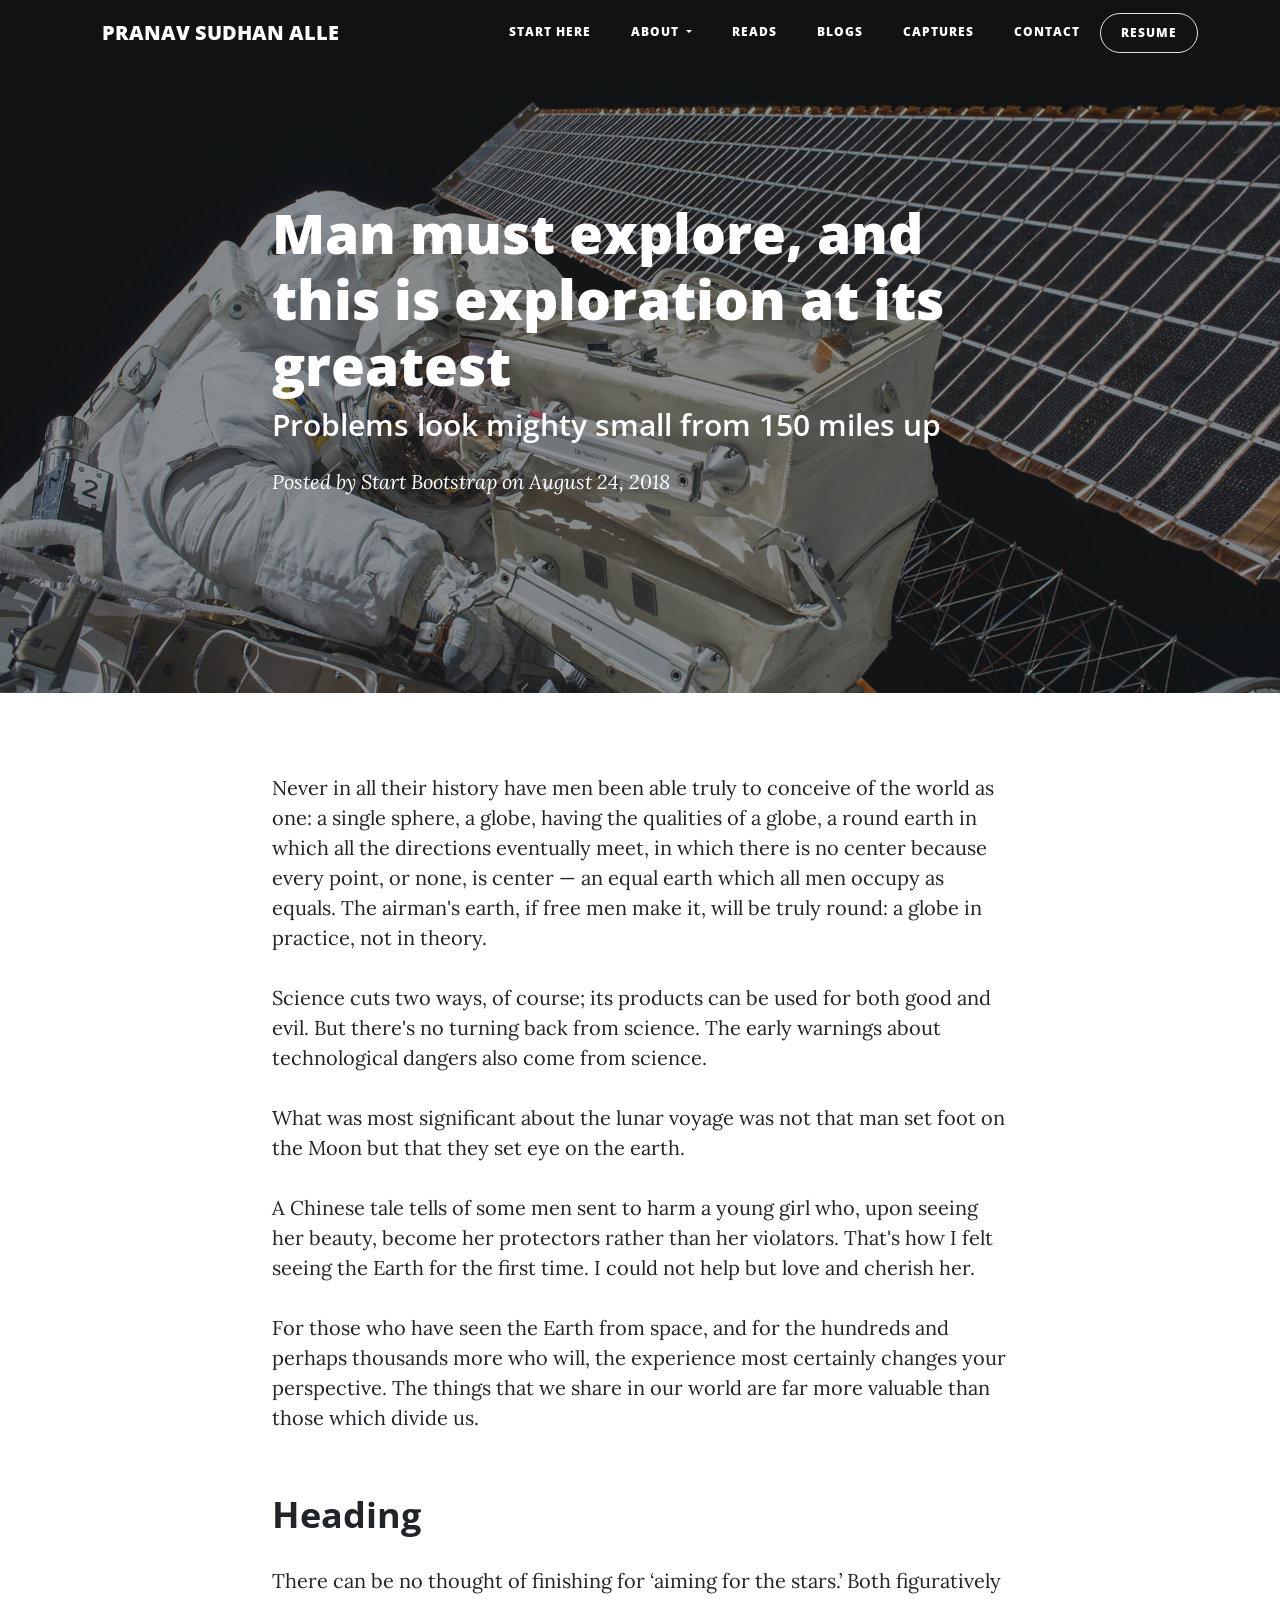
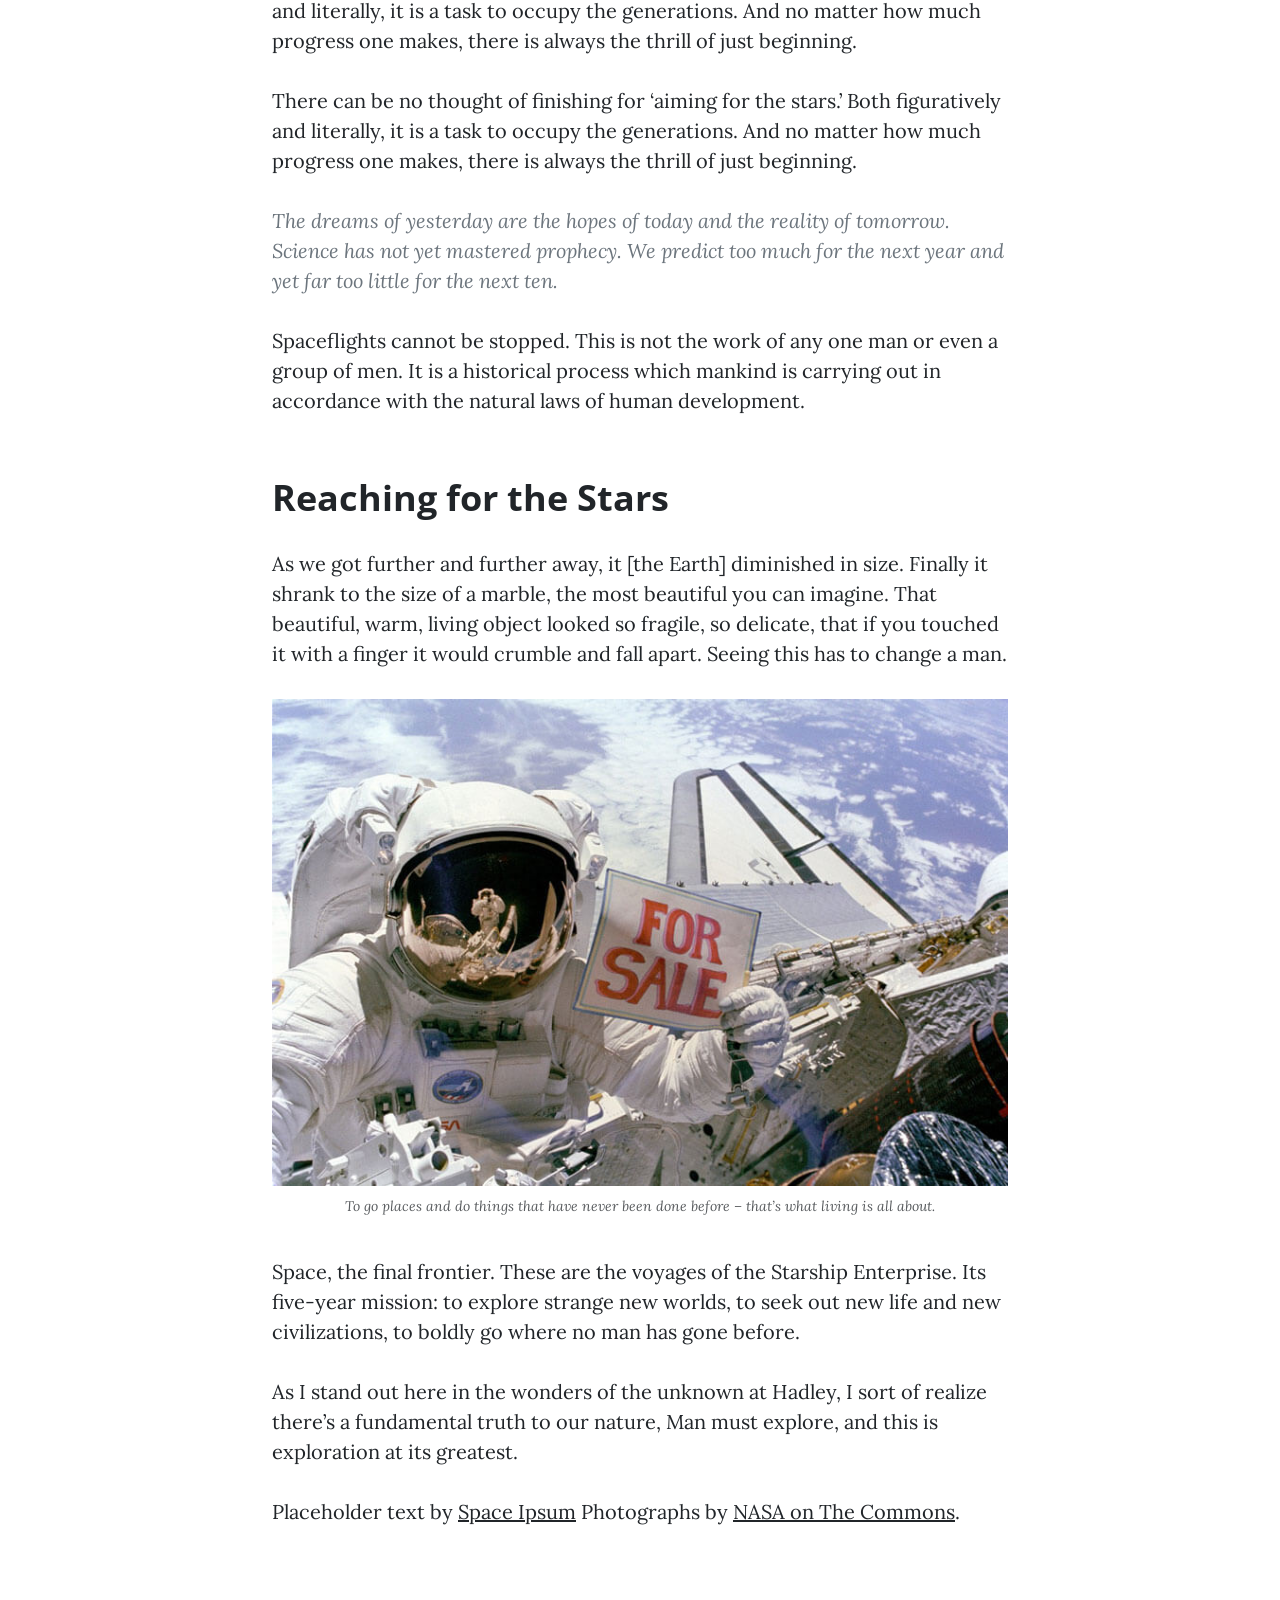
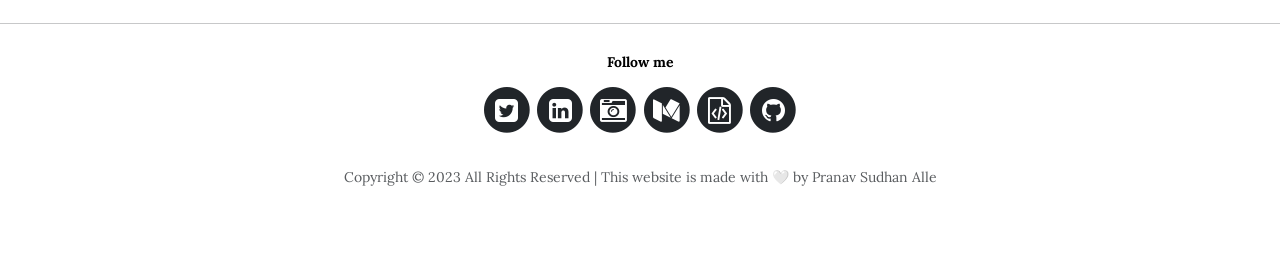
<file: post.html>
<!DOCTYPE html>
<html data-bs-theme="light" lang="en">

<head>
    <meta charset="utf-8">
    <meta name="viewport" content="width=device-width, initial-scale=1.0, shrink-to-fit=no">
    <title>Blog Post - Brand</title>
    <meta property="og:type" content="website">
    <meta name="twitter:card" content="summary">
    <link rel="apple-touch-icon" type="image/png" sizes="180x180" href="assets/img/favicons/apple-touch-icon.png">
    <link rel="icon" type="image/png" sizes="16x16" href="assets/img/favicons/favicon-16x16.png">
    <link rel="icon" type="image/png" sizes="32x32" href="assets/img/favicons/favicon-32x32.png">
    <link rel="icon" type="image/png" sizes="180x180" href="assets/img/favicons/apple-touch-icon.png">
    <link rel="icon" type="image/png" sizes="192x192" href="assets/img/favicons/android-chrome-192x192.png">
    <link rel="icon" type="image/png" sizes="512x512" href="assets/img/favicons/android-chrome-512x512.png">
    <link rel="stylesheet" href="assets/bootstrap/css/bootstrap.min.css">
    <link rel="stylesheet" href="https://fonts.googleapis.com/css?family=Open+Sans:300italic,400italic,600italic,700italic,800italic,400,300,600,700,800&amp;display=swap">
    <link rel="stylesheet" href="https://fonts.googleapis.com/css?family=Lora:400,700,400italic,700italic&amp;display=swap">
    <link rel="stylesheet" href="assets/fonts/font-awesome.min.css">
    <link rel="stylesheet" href="assets/css/Contact-Details-icons.css">
</head>

<body>
    <nav class="navbar navbar-expand-lg fixed-top navbar-light" id="mainNav">
        <div class="container"><a class="navbar-brand" href="index.html">PRANAV SUDHAN ALLE</a><button data-bs-toggle="collapse" data-bs-target="#navbarResponsive" class="navbar-toggler" aria-controls="navbarResponsive" aria-expanded="false" aria-label="Toggle navigation"><i class="fa fa-bars"></i></button>
            <div class="collapse navbar-collapse" id="navbarResponsive-1">
                <ul class="navbar-nav ms-auto">
                    <li class="nav-item"><a class="nav-link" href="index.html">START HERE</a></li>
                    <li class="nav-item dropdown"><a class="dropdown-toggle nav-link" aria-expanded="false" data-bs-toggle="dropdown">ABOUT&nbsp;</a>
                        <div class="dropdown-menu"><a class="dropdown-item" href="about.html">Education</a><a class="dropdown-item" href="Skills&amp;exp.html">Experience &amp; Skills</a><a class="dropdown-item" href="dataportfolio.html">Data Portfolio</a><a class="dropdown-item" href="codingportfolio.html">Coding Portfolio</a><a class="dropdown-item" href="moocs.html">MOOCs</a><a class="dropdown-item" href="researchpapers.html">Research Papers</a></div>
                    </li>
                    <li class="nav-item"><a class="nav-link" href="reads.html">rEADS</a></li>
                    <li class="nav-item"><a class="nav-link active" href="blog.html">BLOGS</a></li>
                    <li class="nav-item"><a class="nav-link" href="captures.html"><strong>CAPTURES</strong></a></li>
                    <li class="nav-item"><a class="nav-link" href="contact.html">Contact</a></li>
                    <li class="nav-item"><a class="nav-link border rounded-pill" href="https://drive.google.com/file/d/1cq2wfNUgTmDKv-UslKzawajCHruEpsEc/view?usp=sharing">rESUME</a></li>
                </ul>
            </div>
        </div>
    </nav>
    <header class="masthead" style="background-image:url('assets/img/post-bg.jpg');">
        <div class="overlay"></div>
        <div class="container">
            <div class="row">
                <div class="col-md-10 col-lg-8 mx-auto position-relative">
                    <div class="post-heading">
                        <h1>Man must explore, and this is exploration at its greatest</h1>
                        <h2 class="subheading">Problems look mighty small from 150 miles up</h2><span class="meta">Posted by&nbsp;<a href="#">Start Bootstrap</a>&nbsp;on August 24, 2018</span>
                    </div>
                </div>
            </div>
        </div>
    </header>
    <article>
        <div class="container">
            <div class="row">
                <div class="col-md-10 col-lg-8 mx-auto">
                    <p>Never in all their history have men been able truly to conceive of the world as one: a single sphere, a globe, having the qualities of a globe, a round earth in which all the directions eventually meet, in which there is no center because every point, or none, is center — an equal earth which all men occupy as equals. The airman's earth, if free men make it, will be truly round: a globe in practice, not in theory.</p>
                    <p>Science cuts two ways, of course; its products can be used for both good and evil. But there's no turning back from science. The early warnings about technological dangers also come from science.</p>
                    <p>What was most significant about the lunar voyage was not that man set foot on the Moon but that they set eye on the earth.</p>
                    <p>A Chinese tale tells of some men sent to harm a young girl who, upon seeing her beauty, become her protectors rather than her violators. That's how I felt seeing the Earth for the first time. I could not help but love and cherish her.</p>
                    <p>For those who have seen the Earth from space, and for the hundreds and perhaps thousands more who will, the experience most certainly changes your perspective. The things that we share in our world are far more valuable than those which divide us.</p>
                    <h2 class="section-heading">Heading</h2>
                    <p>There can be no thought of finishing for ‘aiming for the stars.’ Both figuratively and literally, it is a task to occupy the generations. And no matter how much progress one makes, there is always the thrill of just beginning.</p>
                    <p>There can be no thought of finishing for ‘aiming for the stars.’ Both figuratively and literally, it is a task to occupy the generations. And no matter how much progress one makes, there is always the thrill of just beginning.</p>
                    <figure>
                        <blockquote class="blockquote">
                            <p class="mb-0">The dreams of yesterday are the hopes of today and the reality of tomorrow. Science has not yet mastered prophecy. We predict too much for the next year and yet far too little for the next ten.</p>
                        </blockquote>
                    </figure>
                    <p>Spaceflights cannot be stopped. This is not the work of any one man or even a group of men. It is a historical process which mankind is carrying out in accordance with the natural laws of human development.</p>
                    <h2 class="section-heading">Reaching for the Stars</h2>
                    <p>As we got further and further away, it [the Earth] diminished in size. Finally it shrank to the size of a marble, the most beautiful you can imagine. That beautiful, warm, living object looked so fragile, so delicate, that if you touched it with a finger it would crumble and fall apart. Seeing this has to change a man.</p><a href="#"><img class="img-fluid" src="assets/img/post-sample-image.jpg"></a><span class="text-muted caption">To go places and do things that have never been done before – that’s what living is all about.</span>
                    <p>Space, the final frontier. These are the voyages of the Starship Enterprise. Its five-year mission: to explore strange new worlds, to seek out new life and new civilizations, to boldly go where no man has gone before.</p>
                    <p>As I stand out here in the wonders of the unknown at Hadley, I sort of realize there’s a fundamental truth to our nature, Man must explore, and this is exploration at its greatest.</p>
                    <p><span>Placeholder text by&nbsp;</span><a href="http://spaceipsum.com">Space Ipsum</a><span>&nbsp;Photographs by&nbsp;</span><a href="https://www.flickr.com/photos/nasacommons/">NASA on The Commons</a>.</p>
                </div>
            </div>
        </div>
    </article>
    <footer>
        <hr>
        <div class="container">
            <div class="row">
                <div class="col-md-10 col-lg-8 mx-auto">
                    <p class="text-center text-muted copyright" style="margin-top: 12px;margin-bottom: 11px;"><strong><span style="color: rgb(0, 0, 0); background-color: rgba(255, 255, 255, 0.5);">Follow me</span></strong></p>
                </div>
                <div class="col-md-10 col-lg-8 mx-auto">
                    <ul class="list-inline text-center">
                        <li class="list-inline-item"><span class="fa-stack fa-lg"><i class="fa fa-circle fa-stack-2x"></i><a href="https://twitter.com/alle_pranav"><i class="fa fa-twitter-square fa-stack-1x fa-inverse"></i></a></span><span class="fa-stack fa-lg"><i class="fa fa-circle fa-stack-2x"></i><a href="https://www.linkedin.com/in/pranavalle1"><i class="fa fa-linkedin-square fa-stack-1x fa-inverse"></i></a></span><span class="fa-stack fa-lg"><i class="fa fa-circle fa-stack-2x"></i><a href="https://500px.com/p/pranavalle1"><i class="fa fa-camera-retro fa-stack-1x fa-inverse"></i></a></span><span class="fa-stack fa-lg"><i class="fa fa-circle fa-stack-2x"></i><a href="https://medium.com/@pranavalle"><i class="fa fa-medium fa-stack-1x fa-inverse"></i></a></span><span class="fa-stack fa-lg"><i class="fa fa-circle fa-stack-2x"></i><a href="https://dev.to/pranavalle1"><i class="fa fa-file-code-o fa-stack-1x fa-inverse"></i></a></span><span class="fa-stack fa-lg"><i class="fa fa-circle fa-stack-2x"></i><a href="https://github.com/pranavalle1"><i class="fa fa-github fa-stack-1x fa-inverse"></i></a></span></li>
                    </ul>
                    <p class="text-muted copyright">Copyright&nbsp;© 2023 All Rights Reserved | This website is made with&nbsp;🤍 by Pranav Sudhan Alle</p>
                </div>
            </div>
        </div>
    </footer>
    <script src="assets/bootstrap/js/bootstrap.min.js"></script>
    <script src="assets/js/clean-blog.js"></script>
</body>

</html>
</file>
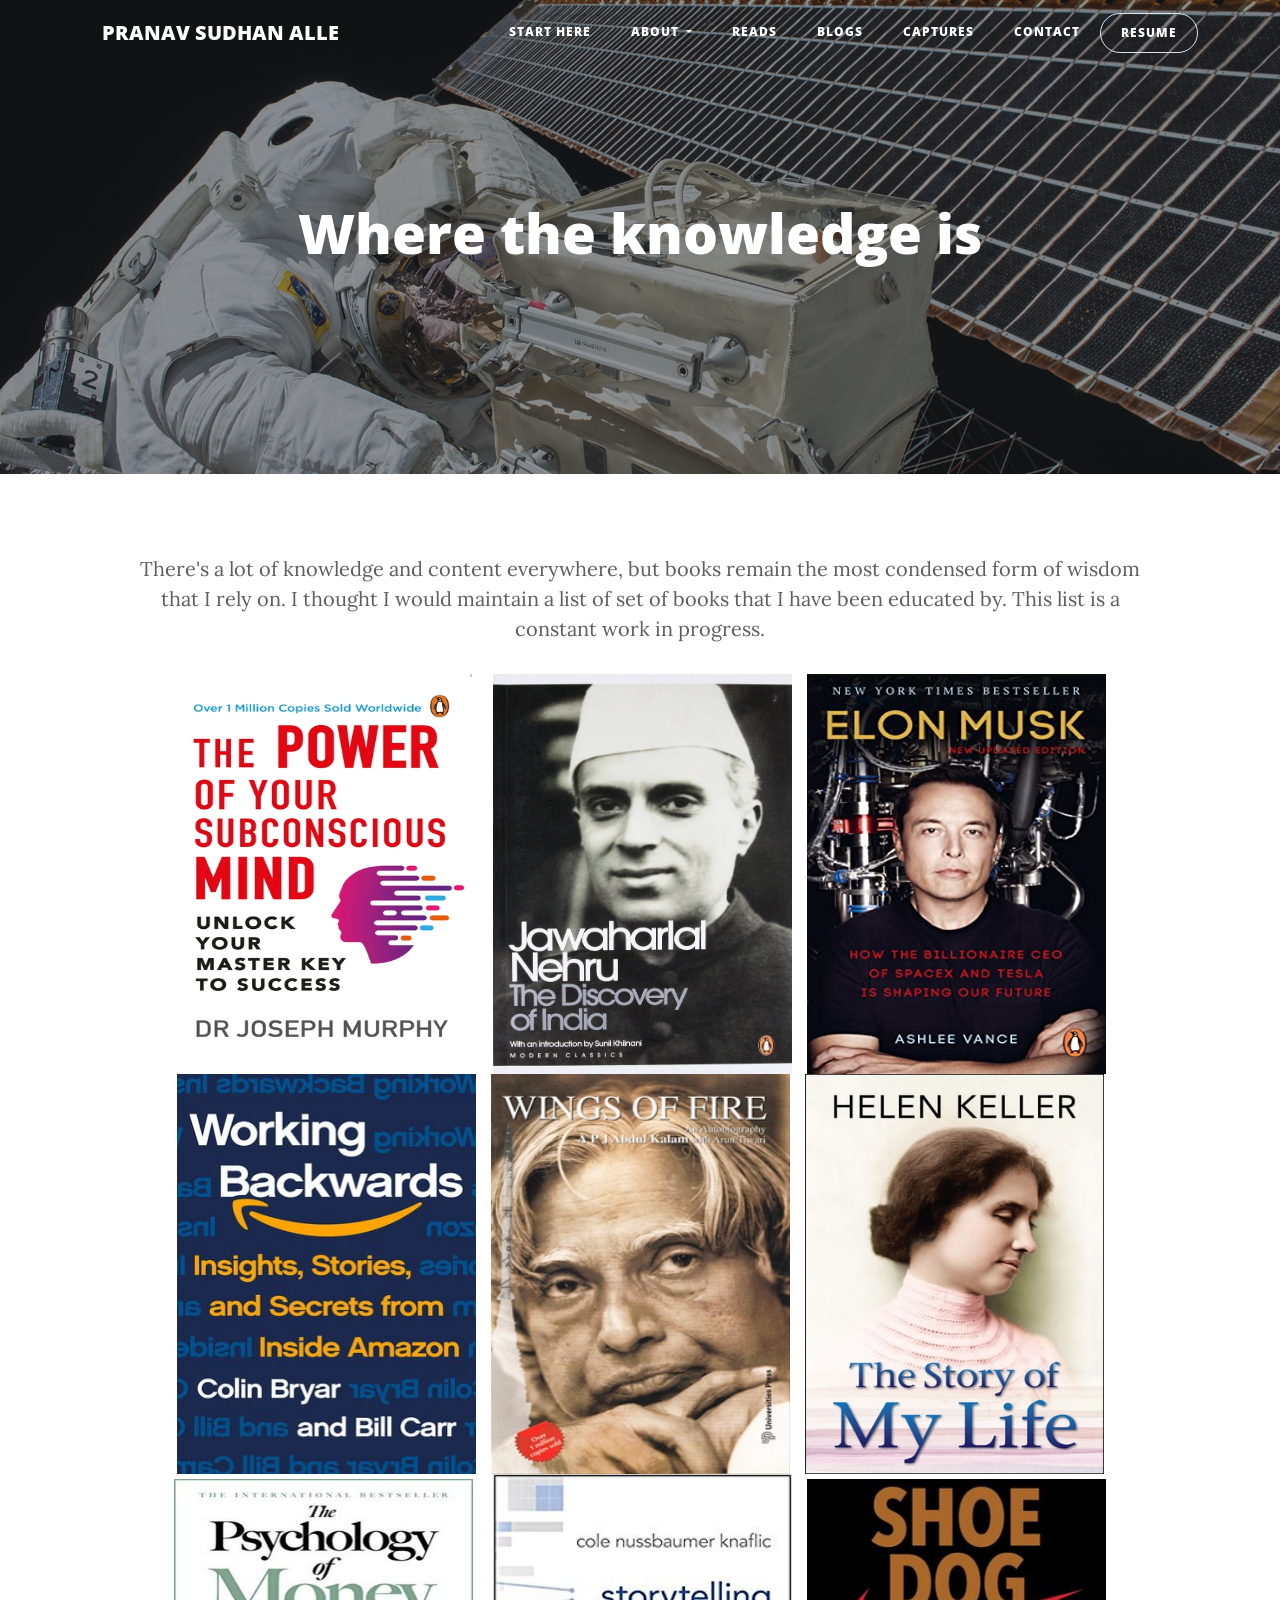
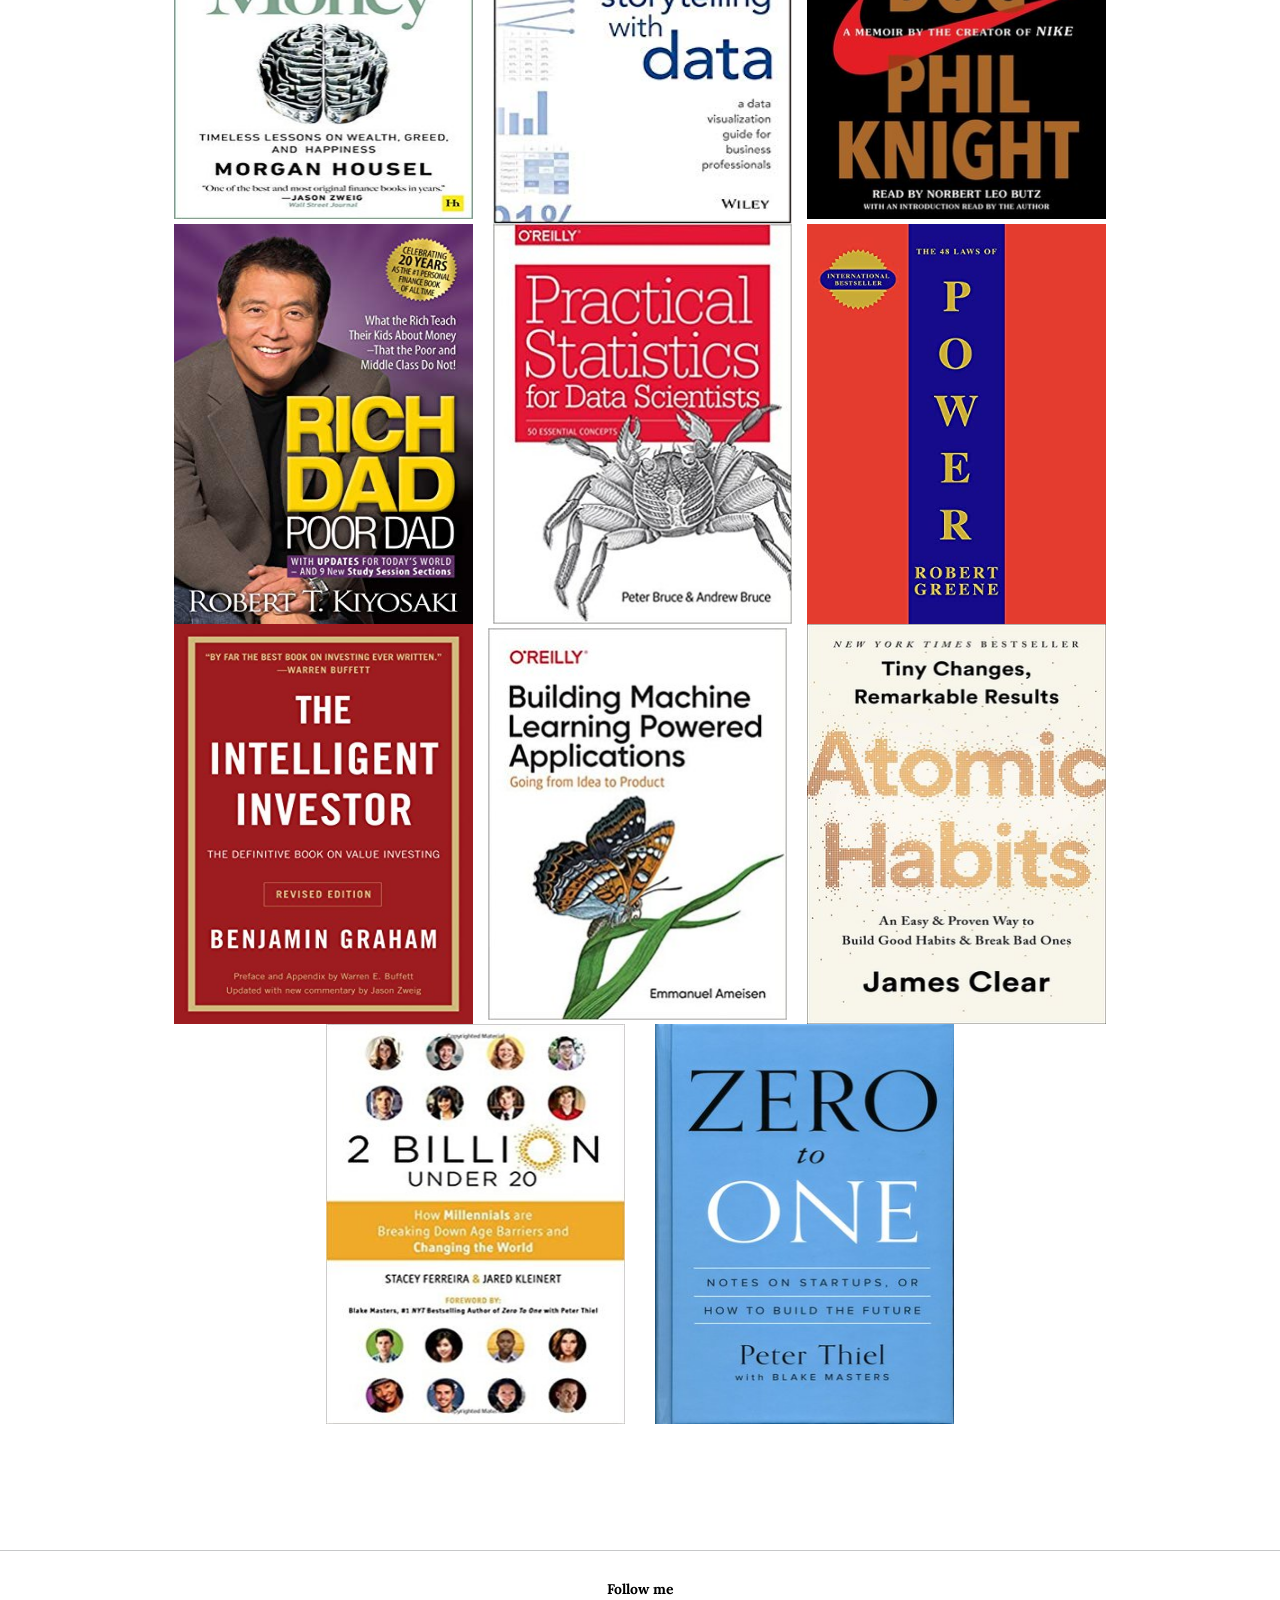
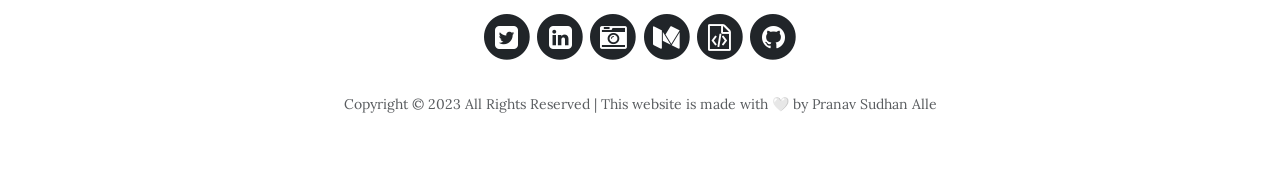
<file: reads.html>
<!DOCTYPE html>
<html data-bs-theme="light" lang="en">

<head>
    <meta charset="utf-8">
    <meta name="viewport" content="width=device-width, initial-scale=1.0, shrink-to-fit=no">
    <title>Blog Post - Brand</title>
    <meta property="og:type" content="website">
    <meta name="twitter:card" content="summary">
    <link rel="apple-touch-icon" type="image/png" sizes="180x180" href="assets/img/favicons/apple-touch-icon.png">
    <link rel="icon" type="image/png" sizes="16x16" href="assets/img/favicons/favicon-16x16.png">
    <link rel="icon" type="image/png" sizes="32x32" href="assets/img/favicons/favicon-32x32.png">
    <link rel="icon" type="image/png" sizes="180x180" href="assets/img/favicons/apple-touch-icon.png">
    <link rel="icon" type="image/png" sizes="192x192" href="assets/img/favicons/android-chrome-192x192.png">
    <link rel="icon" type="image/png" sizes="512x512" href="assets/img/favicons/android-chrome-512x512.png">
    <link rel="stylesheet" href="assets/bootstrap/css/bootstrap.min.css">
    <link rel="stylesheet" href="https://fonts.googleapis.com/css?family=Open+Sans:300italic,400italic,600italic,700italic,800italic,400,300,600,700,800&amp;display=swap">
    <link rel="stylesheet" href="https://fonts.googleapis.com/css?family=Lora:400,700,400italic,700italic&amp;display=swap">
    <link rel="stylesheet" href="assets/fonts/font-awesome.min.css">
    <link rel="stylesheet" href="assets/css/Contact-Details-icons.css">
</head>

<body>
    <nav class="navbar navbar-expand-lg fixed-top navbar-light" id="mainNav">
        <div class="container"><a class="navbar-brand" href="index.html">PRANAV SUDHAN ALLE</a><button data-bs-toggle="collapse" data-bs-target="#navbarResponsive" class="navbar-toggler" aria-controls="navbarResponsive" aria-expanded="false" aria-label="Toggle navigation"><i class="fa fa-bars"></i></button>
            <div class="collapse navbar-collapse" id="navbarResponsive-1">
                <ul class="navbar-nav ms-auto">
                    <li class="nav-item"><a class="nav-link" href="index.html">START HERE</a></li>
                    <li class="nav-item dropdown"><a class="dropdown-toggle nav-link" aria-expanded="false" data-bs-toggle="dropdown">ABOUT&nbsp;</a>
                        <div class="dropdown-menu"><a class="dropdown-item" href="about.html">Education</a><a class="dropdown-item" href="Skills&amp;exp.html">Experience &amp; Skills</a><a class="dropdown-item" href="dataportfolio.html">Data Portfolio</a><a class="dropdown-item" href="codingportfolio.html">Coding Portfolio</a><a class="dropdown-item" href="moocs.html">MOOCs</a><a class="dropdown-item" href="researchpapers.html">Research Papers</a></div>
                    </li>
                    <li class="nav-item"><a class="nav-link" href="reads.html">rEADS</a></li>
                    <li class="nav-item"><a class="nav-link active" href="blog.html">BLOGS</a></li>
                    <li class="nav-item"><a class="nav-link" href="captures.html"><strong>CAPTURES</strong></a></li>
                    <li class="nav-item"><a class="nav-link" href="contact.html">Contact</a></li>
                    <li class="nav-item"><a class="nav-link border rounded-pill" href="https://drive.google.com/file/d/1cq2wfNUgTmDKv-UslKzawajCHruEpsEc/view?usp=sharing">rESUME</a></li>
                </ul>
            </div>
        </div>
    </nav>
    <header class="masthead" style="background-image:url('assets/img/post-bg.jpg');">
        <div class="overlay"></div>
        <div class="container">
            <div class="row">
                <div class="col-md-10 col-lg-8 mx-auto position-relative">
                    <div class="post-heading">
                        <h1 class="text-center">Where the knowledge is</h1>
                    </div>
                </div>
            </div>
        </div>
    </header>
    <article>
        <div class="container">
            <div class="row">
                <div class="col-md-10 col-lg-8 col-xl-11 mx-auto">
                    <p class="text-center"><span style="color: rgba(26, 26, 26, 0.7);">There's a lot of knowledge and content everywhere, but books remain the most condensed form of wisdom that I rely on. I thought I would maintain a list of set of books that I have been educated by. This list is a constant work in progress.</span></p>
                    <p class="text-center"><img src="assets/img/power-of-subconscious-mind.jpg" width="299" height="400">&nbsp; &nbsp;&nbsp;<img src="assets/img/the-discovery-of-india.jpg" width="299" height="400">&nbsp; &nbsp;<img src="assets/img/Elon-musk.jpg" width="299" height="400"><img src="assets/img/Working-Backwards.jpeg" width="299" height="400">&nbsp; &nbsp;<img src="assets/img/Wings-of-Fire.jpg" width="299" height="400">&nbsp; &nbsp;<img src="assets/img/the-story-of-my-life-157.jpg" width="299" height="400"><img src="assets/img/The-Psychology-of-Money.jpeg" width="299" height="340">&nbsp; &nbsp;&nbsp;<img src="assets/img/storytelling-with-data.jpg" width="299" height="350">&nbsp; &nbsp;<img src="assets/img/shoe-dog.jpg" width="299" height="340"><img src="assets/img/richdad-poordad.jpg" width="299" height="400">&nbsp; &nbsp;&nbsp;<img src="assets/img/practical-stats-for-data-science.jpg" width="299" height="400">&nbsp;&nbsp;&nbsp;<img src="assets/img/power.jpg" width="299" height="400"><img src="assets/img/interlligent-investor.jpg" width="299" height="400">&nbsp; &nbsp;<img src="assets/img/building-ml-powered-apps.jpg" width="299">&nbsp; &nbsp;&nbsp;<img src="assets/img/atomic-habits.jpg" width="299" height="400"><img src="assets/img/2B-under-20.jpg" width="299" height="400">&nbsp; &nbsp; &nbsp;&nbsp;<img src="assets/img/0-to-1.jpeg" width="299" height="400" loading="lazy"><br>&nbsp; &nbsp; &nbsp;</p>
                </div>
            </div>
        </div>
    </article>
    <footer>
        <hr>
        <div class="container">
            <div class="row">
                <div class="col-md-10 col-lg-8 mx-auto">
                    <p class="text-center text-muted copyright" style="margin-top: 12px;margin-bottom: 11px;"><strong><span style="color: rgb(0, 0, 0); background-color: rgba(255, 255, 255, 0.5);">Follow me</span></strong></p>
                </div>
                <div class="col-md-10 col-lg-8 mx-auto">
                    <ul class="list-inline text-center">
                        <li class="list-inline-item"><span class="fa-stack fa-lg"><i class="fa fa-circle fa-stack-2x"></i><a href="https://twitter.com/alle_pranav"><i class="fa fa-twitter-square fa-stack-1x fa-inverse"></i></a></span><span class="fa-stack fa-lg"><i class="fa fa-circle fa-stack-2x"></i><a href="https://www.linkedin.com/in/pranavalle1"><i class="fa fa-linkedin-square fa-stack-1x fa-inverse"></i></a></span><span class="fa-stack fa-lg"><i class="fa fa-circle fa-stack-2x"></i><a href="https://500px.com/p/pranavalle1"><i class="fa fa-camera-retro fa-stack-1x fa-inverse"></i></a></span><span class="fa-stack fa-lg"><i class="fa fa-circle fa-stack-2x"></i><a href="https://medium.com/@pranavalle"><i class="fa fa-medium fa-stack-1x fa-inverse"></i></a></span><span class="fa-stack fa-lg"><i class="fa fa-circle fa-stack-2x"></i><a href="https://dev.to/pranavalle1"><i class="fa fa-file-code-o fa-stack-1x fa-inverse"></i></a></span><span class="fa-stack fa-lg"><i class="fa fa-circle fa-stack-2x"></i><a href="https://github.com/pranavalle1"><i class="fa fa-github fa-stack-1x fa-inverse"></i></a></span></li>
                    </ul>
                    <p class="text-muted copyright">Copyright&nbsp;© 2023 All Rights Reserved | This website is made with&nbsp;🤍 by Pranav Sudhan Alle</p>
                </div>
            </div>
        </div>
    </footer>
    <script src="assets/bootstrap/js/bootstrap.min.js"></script>
    <script src="assets/js/clean-blog.js"></script>
</body>

</html>
</file>
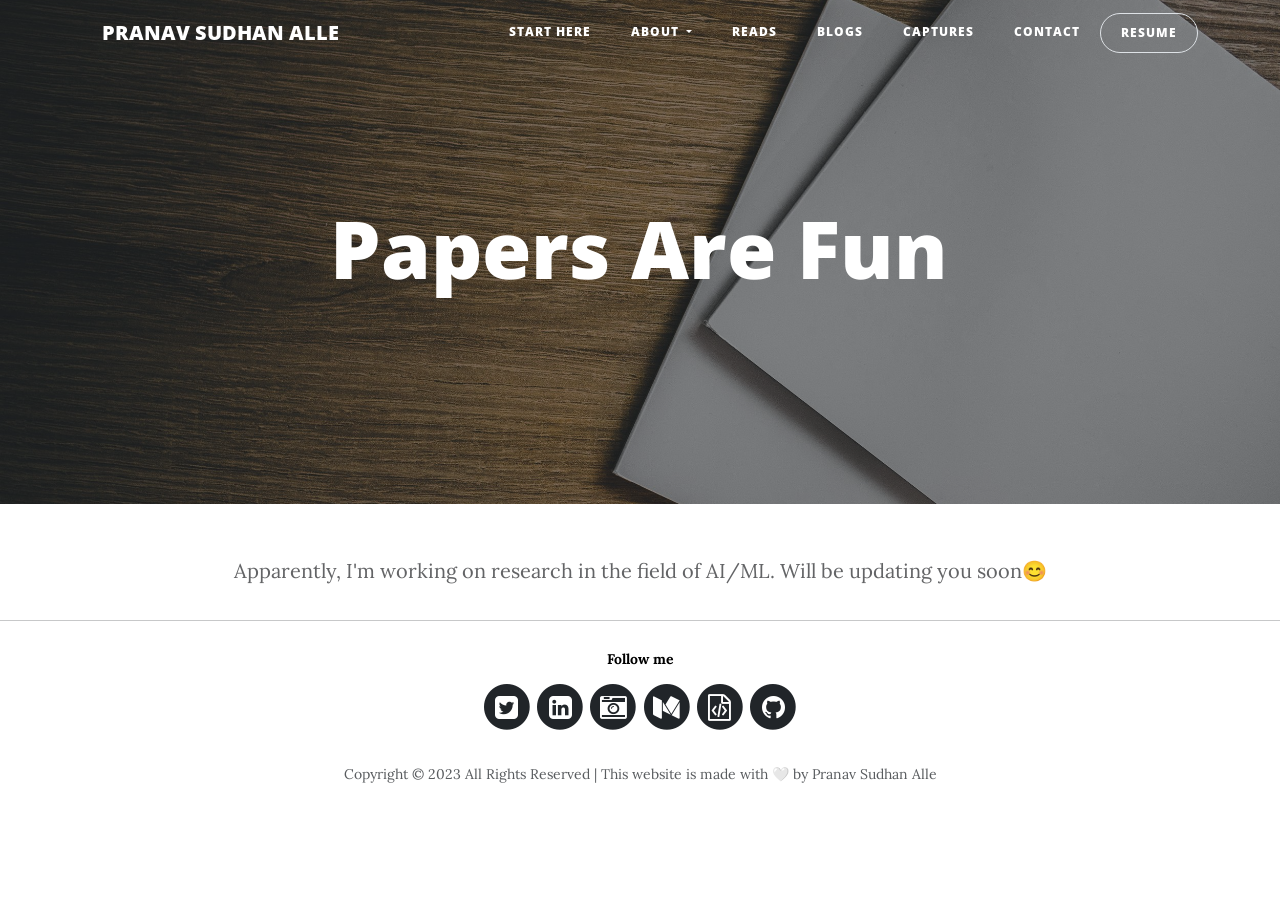
<file: researchpapers.html>
<!DOCTYPE html>
<html data-bs-theme="light" lang="en">

<head>
    <meta charset="utf-8">
    <meta name="viewport" content="width=device-width, initial-scale=1.0, shrink-to-fit=no">
    <title>Home - Brand</title>
    <meta property="og:type" content="website">
    <meta name="twitter:card" content="summary">
    <link rel="apple-touch-icon" type="image/png" sizes="180x180" href="assets/img/favicons/apple-touch-icon.png">
    <link rel="icon" type="image/png" sizes="16x16" href="assets/img/favicons/favicon-16x16.png">
    <link rel="icon" type="image/png" sizes="32x32" href="assets/img/favicons/favicon-32x32.png">
    <link rel="icon" type="image/png" sizes="180x180" href="assets/img/favicons/apple-touch-icon.png">
    <link rel="icon" type="image/png" sizes="192x192" href="assets/img/favicons/android-chrome-192x192.png">
    <link rel="icon" type="image/png" sizes="512x512" href="assets/img/favicons/android-chrome-512x512.png">
    <link rel="stylesheet" href="assets/bootstrap/css/bootstrap.min.css">
    <link rel="stylesheet" href="https://fonts.googleapis.com/css?family=Open+Sans:300italic,400italic,600italic,700italic,800italic,400,300,600,700,800&amp;display=swap">
    <link rel="stylesheet" href="https://fonts.googleapis.com/css?family=Lora:400,700,400italic,700italic&amp;display=swap">
    <link rel="stylesheet" href="assets/fonts/font-awesome.min.css">
    <link rel="stylesheet" href="assets/css/Contact-Details-icons.css">
</head>

<body>
    <nav class="navbar navbar-expand-lg fixed-top navbar-light" id="mainNav">
        <div class="container"><a class="navbar-brand" href="index.html">PRANAV SUDHAN ALLE</a><button data-bs-toggle="collapse" data-bs-target="#navbarResponsive" class="navbar-toggler" aria-controls="navbarResponsive" aria-expanded="false" aria-label="Toggle navigation"><i class="fa fa-bars"></i></button>
            <div class="collapse navbar-collapse" id="navbarResponsive-1">
                <ul class="navbar-nav ms-auto">
                    <li class="nav-item"><a class="nav-link" href="index.html">START HERE</a></li>
                    <li class="nav-item dropdown"><a class="dropdown-toggle nav-link" aria-expanded="false" data-bs-toggle="dropdown">ABOUT&nbsp;</a>
                        <div class="dropdown-menu"><a class="dropdown-item" href="about.html">Education</a><a class="dropdown-item" href="Skills&amp;exp.html">Experience &amp; Skills</a><a class="dropdown-item" href="dataportfolio.html">Data Portfolio</a><a class="dropdown-item" href="codingportfolio.html">Coding Portfolio</a><a class="dropdown-item" href="moocs.html">MOOCs</a><a class="dropdown-item" href="researchpapers.html">Research Papers</a></div>
                    </li>
                    <li class="nav-item"><a class="nav-link" href="reads.html">rEADS</a></li>
                    <li class="nav-item"><a class="nav-link active" href="blog.html">BLOGS</a></li>
                    <li class="nav-item"><a class="nav-link" href="captures.html"><strong>CAPTURES</strong></a></li>
                    <li class="nav-item"><a class="nav-link" href="contact.html">Contact</a></li>
                    <li class="nav-item"><a class="nav-link border rounded-pill" href="https://drive.google.com/file/d/1cq2wfNUgTmDKv-UslKzawajCHruEpsEc/view?usp=sharing">rESUME</a></li>
                </ul>
            </div>
        </div>
    </nav>
    <header class="masthead" style="background-image:url('assets/img/papers.jpg');">
        <div class="overlay"></div>
        <div class="container">
            <div class="row">
                <div class="col-md-10 col-lg-8 mx-auto position-relative">
                    <div class="site-heading">
                        <h1 style="margin-right: -183px;margin-left: -184px;padding-right: 31px;padding-left: 30px;">Papers Are Fun</h1>
                    </div>
                </div>
            </div>
        </div>
    </header>
    <div class="container">
        <div class="row">
            <div class="col-md-10 col-lg-12">
                <p class="text-center post-meta" style="padding-top: 0px;margin-top: 2px;padding-bottom: 0px;margin-bottom: -102px;"><span style="color: rgb(99, 100, 102);">Apparently, I'm working on research in the field of AI/ML. Will be updating you soon</span>😊<br><br></p>
            </div>
        </div>
    </div>
    <footer>
        <hr>
        <div class="container">
            <div class="row">
                <div class="col-md-10 col-lg-8 mx-auto">
                    <p class="text-center text-muted copyright" style="margin-top: 12px;margin-bottom: 11px;"><strong><span style="color: rgb(0, 0, 0); background-color: rgba(255, 255, 255, 0.5);">Follow me</span></strong></p>
                </div>
                <div class="col-md-10 col-lg-8 mx-auto">
                    <ul class="list-inline text-center">
                        <li class="list-inline-item"><span class="fa-stack fa-lg"><i class="fa fa-circle fa-stack-2x"></i><a href="https://twitter.com/alle_pranav"><i class="fa fa-twitter-square fa-stack-1x fa-inverse"></i></a></span><span class="fa-stack fa-lg"><i class="fa fa-circle fa-stack-2x"></i><a href="https://www.linkedin.com/in/pranavalle1"><i class="fa fa-linkedin-square fa-stack-1x fa-inverse"></i></a></span><span class="fa-stack fa-lg"><i class="fa fa-circle fa-stack-2x"></i><a href="https://500px.com/p/pranavalle1"><i class="fa fa-camera-retro fa-stack-1x fa-inverse"></i></a></span><span class="fa-stack fa-lg"><i class="fa fa-circle fa-stack-2x"></i><a href="https://medium.com/@pranavalle"><i class="fa fa-medium fa-stack-1x fa-inverse"></i></a></span><span class="fa-stack fa-lg"><i class="fa fa-circle fa-stack-2x"></i><a href="https://dev.to/pranavalle1"><i class="fa fa-file-code-o fa-stack-1x fa-inverse"></i></a></span><span class="fa-stack fa-lg"><i class="fa fa-circle fa-stack-2x"></i><a href="https://github.com/pranavalle1"><i class="fa fa-github fa-stack-1x fa-inverse"></i></a></span></li>
                    </ul>
                    <p class="text-muted copyright">Copyright&nbsp;© 2023 All Rights Reserved | This website is made with&nbsp;🤍 by Pranav Sudhan Alle</p>
                </div>
            </div>
        </div>
    </footer>
    <script src="assets/bootstrap/js/bootstrap.min.js"></script>
    <script src="assets/js/clean-blog.js"></script>
</body>

</html>
</file>
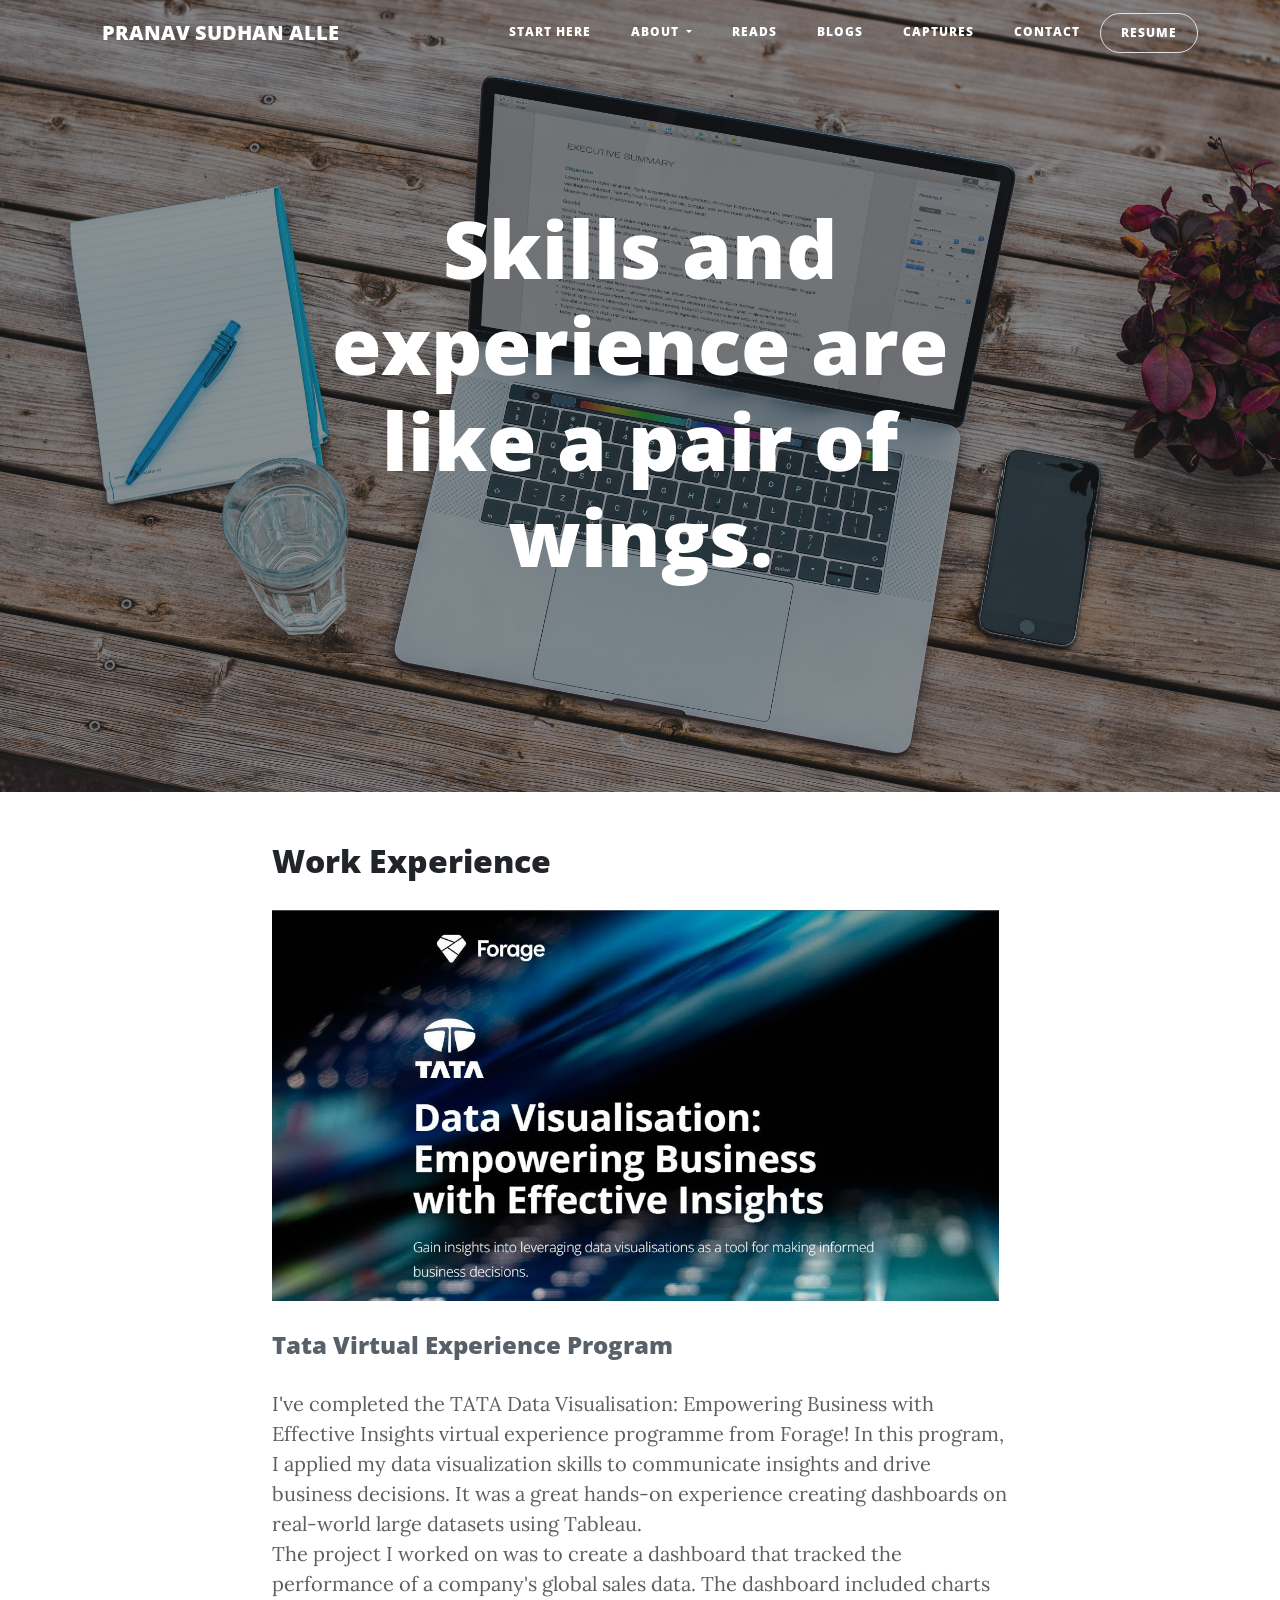
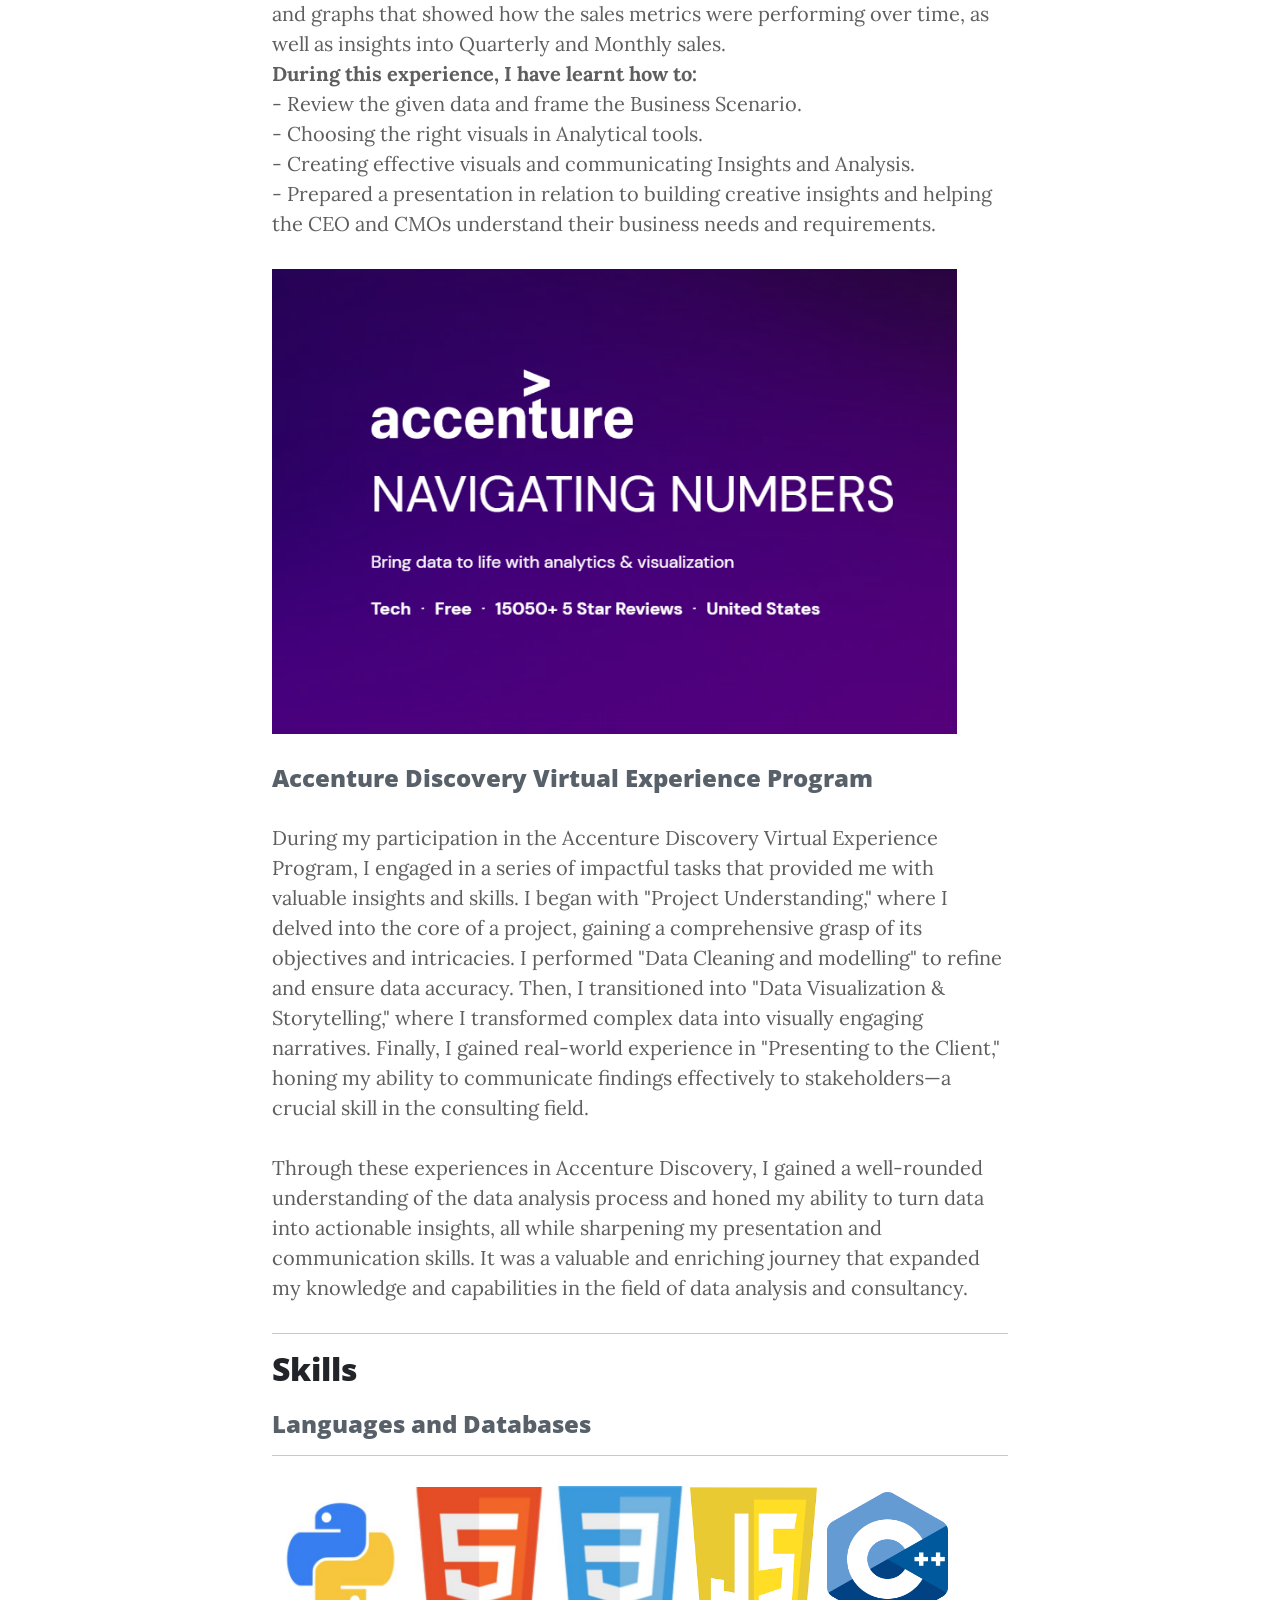
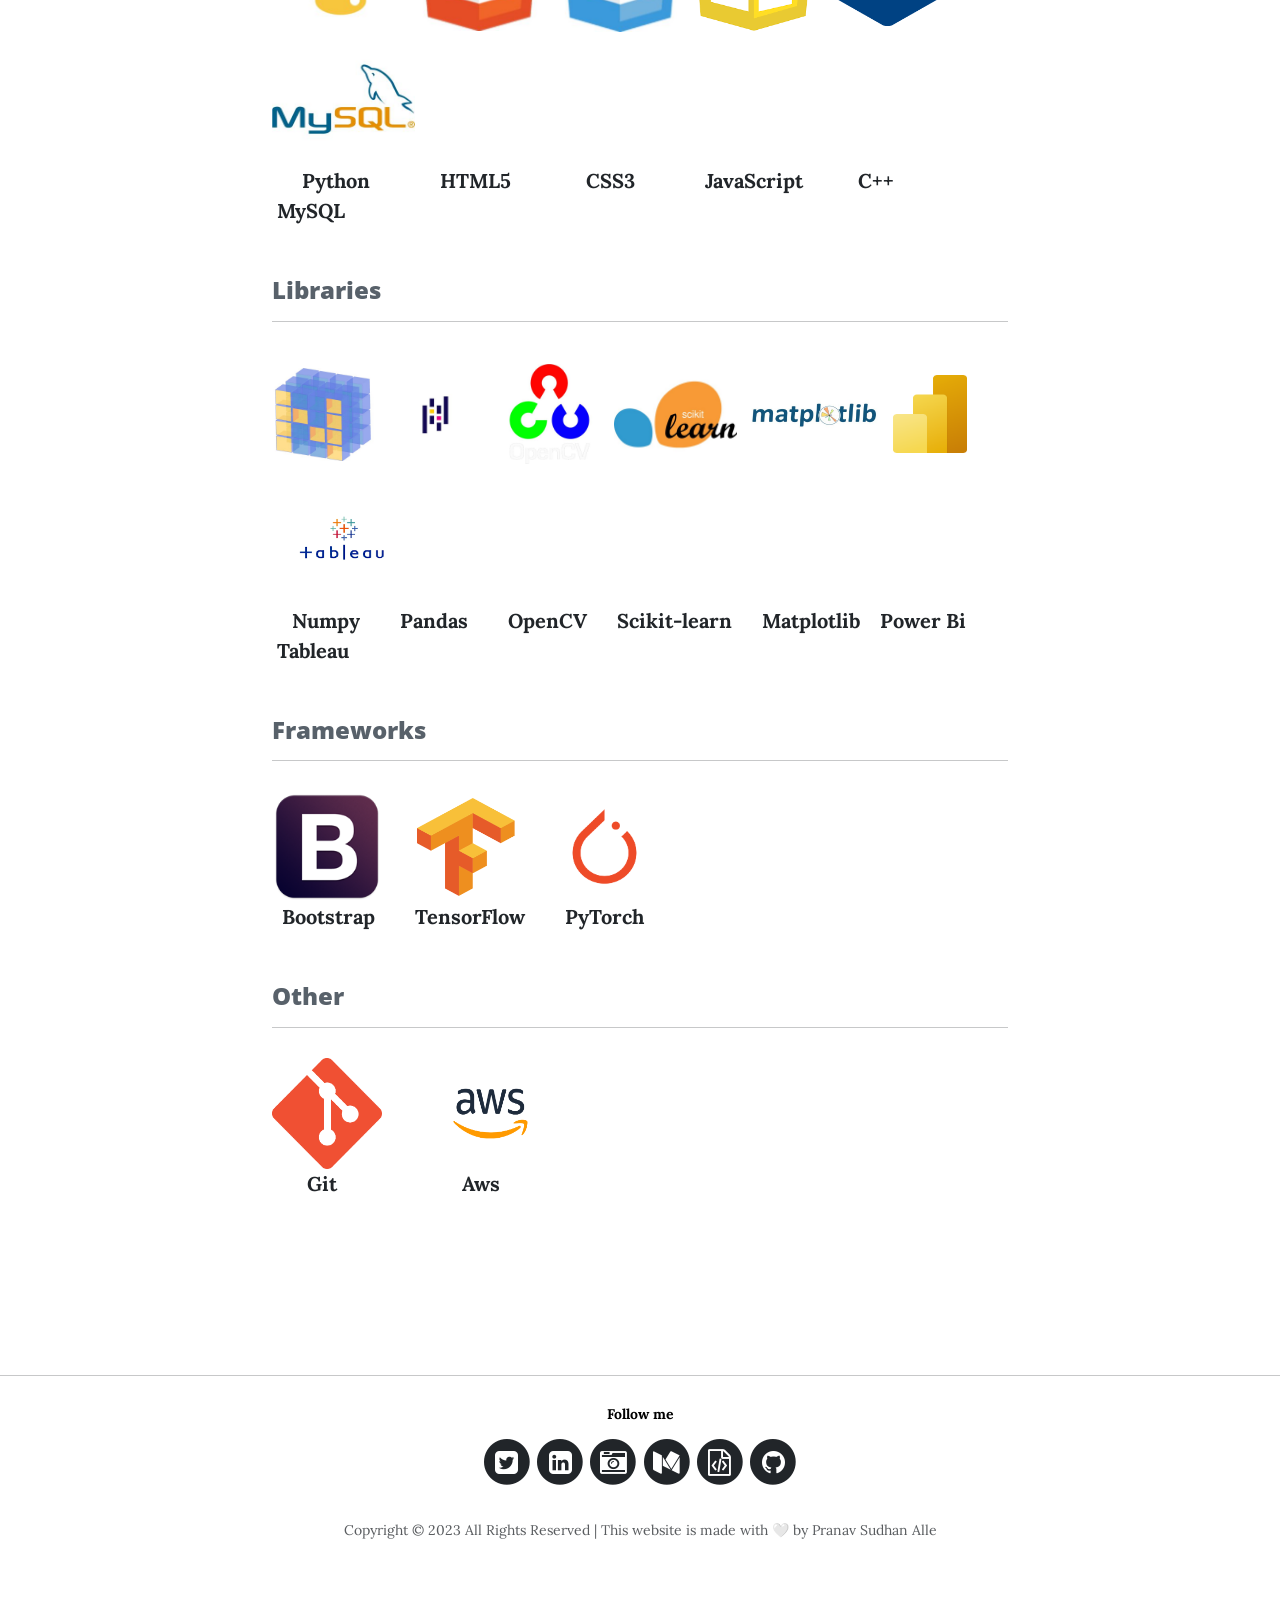
<file: Skills&exp.html>
<!DOCTYPE html>
<html data-bs-theme="light" lang="en">

<head>
    <meta charset="utf-8">
    <meta name="viewport" content="width=device-width, initial-scale=1.0, shrink-to-fit=no">
    <title>About us - Brand</title>
    <meta property="og:type" content="website">
    <meta name="twitter:card" content="summary">
    <link rel="apple-touch-icon" type="image/png" sizes="180x180" href="assets/img/favicons/apple-touch-icon.png">
    <link rel="icon" type="image/png" sizes="16x16" href="assets/img/favicons/favicon-16x16.png">
    <link rel="icon" type="image/png" sizes="32x32" href="assets/img/favicons/favicon-32x32.png">
    <link rel="icon" type="image/png" sizes="180x180" href="assets/img/favicons/apple-touch-icon.png">
    <link rel="icon" type="image/png" sizes="192x192" href="assets/img/favicons/android-chrome-192x192.png">
    <link rel="icon" type="image/png" sizes="512x512" href="assets/img/favicons/android-chrome-512x512.png">
    <link rel="stylesheet" href="assets/bootstrap/css/bootstrap.min.css">
    <link rel="stylesheet" href="https://fonts.googleapis.com/css?family=Open+Sans:300italic,400italic,600italic,700italic,800italic,400,300,600,700,800&amp;display=swap">
    <link rel="stylesheet" href="https://fonts.googleapis.com/css?family=Lora:400,700,400italic,700italic&amp;display=swap">
    <link rel="stylesheet" href="assets/fonts/font-awesome.min.css">
    <link rel="stylesheet" href="assets/css/Contact-Details-icons.css">
</head>

<body>
    <nav class="navbar navbar-expand-lg fixed-top navbar-light" id="mainNav">
        <div class="container"><a class="navbar-brand" href="index.html">PRANAV SUDHAN ALLE</a><button data-bs-toggle="collapse" data-bs-target="#navbarResponsive" class="navbar-toggler" aria-controls="navbarResponsive" aria-expanded="false" aria-label="Toggle navigation"><i class="fa fa-bars"></i></button>
            <div class="collapse navbar-collapse" id="navbarResponsive-1">
                <ul class="navbar-nav ms-auto">
                    <li class="nav-item"><a class="nav-link" href="index.html">START HERE</a></li>
                    <li class="nav-item dropdown"><a class="dropdown-toggle nav-link" aria-expanded="false" data-bs-toggle="dropdown">ABOUT&nbsp;</a>
                        <div class="dropdown-menu"><a class="dropdown-item" href="about.html">Education</a><a class="dropdown-item" href="Skills&amp;exp.html">Experience &amp; Skills</a><a class="dropdown-item" href="dataportfolio.html">Data Portfolio</a><a class="dropdown-item" href="codingportfolio.html">Coding Portfolio</a><a class="dropdown-item" href="moocs.html">MOOCs</a><a class="dropdown-item" href="researchpapers.html">Research Papers</a></div>
                    </li>
                    <li class="nav-item"><a class="nav-link" href="reads.html">rEADS</a></li>
                    <li class="nav-item"><a class="nav-link active" href="blog.html">BLOGS</a></li>
                    <li class="nav-item"><a class="nav-link" href="captures.html"><strong>CAPTURES</strong></a></li>
                    <li class="nav-item"><a class="nav-link" href="contact.html">Contact</a></li>
                    <li class="nav-item"><a class="nav-link border rounded-pill" href="https://drive.google.com/file/d/1cq2wfNUgTmDKv-UslKzawajCHruEpsEc/view?usp=sharing">rESUME</a></li>
                </ul>
            </div>
        </div>
    </nav>
    <header class="masthead" style="background-image:url('assets/img/bram-naus-n8Qb1ZAkK88-unsplash.jpg');">
        <div class="overlay"></div>
        <div class="container">
            <div class="row">
                <div class="col-md-10 col-lg-8 mx-auto position-relative">
                    <div class="site-heading">
                        <h1>Skills and experience are like a pair of wings.</h1>
                    </div>
                </div>
            </div>
        </div>
    </header>
    <div class="container">
        <div class="row">
            <div class="col-md-10 col-lg-8 mx-auto">
                <h2 style="margin-bottom: 10px;padding-right: 0px;margin-right: 337px;">Work Experience</h2>
                <p><img class="img-fluid" src="assets/img/tata-data%20VE.jpg" width="727" height="349" loading="lazy"></p>
                <h4 style="margin-top: 22px;"><span style="color: rgb(88, 97, 106);">Tata Virtual Experience Program</span></h4>
                <p><span style="color: rgba(26, 26, 26, 0.7);">I've completed the TATA Data Visualisation: Empowering Business with Effective Insights virtual experience programme from Forage!&nbsp;In this program, I applied my data visualization skills to communicate insights and drive business decisions. It was a great hands-on experience creating dashboards on real-world large datasets using Tableau.</span><br><span style="color: rgba(26, 26, 26, 0.7);">The project I worked on was to create a dashboard that tracked the performance of a company's global sales data. The dashboard included charts and graphs that showed how the sales metrics were performing over time, as well as insights into Quarterly and Monthly sales.&nbsp;</span><br><strong><span style="color: rgba(26, 26, 26, 0.7);">During this experience, I have learnt how to: </span></strong><br><span style="color: rgba(26, 26, 26, 0.7);">- Review the given data and frame the Business Scenario.</span><br><span style="color: rgba(26, 26, 26, 0.7);">- Choosing the right visuals in Analytical tools.</span><br><span style="color: rgba(26, 26, 26, 0.7);">- Creating effective visuals and communicating Insights and Analysis.</span><br><span style="color: rgba(26, 26, 26, 0.7);">- Prepared a presentation in relation to building creative insights and helping the CEO and CMOs understand their business needs and requirements.</span></p>
                <p><img class="img-fluid" src="assets/img/accenture.png" width="685" height="388" loading="lazy"></p>
                <h4 style="margin-top: 22px;"><strong><span style="color: rgb(88, 97, 106);">Accenture Discovery Virtual Experience Program</span></strong></h4>
                <p><span style="color: rgba(26, 26, 26, 0.7); background-color: rgb(255, 255, 255);">During my participation in the Accenture Discovery Virtual Experience Program, I engaged in a series of impactful tasks that provided me with valuable insights and skills. I began with "Project Understanding," where I delved into the core of a project, gaining a comprehensive grasp of its objectives and intricacies.&nbsp;I performed "Data Cleaning and modelling" to refine and ensure data accuracy. Then, I transitioned into "Data Visualization &amp; Storytelling," where I transformed complex data into visually engaging narratives. Finally, I gained real-world experience in "Presenting to the Client," honing my ability to communicate findings effectively to stakeholders—a crucial skill in the consulting field.</span></p>
                <p><span style="color: rgba(26, 26, 26, 0.7);">Through these experiences in Accenture Discovery, I gained a well-rounded understanding of the data analysis process and honed my ability to turn data into actionable insights, all while sharpening my presentation and communication skills. It was a valuable and enriching journey that expanded my knowledge and capabilities in the field of data analysis and consultancy.</span></p>
                <hr>
                <h2 style="margin-bottom: 10px;padding-right: 0px;margin-right: 337px;">Skills</h2>
                <h4 style="margin-top: 22px;"><strong><span style="color: rgb(88, 97, 106);">Languages and Databases</span></strong></h4>
                <hr>
                <p style="margin-bottom: 50px;"><img src="assets/img/Skills/python-logo-1-300x300.jpg" width="136" height="142"><img src="assets/img/Skills/html5-300x300.jpg" width="142" height="144"><img src="assets/img/Skills/css3-300x300.jpg" width="140" height="146"><img src="assets/img/Skills/javascript.png" width="127" height="144">&nbsp;&nbsp;<img src="assets/img/Skills/ISO_C++_Logo.svg.png" width="121" height="134">&nbsp;&nbsp;<img src="assets/img/Skills/mysql-logo-1-300x300.jpg" width="143" height="134">&nbsp;<br><strong>&nbsp; &nbsp; &nbsp; Python&nbsp; &nbsp; &nbsp; &nbsp; &nbsp; &nbsp; &nbsp; HTML5&nbsp; &nbsp; &nbsp; &nbsp; &nbsp; &nbsp; &nbsp; &nbsp;CSS3&nbsp; &nbsp; &nbsp; &nbsp; &nbsp; &nbsp; &nbsp; JavaScript&nbsp; &nbsp; &nbsp; &nbsp; &nbsp; &nbsp;C++&nbsp; &nbsp; &nbsp; &nbsp; &nbsp; &nbsp; &nbsp; &nbsp; &nbsp;MySQL</strong></p>
                <h4 style="margin-top: 22px;"><strong><span style="color: rgb(88, 97, 106);">Libraries</span></strong></h4>
                <hr>
                <p style="margin-bottom: 50px;"><img src="assets/img/Skills/numpy-logo-1-500x500.jpg" width="102" height="93"><img src="assets/img/Skills/pandas-logo-2-500x500.jpg" width="121" height="110">&nbsp;<img src="assets/img/Skills/opencv-logo-1-500x500.jpg" width="99" height="100">&nbsp; &nbsp;<img src="assets/img/Skills/sk-learn-logo-1-500x500.jpg" width="123" height="123">&nbsp;&nbsp;<img src="assets/img/Skills/matplotlib-logo-1-500x500.jpg" width="136" height="125">&nbsp;&nbsp;<img src="assets/img/Skills/power-bi-icon-1536x2048-0xah5g2o.png" width="74" height="78">&nbsp;&nbsp;<img src="assets/img/Skills/download.png" width="145" height="129"><br><strong>&nbsp; &nbsp; Numpy&nbsp; &nbsp; &nbsp; &nbsp; Pandas&nbsp; &nbsp; &nbsp; &nbsp; OpenCV&nbsp; &nbsp; &nbsp; Scikit-learn&nbsp; &nbsp; &nbsp; Matplotlib&nbsp; &nbsp; Power Bi&nbsp; &nbsp; &nbsp; &nbsp;Tableau</strong></p>
                <h4 style="margin-top: 22px;"><strong><span style="color: rgb(88, 97, 106);">Frameworks</span></strong></h4>
                <hr>
                <p style="margin-bottom: 50px;"><img src="assets/img/Skills/bootstrap.png" width="110" height="111">&nbsp;&nbsp;&nbsp; &nbsp; &nbsp;<img src="assets/img/Skills/tensorflow-logo-1.png" width="98" height="98">&nbsp;&nbsp;&nbsp; &nbsp; &nbsp;<img src="assets/img/Skills/pytorch-logo.png" width="109" height="105"><br><strong>&nbsp; Bootstrap&nbsp; &nbsp; &nbsp; &nbsp; TensorFlow&nbsp; &nbsp; &nbsp; &nbsp; PyTorch&nbsp; &nbsp; &nbsp;&nbsp;</strong></p>
                <h4 style="margin-top: 22px;"><strong><span style="color: rgb(88, 97, 106);">Other</span></strong></h4>
                <hr>
                <p style="margin-bottom: 50px;"><img src="assets/img/Skills/git.png" width="110" height="111">&nbsp;&nbsp;&nbsp; &nbsp; &nbsp;<img src="assets/img/Skills/aws.png" width="147" height="87">&nbsp;&nbsp;&nbsp; &nbsp; &nbsp;<br><strong>&nbsp; &nbsp; &nbsp; &nbsp;Git&nbsp; &nbsp; &nbsp; &nbsp; &nbsp; &nbsp; &nbsp; &nbsp; &nbsp; &nbsp; &nbsp; &nbsp; &nbsp;Aws&nbsp; &nbsp; &nbsp;&nbsp;</strong></p>
                <p><span style="color: rgba(26, 26, 26, 0.7);">&nbsp;&nbsp;</span></p>
            </div>
        </div>
    </div>
    <footer>
        <hr>
        <div class="container">
            <div class="row">
                <div class="col-md-10 col-lg-8 mx-auto">
                    <p class="text-center text-muted copyright" style="margin-top: 12px;margin-bottom: 11px;"><strong><span style="color: rgb(0, 0, 0); background-color: rgba(255, 255, 255, 0.5);">Follow me</span></strong></p>
                </div>
                <div class="col-md-10 col-lg-8 mx-auto">
                    <ul class="list-inline text-center">
                        <li class="list-inline-item"><span class="fa-stack fa-lg"><i class="fa fa-circle fa-stack-2x"></i><a href="https://twitter.com/alle_pranav"><i class="fa fa-twitter-square fa-stack-1x fa-inverse"></i></a></span><span class="fa-stack fa-lg"><i class="fa fa-circle fa-stack-2x"></i><a href="https://www.linkedin.com/in/pranavalle1"><i class="fa fa-linkedin-square fa-stack-1x fa-inverse"></i></a></span><span class="fa-stack fa-lg"><i class="fa fa-circle fa-stack-2x"></i><a href="https://500px.com/p/pranavalle1"><i class="fa fa-camera-retro fa-stack-1x fa-inverse"></i></a></span><span class="fa-stack fa-lg"><i class="fa fa-circle fa-stack-2x"></i><a href="https://medium.com/@pranavalle"><i class="fa fa-medium fa-stack-1x fa-inverse"></i></a></span><span class="fa-stack fa-lg"><i class="fa fa-circle fa-stack-2x"></i><a href="https://dev.to/pranavalle1"><i class="fa fa-file-code-o fa-stack-1x fa-inverse"></i></a></span><span class="fa-stack fa-lg"><i class="fa fa-circle fa-stack-2x"></i><a href="https://github.com/pranavalle1"><i class="fa fa-github fa-stack-1x fa-inverse"></i></a></span></li>
                    </ul>
                    <p class="text-muted copyright">Copyright&nbsp;© 2023 All Rights Reserved | This website is made with&nbsp;🤍 by Pranav Sudhan Alle</p>
                </div>
            </div>
        </div>
    </footer>
    <script src="assets/bootstrap/js/bootstrap.min.js"></script>
    <script src="assets/js/clean-blog.js"></script>
</body>

</html>
</file>
<file: assets/css/Contact-Details-icons.css>
.bs-icon {
  --bs-icon-size: .75rem;
  display: flex;
  flex-shrink: 0;
  justify-content: center;
  align-items: center;
  font-size: var(--bs-icon-size);
  width: calc(var(--bs-icon-size) * 2);
  height: calc(var(--bs-icon-size) * 2);
  color: var(--bs-primary);
}

.bs-icon-xs {
  --bs-icon-size: 1rem;
  width: calc(var(--bs-icon-size) * 1.5);
  height: calc(var(--bs-icon-size) * 1.5);
}

.bs-icon-sm {
  --bs-icon-size: 1rem;
}

.bs-icon-md {
  --bs-icon-size: 1.5rem;
}

.bs-icon-lg {
  --bs-icon-size: 2rem;
}

.bs-icon-xl {
  --bs-icon-size: 2.5rem;
}

.bs-icon.bs-icon-primary {
  color: var(--bs-white);
  background: var(--bs-primary);
}

.bs-icon.bs-icon-primary-light {
  color: var(--bs-primary);
  background: rgba(var(--bs-primary-rgb), .2);
}

.bs-icon.bs-icon-semi-white {
  color: var(--bs-primary);
  background: rgba(255, 255, 255, .5);
}

.bs-icon.bs-icon-rounded {
  border-radius: .5rem;
}

.bs-icon.bs-icon-circle {
  border-radius: 50%;
}
</file>
